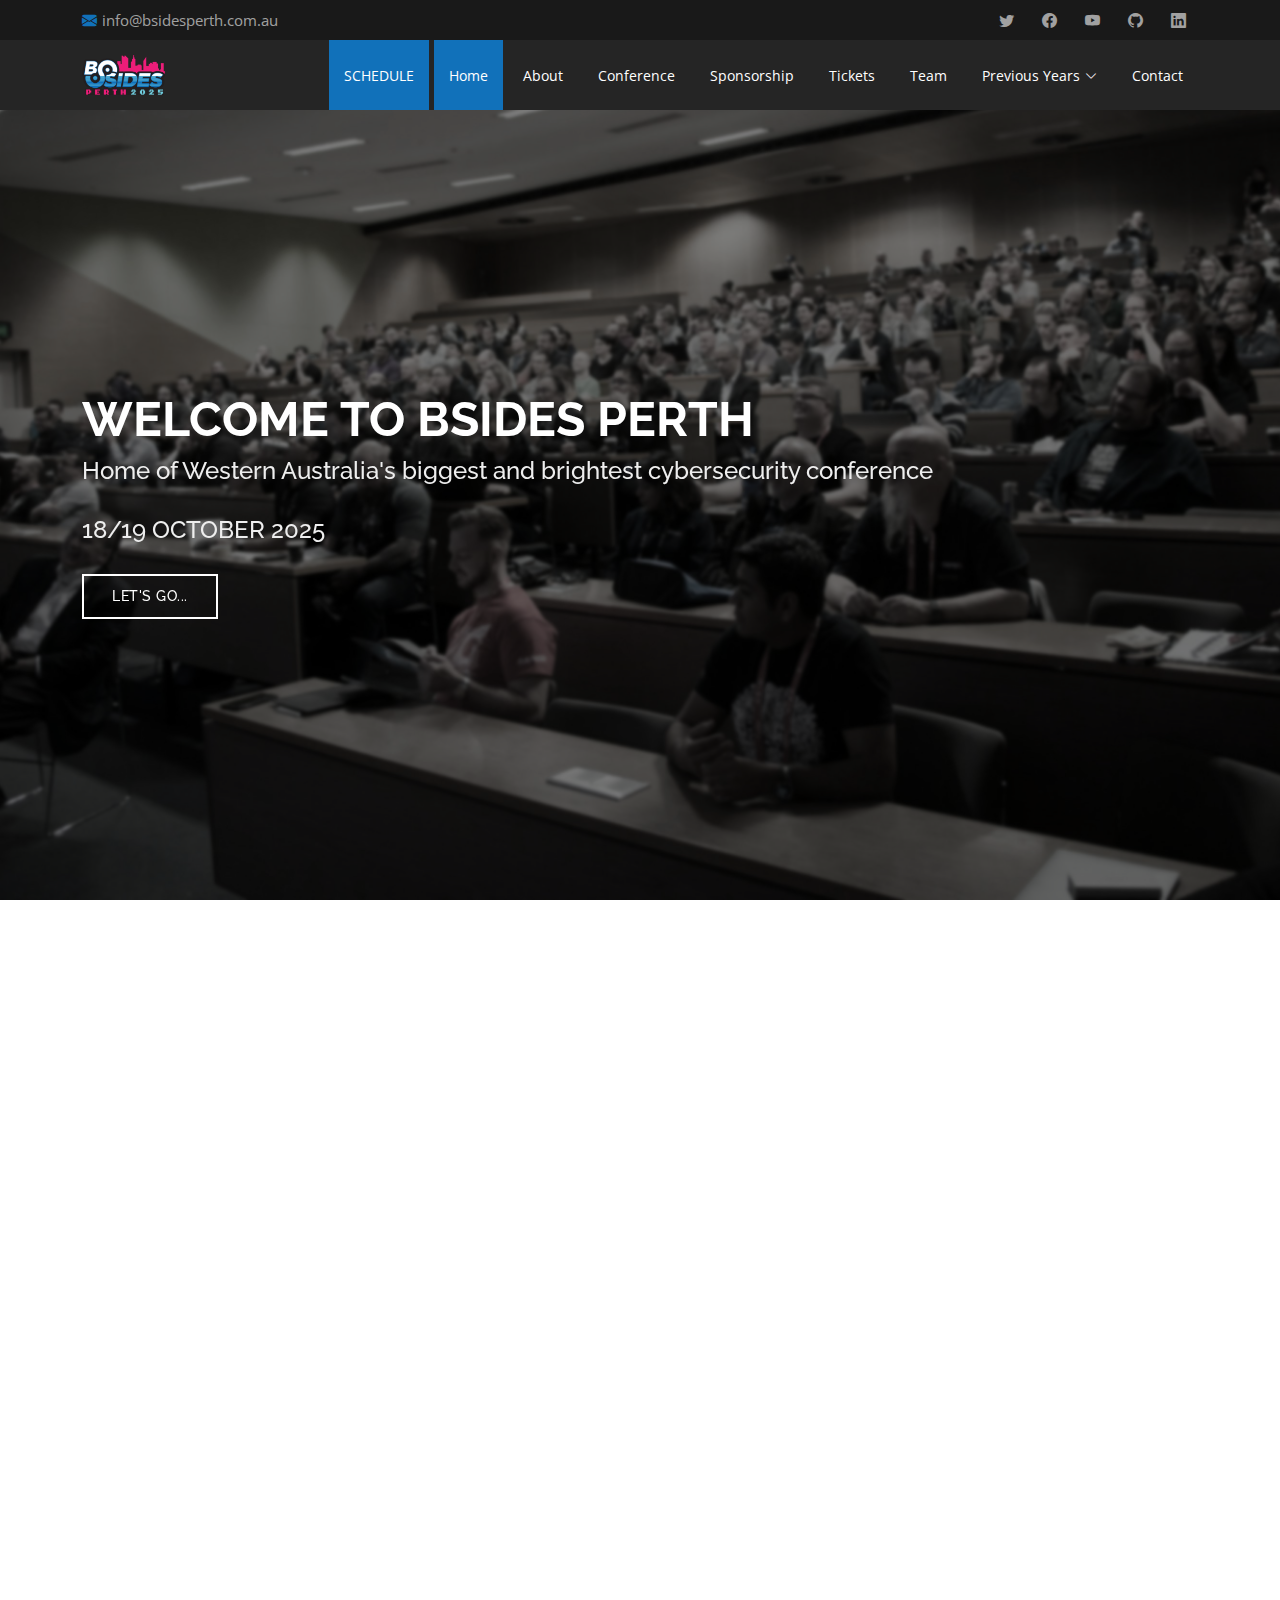
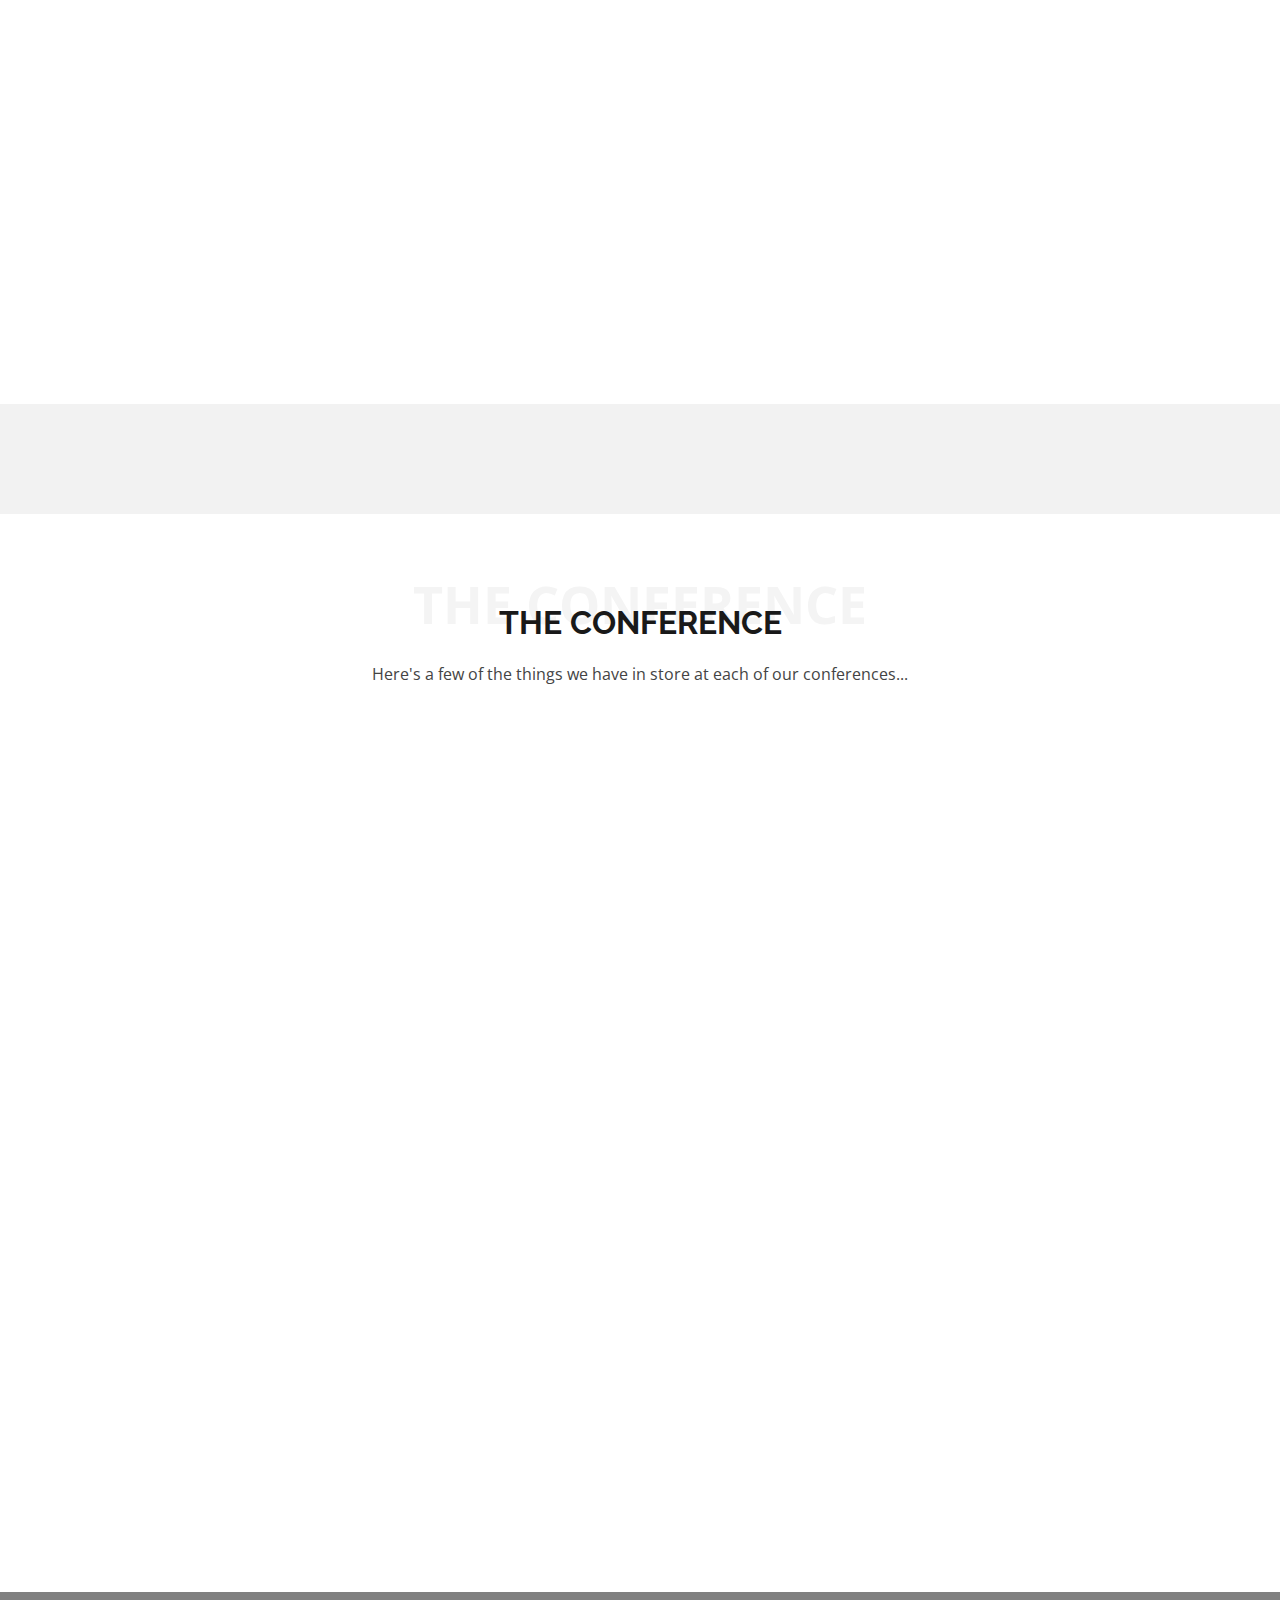
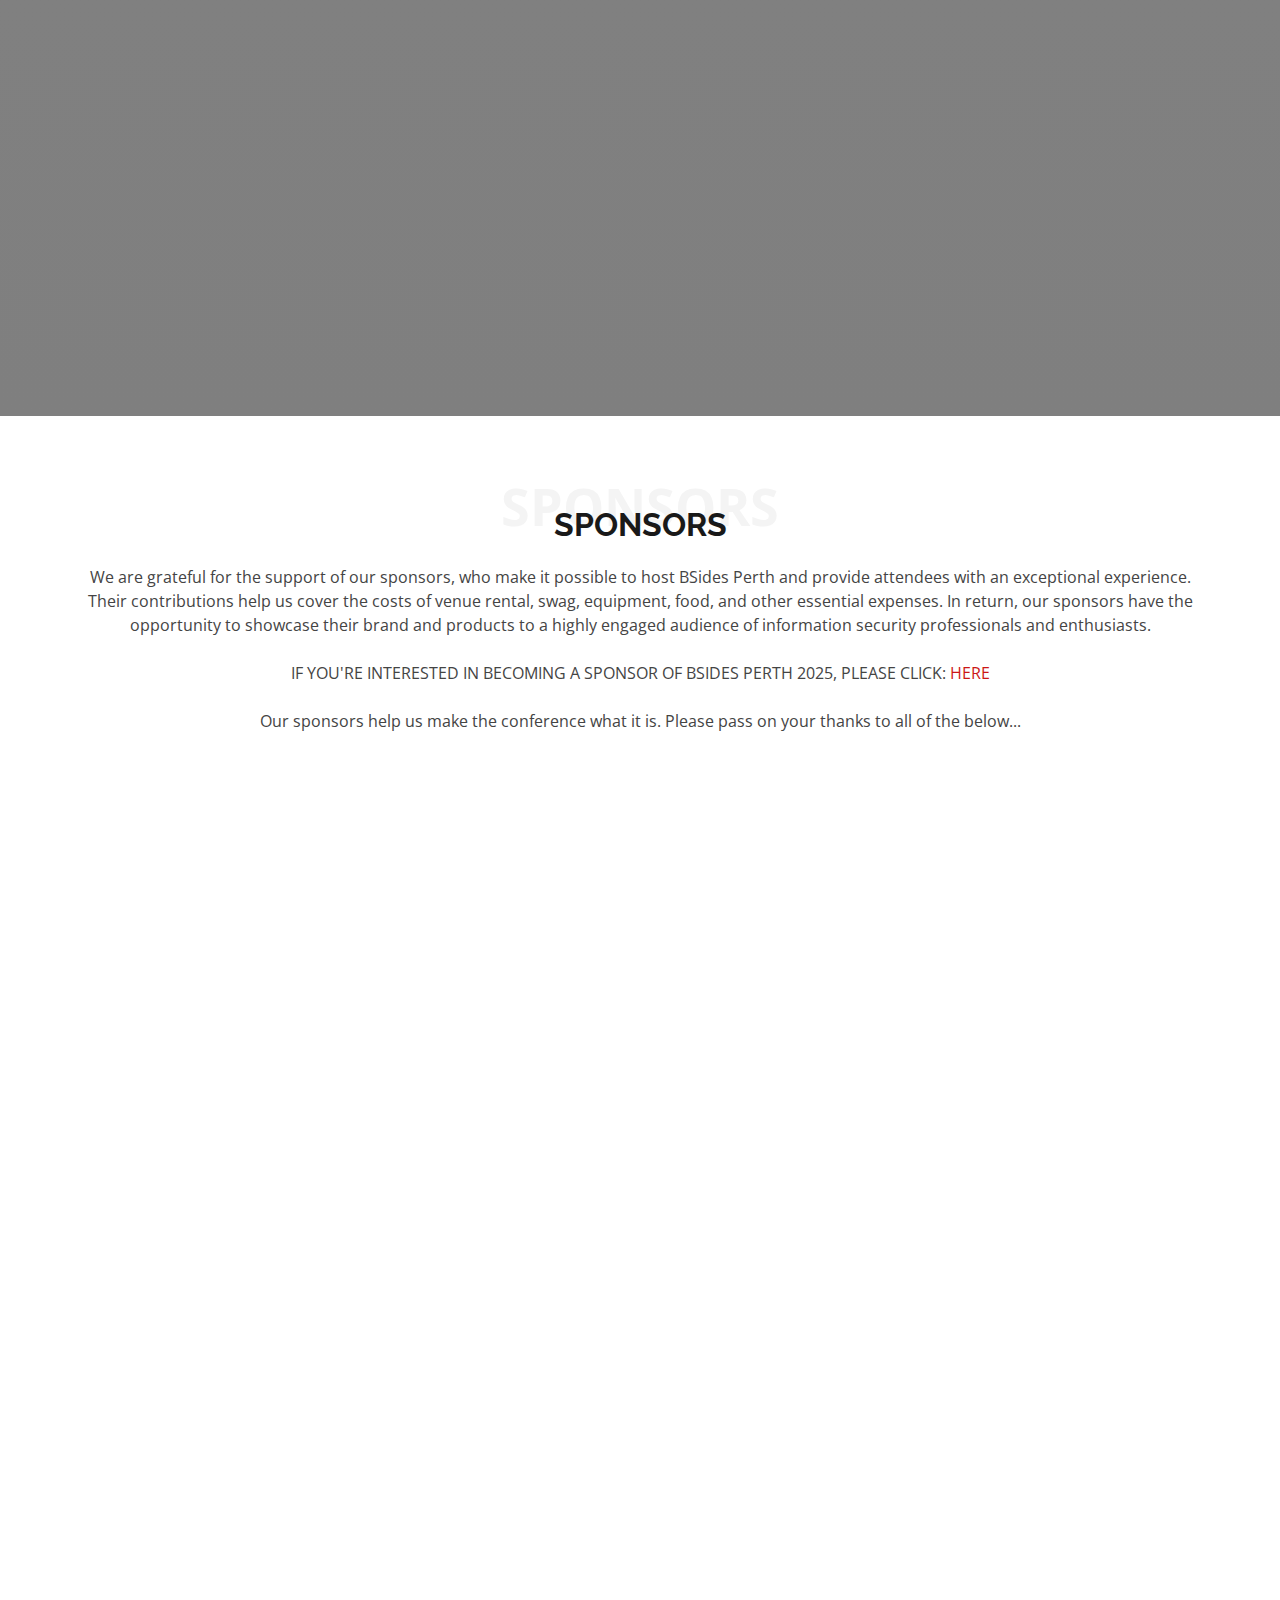
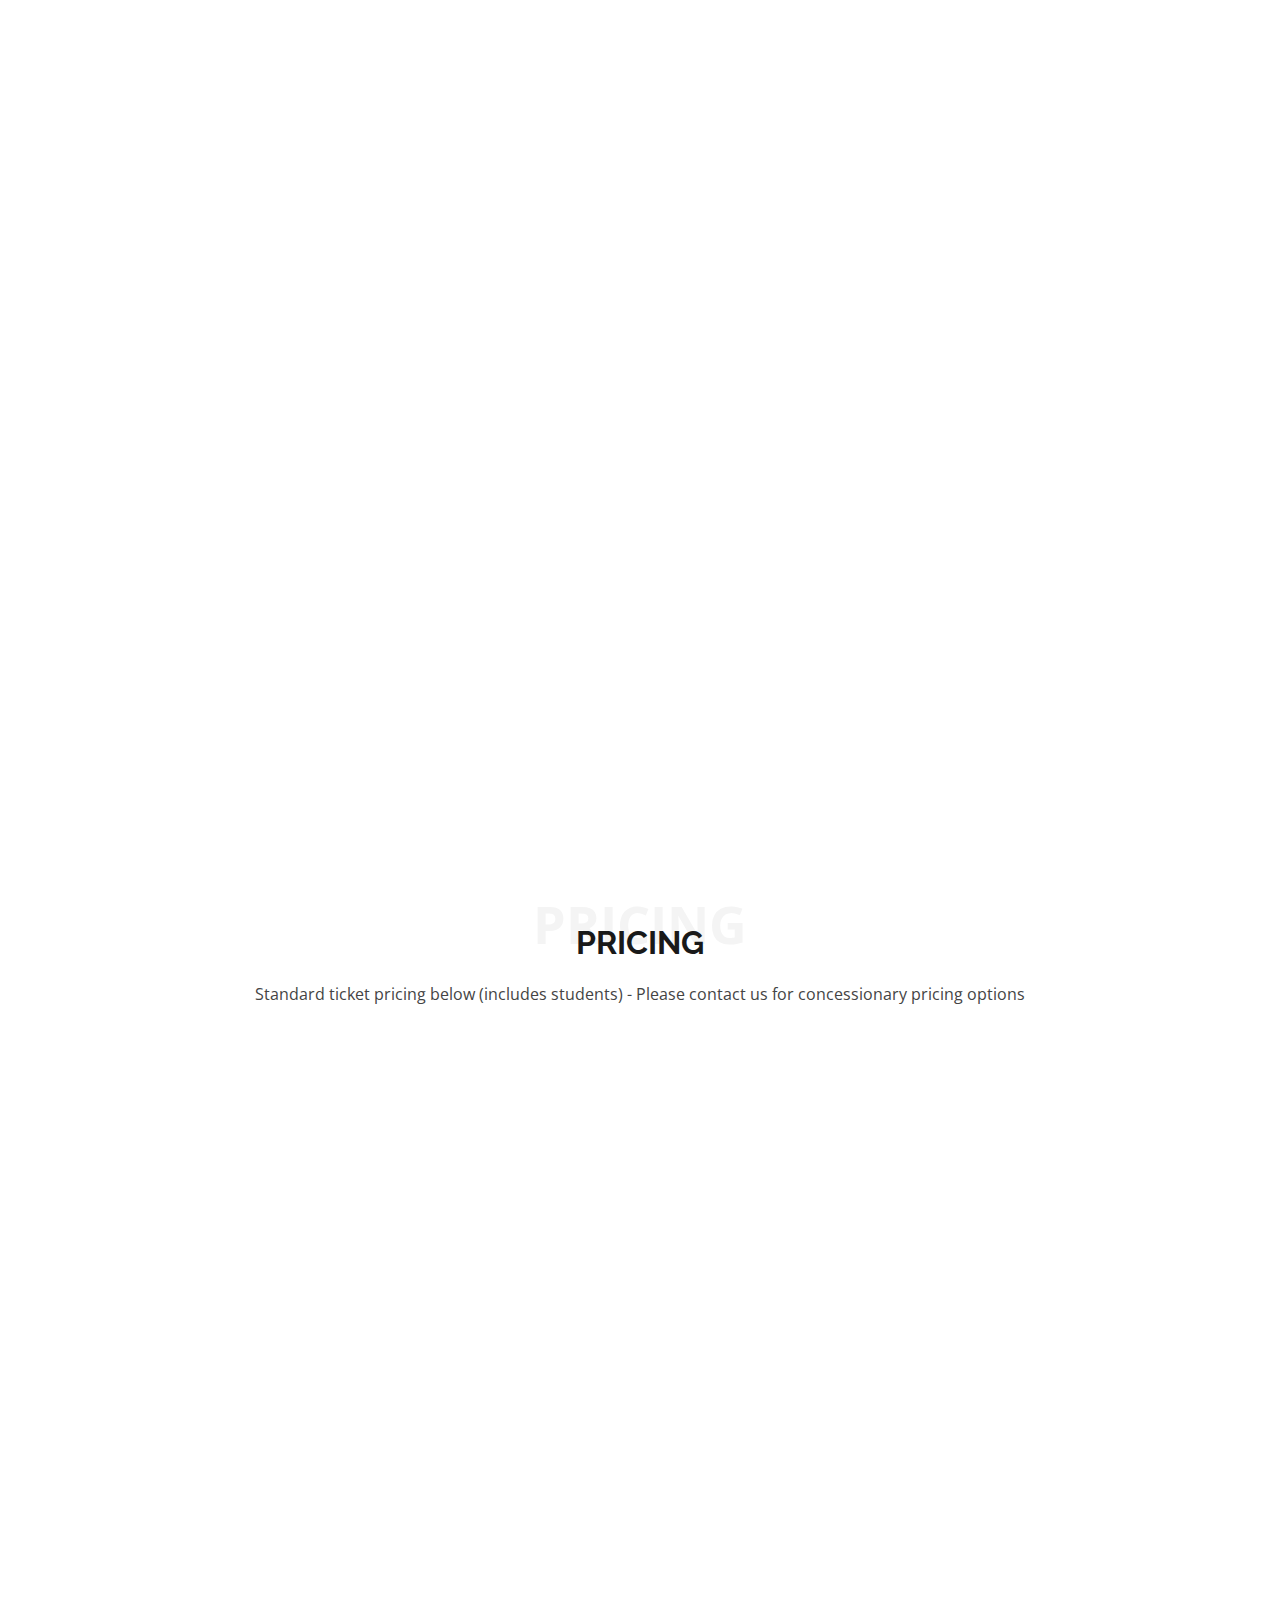
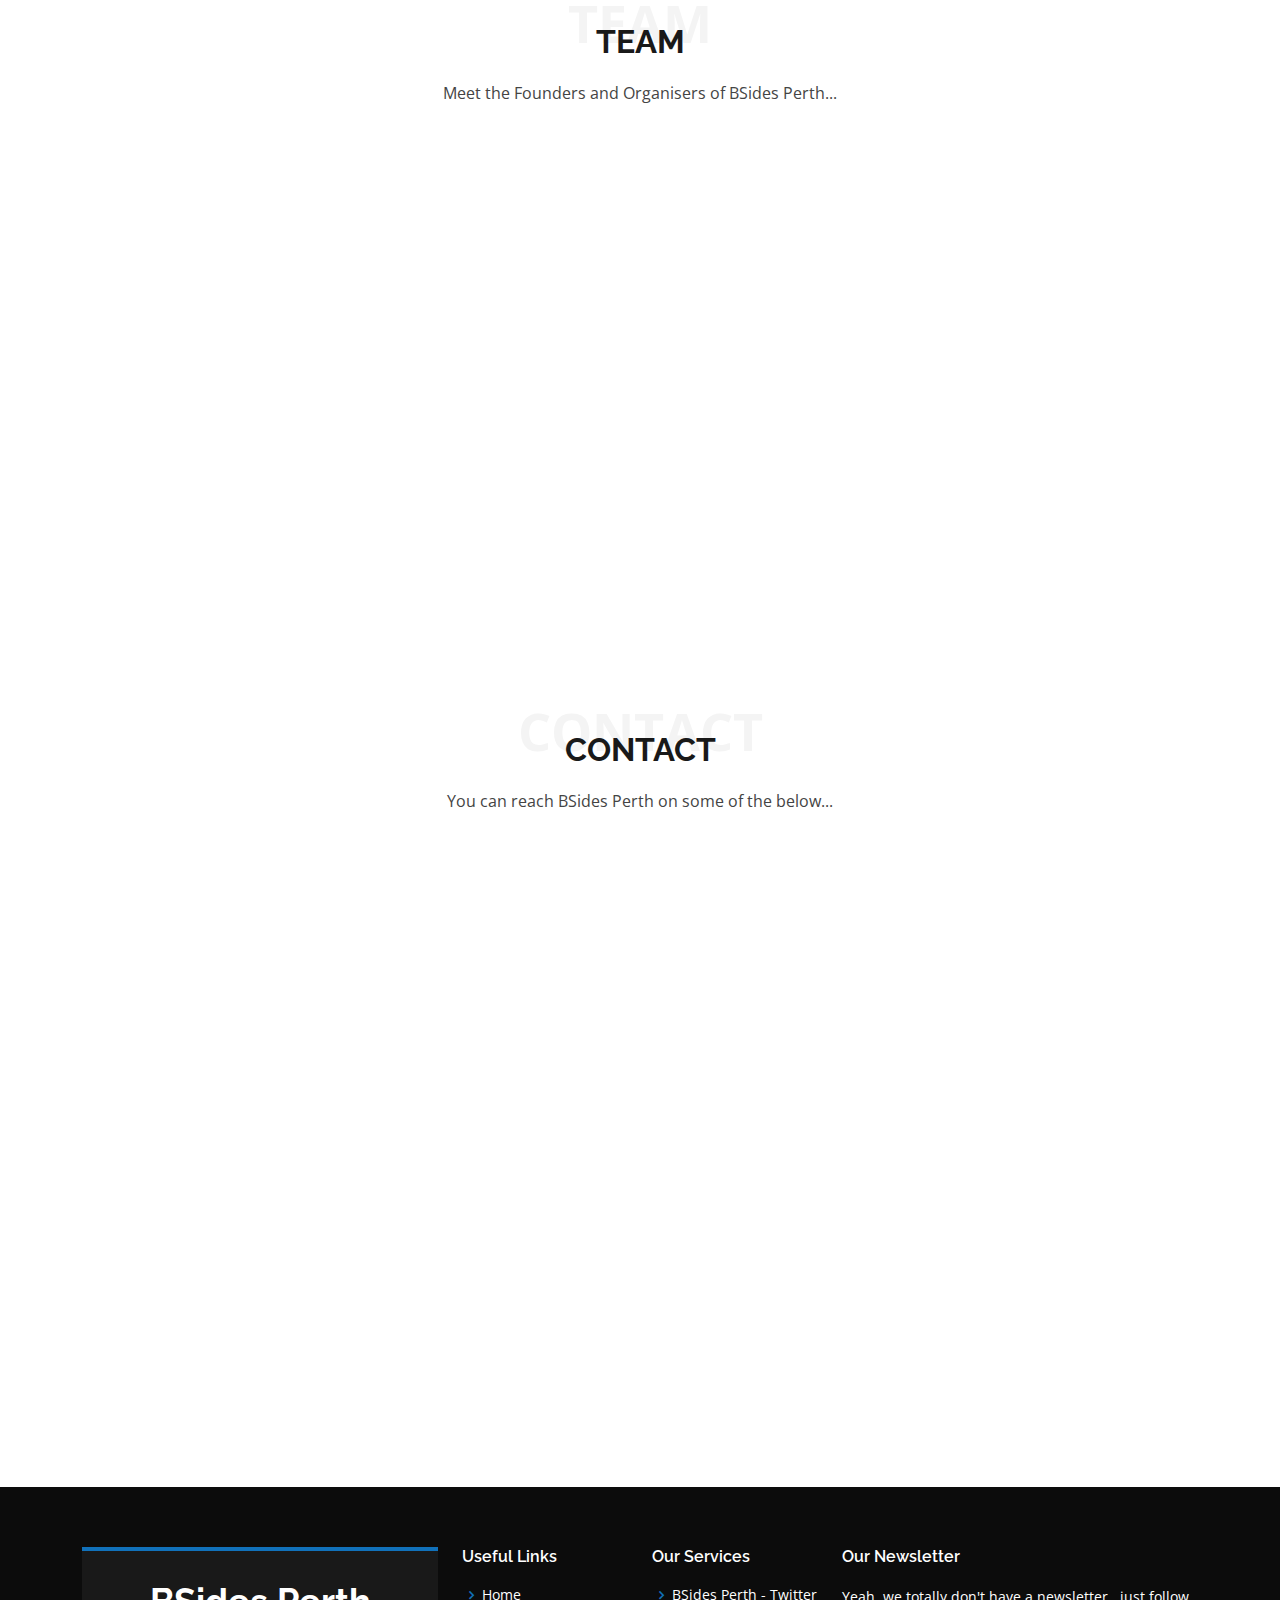
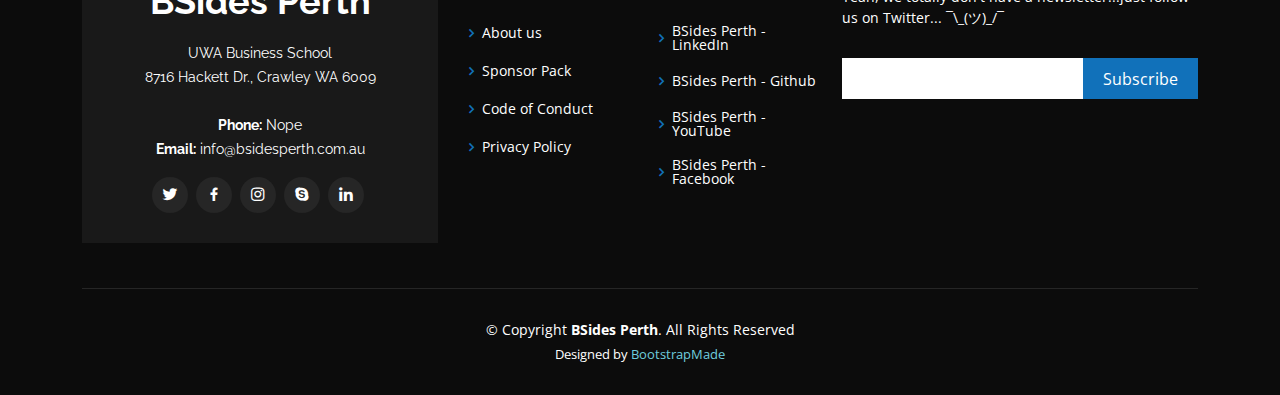
<file: index.html>
<!DOCTYPE html>
<html lang="en">

<head>
  <meta charset="utf-8">
  <meta content="width=device-width, initial-scale=1.0" name="viewport">

  <title>BSides Perth</title>
  <meta content="" name="WA's Biggest Cybersecurity Conference">
  <meta content="" name="hacking infosec conference security information technology community bsides perth doles sneaky nidogski">

  <!-- Favicons -->
  <link href="assets/img/favicon.png" rel="icon">
  <link href="assets/img/apple-touch-icon.png" rel="apple-touch-icon">

  <!-- Google Fonts -->
  <link href="https://fonts.googleapis.com/css?family=Open+Sans:300,300i,400,400i,600,600i,700,700i|Raleway:300,300i,400,400i,500,500i,600,600i,700,700i|Poppins:300,300i,400,400i,500,500i,600,600i,700,700i" rel="stylesheet">

  <!-- Vendor CSS Files -->
  <link href="assets/vendor/aos/aos.css" rel="stylesheet">
  <link href="assets/vendor/bootstrap/css/bootstrap.min.css" rel="stylesheet">
  <link href="assets/vendor/bootstrap-icons/bootstrap-icons.css" rel="stylesheet">
  <link href="assets/vendor/boxicons/css/boxicons.min.css" rel="stylesheet">
  <link href="assets/vendor/glightbox/css/glightbox.min.css" rel="stylesheet">
  <link href="assets/vendor/swiper/swiper-bundle.min.css" rel="stylesheet">

  <!-- Template Main CSS File -->
  <link href="assets/css/style.css" rel="stylesheet">

  <!-- =======================================================
  * Template Name: Day
  * Updated: Mar 10 2023 with Bootstrap v5.2.3
  * Template URL: https://bootstrapmade.com/day-multipurpose-html-template-for-free/
  * Author: BootstrapMade.com
  * License: https://bootstrapmade.com/license/
  ======================================================== -->
</head>

<body>

  <!-- ======= Top Bar ======= -->
  <section id="topbar" class="d-flex align-items-center">
    <div class="container d-flex justify-content-center justify-content-md-between">
      <div class="contact-info d-flex align-items-center">
        <i class="bi bi-envelope-fill"></i><a href="mailto:info@bsidesperth.com.au">info@bsidesperth.com.au</a>
      </div>
      <div class="social-links d-none d-md-block">
        <a href="https://twitter.com/BSidesPer" target="_blank" class="twitter"><i class="bi bi-twitter"></i></a>
        <a href="https://www.facebook.com/bsidesper/" target="_blank" class="facebook"><i class="bi bi-facebook"></i></a>
        <a href="https://www.youtube.com/BSidesPerth" target="_blank" class="youtube"><i class="bi bi-youtube"></i></a>
        <a href="https://github.com/BsidesPerth" target="_blank" class="github"><i class="bi bi-github"></i></a>
        <a href="https://www.linkedin.com/company/bsides-perth/" target="_blank" class="linkedin"><i class="bi bi-linkedin"></i></i></a>
      </div>
    </div>
  </section>

  <!-- ======= Header ======= -->
  <header id="header" class="d-flex align-items-center">
    <div class="container d-flex align-items-center justify-content-between">

      <!-- <h1 class="logo"><a href="index.html">BSides Perth</a></h1>
      <!-- Uncomment below if you prefer to use an image logo -->
      <a href="index.html" class="logo"><img src="assets/img/bsides_white_pink_trans.png" alt="" class="img-fluid"></a>

      <nav id="navbar" class="navbar">
        <ul>
          <li><a class="nav-link scrollto active" href="https://bsidesperth.com.au/schedule.html">SCHEDULE</a></li>
          <li><a class="nav-link scrollto active" href="#hero">Home</a></li>
          <li><a class="nav-link scrollto" href="#about">About</a></li>
          <li><a class="nav-link scrollto" href="#services">Conference</a></li>
          <li><a class="nav-link scrollto " href="#portfolio">Sponsorship</a></li>
          <li><a class="nav-link scrollto" href="#pricing">Tickets</a></li>
          <li><a class="nav-link scrollto" href="#team">Team</a></li>
          <li class="dropdown"><a href="#"><span>Previous Years</span> <i class="bi bi-chevron-down"></i></a>
            <ul>
              <li><a href="https://bsidesperth.com.au/2017.html">2017</a></li>
              <li><a href="https://bsidesperth.com.au/2018.html">2018</a></li>
              <li><a href="https://bsidesperth.com.au/2019.html">2019</a></li>
              <li><a href="https://bsidesperth.com.au/2021.html">2021</a></li>
            </ul>
          </li>
          <li><a class="nav-link scrollto" href="#contact">Contact</a></li>
        </ul>
        <i class="bi bi-list mobile-nav-toggle"></i>
      </nav><!-- .navbar -->

    </div>
  </header><!-- End Header -->

  <!-- ======= Hero Section ======= -->
  <section id="hero" class="d-flex align-items-center">
    <div class="container position-relative" data-aos="fade-up" data-aos-delay="500">
      <h1>Welcome to BSides Perth</h1>
      <h2>Home of Western Australia's biggest and brightest cybersecurity conference</h2>
      <h2>18/19 OCTOBER 2025</h2>
      <a href="#about" class="btn-get-started scrollto">Let's go...</a>
    </div>
  </section><!-- End Hero -->

  <main id="main">

    <!-- ======= About Section ======= -->
    <section id="about" class="about">
      <div class="container">

        <div class="row">
          <div class="col-lg-6 order-1 order-lg-2" data-aos="fade-left">
            <img src="assets/img/logo-surprise.png" class="img-fluid" alt="">
          </div>
          <div class="col-lg-6 pt-4 pt-lg-0 order-2 order-lg-1 content" data-aos="fade-right">
            <h3>About BSides...</h3>
            <p class="fst-italic">
              Security BSides (commonly referred to as BSides) is a series of loosely affiliated information security conferences. Heavily inspired by the BSides Manifesto, the BSides Perth team aims to bring that level of professionalism and excitement across the Nullarbor.
            </p>
            <ul>
              <li><i class="bi bi-check-circle"></i> We aim to put on a diverse, inclusive and safe conference catering for everyone.</li>
              <li><i class="bi bi-check-circle"></i> We aim to 'give back' every dollar of sponsor money in value to the participants.</li>
              <li><i class="bi bi-check-circle"></i> We plan to never charge more than $50 per ticket, with many concessions available to those in need.</li>
            </ul>
            <p>
              We will never sell our attendee details to a sponsor or other party - our Privacy Policy can be found: <a href="https://bsidesperth.com.au/privacy-policy.html">HERE</a>
            <p></p>
              Equally, we have high expectations of those who attend - you can find our Code of Conduct: <a href="https://bsidesperth.com.au/code-of-conduct.html">HERE</a>
            <p></p>
              You can get a copy of our sponsorship agreement <a href="https://www.bsidesperth.com.au/sponsor-pack.pdf"> HERE</a></p>
            </p>
          </div>
        </div>

      </div>
    </section><!-- End About Section -->

    <!-- ======= Why Us Section ======= -->
    <section id="why-us" class="why-us">
      <div class="container">

        <div class="row">

          <div class="col-lg-4" data-aos="fade-up">
            <div class="box">
              <span>01</span>
              <h4>Security BSides</h4>
              <p>Security BSides (commonly referred to as BSides) is a hacker convention that provides a community driven framework for information security conferences.</p>
            </div>
          </div>

          <div class="col-lg-4 mt-4 mt-lg-0" data-aos="fade-up" data-aos-delay="150">
            <div class="box">
              <span>02</span>
              <h4>BSides Original Founders</h4>
              <p>BSides was co-founded by Mike Dahn, Jack Daniel, and Chris Nickerson in 2009. Due to an overwhelming number of presentation submissions to Black Hat USA in 2009, the rejected presentations were presented to a smaller group of individuals.</p>
            </div>
          </div>

          <div class="col-lg-4 mt-4 mt-lg-0" data-aos="fade-up" data-aos-delay="300">
            <div class="box">
              <span>03</span>
              <h4> Next...the World!</h4>
              <p>The conference structure grew over time and was provided to allow anyone to organize their own BSides gatherings. There are now 100's of BSides events running globally!</p>
            </div>
          </div>

        </div>

      </div>
    </section><!-- End Why Us Section -->

    <!-- ======= Clients Section ======= -->
    <section id="clients" class="clients">
      <div class="container" data-aos="zoom-in">

        <div class="row d-flex align-items-center">

          <div class="col-lg-2 col-md-4 col-6">
            <img src="assets/img/clients/client-1.png" class="img-fluid" alt="">
          </div>

          <div class="col-lg-2 col-md-4 col-6">
            <img src="assets/img/clients/client-1.png" class="img-fluid" alt="">
          </div>

          <div class="col-lg-2 col-md-4 col-6">
            <img src="assets/img/clients/client-1.png" class="img-fluid" alt="">
          </div>

          <div class="col-lg-2 col-md-4 col-6">
            <img src="assets/img/clients/client-1.png" class="img-fluid" alt="">
          </div>

          <div class="col-lg-2 col-md-4 col-6">
            <img src="assets/img/clients/client-1.png" class="img-fluid" alt="">
          </div>

          <div class="col-lg-2 col-md-4 col-6">
            <img src="assets/img/clients/client-1.png" class="img-fluid" alt="">
          </div>

        </div>

      </div>
    </section><!-- End Clients Section -->

    <!-- ======= Services Section ======= -->
    <section id="services" class="services">
      <div class="container">

        <div class="section-title">
          <span>The Conference</span>
          <h2>The Conference</h2>
          <p>Here's a few of the things we have in store at each of our conferences...</p>
        </div>

        <div class="row">
          <div class="col-lg-4 col-md-6 d-flex align-items-stretch" data-aos="fade-up">
            <div class="icon-box">
              <div class="icon"><i class="bi bi-chat-heart-fill"></i></div>
              <h4><a href="">Amazing Speakers</a></h4>
              <p>Without our amazing speakers there would be no conference...be sure to thank them for sharing their knowledge, wisdom, and experience</p>
            </div>
          </div>

          <div class="col-lg-4 col-md-6 d-flex align-items-stretch mt-4 mt-md-0" data-aos="fade-up" data-aos-delay="150">
            <div class="icon-box">
              <div class="icon"><i class="bi bi-gift"></i></div>
              <h4><a href="">Swag</a></h4>
              <p>Usually a mix of whatever we design (t-shirts, badges, stickers etc.) plus sponsor swag...no product brochures!!</p>
            </div>
          </div>

          <div class="col-lg-4 col-md-6 d-flex align-items-stretch mt-4 mt-lg-0" data-aos="fade-up" data-aos-delay="300">
            <div class="icon-box">
              <div class="icon"><i class="bi bi-puzzle"></i></div>
              <h4><a href="">CTF</a></h4>
              <p>CTFs are hard...if you ever complain about a CTF, try making one! We have some pretty awesome sponsors and volunteers who help us out MASSIVELY with this!</p>
            </div>
          </div>

          <div class="col-lg-4 col-md-6 d-flex align-items-stretch mt-4" data-aos="fade-up" data-aos-delay="450">
            <div class="icon-box">
              <div class="icon"><i class="bx bx-world"></i></div>
              <h4><a href="">Venue</a></h4>
              <p>Huge HUGE thank you to UWA who have partnered with us from the beginning to make our conference dream a reality...much love!</p>
            </div>
          </div>

          <div class="col-lg-4 col-md-6 d-flex align-items-stretch mt-4" data-aos="fade-up" data-aos-delay="600">
            <div class="icon-box">
              <div class="icon"><i class="bi bi-people-fill"></i></div>
              <h4><a href="">Volunteers</a></h4>
              <p>Without our volunteers, your time with us would be way more miserable...from registration to clean up, the vollies are here to make your experience a positive one...say thank you!</p>
            </div>
          </div>

          <div class="col-lg-4 col-md-6 d-flex align-items-stretch mt-4" data-aos="fade-up" data-aos-delay="750">
            <div class="icon-box">
              <div class="icon"><i class="bi bi-currency-dollar"></i></div>
              <h4><a href="">Sponsors</a></h4>
              <p>Could we run without sponsors..probably, yes. Would it offer the attendees as much...definitely not! Every sponsor $ goes back in to value provided to the attendees, and we thank them deeply for everything.</p>
            </div>
          </div>

        </div>

      </div>
    </section><!-- End Services Section -->

    <!-- ======= Cta Section ======= -->
    <section id="cta" class="cta">
      <div class="container" data-aos="zoom-in">

        <div class="text-center">
          <h3>Call To Action</h3>
          <p> Each BSides is a peer to peer framework for creating events for and by members of the information security field. The idea is to broaden the scope of discussion beyond the usual boundaries of space and time, and to provide an opportunity for people to both present and engage in a small group setting that stimulates cooperation.</p>
          <a class="cta-btn" href="https://events.humanitix.com/bsides-perth-2025/tickets#" target="_blank">Buy Tickets</a>
        </div>

      </div>
    </section><!-- End Cta Section -->

    <!-- ======= Portfolio Section ======= -->
    <section id="portfolio" class="portfolio">
      <div class="container">

        <div class="section-title">
          <span>Sponsors</span>
          <h2>Sponsors</h2>
          <p>We are grateful for the support of our sponsors, who make it possible to host BSides Perth and provide attendees with an exceptional experience. Their contributions help us cover the costs of venue rental, swag, equipment, food, and other essential expenses. In return, our sponsors have the opportunity to showcase their brand and products to a highly engaged audience of information security professionals and enthusiasts.</p>
          <br>
          <p>IF YOU'RE INTERESTED IN BECOMING A SPONSOR OF BSIDES PERTH 2025, PLEASE CLICK: <a href="https://www.bsidesperth.com.au/sponsorship.html" target="_blank">HERE</a></p>
          <br>
          <p>Our sponsors help us make the conference what it is. Please pass on your thanks to all of the below... </p>
        </div>

        <div class="row" data-aos="fade-up">
          <div class="col-lg-12 d-flex justify-content-center">
            <ul id="portfolio-flters">
              <li data-filter="*" class="filter-active">All</li>
              <li data-filter=".filter-app">Gold</li>
              <li data-filter=".filter-card">Silver</li>
              <li data-filter=".filter-web">Bronze</li>
            </ul>
          </div>
        </div>

        <div class="row portfolio-container" data-aos="fade-up" data-aos-delay="150">

          <div class="col-lg-4 col-md-6 portfolio-item filter-app">
            <img src="assets/img/portfolio/placeholder.png" class="img-fluid" alt="">
            <div class="portfolio-info">
              <h4>P1</h4>
              <p>Gold</p>
              <a href="assets/img/portfolio/placeholder.png" data-gallery="portfolioGallery" class="portfolio-lightbox preview-link" title="App 1"><i class="bx bx-plus"></i></a>
              <a href="portfolio-details.html" class="details-link" title="More Details"><i class="bx bx-link"></i></a>
            </div>
          </div>

          <div class="col-lg-4 col-md-6 portfolio-item filter-web">
            <img src="assets/img/portfolio/placeholder.png" class="img-fluid" alt="">
            <div class="portfolio-info">
              <h4>P2</h4>
              <p>Bronze</p>
              <a href="assets/img/portfolio/placeholder.png" data-gallery="portfolioGallery" class="portfolio-lightbox preview-link" title="Web 3"><i class="bx bx-plus"></i></a>
              <a href="portfolio-details.html" class="details-link" title="More Details"><i class="bx bx-link"></i></a>
            </div>
          </div>

          <div class="col-lg-4 col-md-6 portfolio-item filter-card">
            <img src="assets/img/portfolio/placeholder.png" class="img-fluid" alt="">
            <div class="portfolio-info">
              <h4>P3</h4>
              <p>Silver</p>
              <a href="assets/img/portfolio/placeholder.png" data-gallery="portfolioGallery" class="portfolio-lightbox preview-link" title="Card 2"><i class="bx bx-plus"></i></a>
              <a href="portfolio-details.html" class="details-link" title="More Details"><i class="bx bx-link"></i></a>
            </div>
          </div>

          <div class="col-lg-4 col-md-6 portfolio-item filter-web">
            <img src="assets/img/portfolio/placeholder.png" class="img-fluid" alt="">
            <div class="portfolio-info">
              <h4>P4</h4>
              <p>Bronze</p>
              <a href="assets/img/portfolio/placeholder.png" data-gallery="portfolioGallery" class="portfolio-lightbox preview-link" title="Web 2"><i class="bx bx-plus"></i></a>
              <a href="portfolio-details.html" class="details-link" title="More Details"><i class="bx bx-link"></i></a>
            </div>
          </div>

          <div class="col-lg-4 col-md-6 portfolio-item filter-web">
            <img src="assets/img/portfolio/placeholder.png" class="img-fluid" alt="">
            <div class="portfolio-info">
              <h4>P5</h4>
              <p>Bronze</p>
              <a href="assets/img/portfolio/placeholder.png" data-gallery="portfolioGallery" class="portfolio-lightbox preview-link" title="Web 2"><i class="bx bx-plus"></i></a>
              <a href="portfolio-details.html" class="details-link" title="More Details"><i class="bx bx-link"></i></a>
            </div>
          </div>

          <div class="col-lg-4 col-md-6 portfolio-item filter-app">
            <img src="assets/img/portfolio/placeholder.png" class="img-fluid" alt="">
            <div class="portfolio-info">
              <h4>P6</h4>
              <p>Gold</p>
              <a href="assets/img/portfolio/placeholder.png" data-gallery="portfolioGallery" class="portfolio-lightbox preview-link" title="App 3"><i class="bx bx-plus"></i></a>
              <a href="portfolio-details.html" class="details-link" title="More Details"><i class="bx bx-link"></i></a>
            </div>
          </div>

          <div class="col-lg-4 col-md-6 portfolio-item filter-card">
            <img src="assets/img/portfolio/placeholder.png" class="img-fluid" alt="">
            <div class="portfolio-info">
              <h4>P7</h4>
              <p>Silver</p>
              <a href="assets/img/portfolio/placeholder.png" data-gallery="portfolioGallery" class="portfolio-lightbox preview-link" title="Card 1"><i class="bx bx-plus"></i></a>
              <a href="portfolio-details.html" class="details-link" title="More Details"><i class="bx bx-link"></i></a>
            </div>
          </div>

          <div class="col-lg-4 col-md-6 portfolio-item filter-card">
            <img src="assets/img/portfolio/placeholder.png" class="img-fluid" alt="">
            <div class="portfolio-info">
              <h4>P8</h4>
              <p>Silver</p>
              <a href="assets/img/portfolio/placeholder.png" data-gallery="portfolioGallery" class="portfolio-lightbox preview-link" title="Card 3"><i class="bx bx-plus"></i></a>
              <a href="portfolio-details.html" class="details-link" title="More Details"><i class="bx bx-link"></i></a>
            </div>
          </div>

          <div class="col-lg-4 col-md-6 portfolio-item filter-card">
            <img src="assets/img/portfolio/placeholder.png" class="img-fluid" alt="">
            <div class="portfolio-info">
              <h4>P9</h4>
              <p>Silver</p>
              <a href="assets/img/portfolio/placeholder.png" data-gallery="portfolioGallery" class="portfolio-lightbox preview-link" title="Card 3"><i class="bx bx-plus"></i></a>
              <a href="portfolio-details.html" class="details-link" title="More Details"><i class="bx bx-link"></i></a>
            </div>
          </div>

          <div class="col-lg-4 col-md-6 portfolio-item filter-card">
            <img src="assets/img/portfolio/placeholder.png" class="img-fluid" alt="">
            <div class="portfolio-info">
              <h4>P10</h4>
              <p>Silver</p>
              <a href="assets/img/portfolio/placeholder.png" data-gallery="portfolioGallery" class="portfolio-lightbox preview-link" title="Card 3"><i class="bx bx-plus"></i></a>
              <a href="portfolio-details.html" class="details-link" title="More Details"><i class="bx bx-link"></i></a>
            </div>
          </div>

          <div class="col-lg-4 col-md-6 portfolio-item filter-card">
            <img src="assets/img/portfolio/placeholder.png" class="img-fluid" alt="">
            <div class="portfolio-info">
              <h4>P11</h4>
              <p>Silver</p>
              <a href="assets/img/portfolio/placeholder.png" data-gallery="portfolioGallery" class="portfolio-lightbox preview-link" title="Card 3"><i class="bx bx-plus"></i></a>
              <a href="portfolio-details.html" class="details-link" title="More Details"><i class="bx bx-link"></i></a>
            </div>
          </div>

          <div class="col-lg-4 col-md-6 portfolio-item filter-web">
            <img src="assets/img/portfolio/placeholder.png" class="img-fluid" alt="">
            <div class="portfolio-info">
              <h4>P12</h4>
              <p>Bronze</p>
              <a href="assets/img/portfolio/placeholder.png" data-gallery="portfolioGallery" class="portfolio-lightbox preview-link" title="Web 2"><i class="bx bx-plus"></i></a>
              <a href="portfolio-details.html" class="details-link" title="More Details"><i class="bx bx-link"></i></a>
            </div>
          </div>

        </div>

      </div>
    </section><!-- End Portfolio Section -->

    <!-- ======= Pricing Section ======= -->
    <section id="pricing" class="pricing">
      <div class="container">

        <div class="section-title">
          <span>Pricing</span>
          <h2>Pricing</h2>
          <p>Standard ticket pricing below (includes students) - Please contact us for concessionary pricing options</p>
        </div>

        <div class="row justify-content-md-center">

          <div class="col-lg-4 col-md-6 mt-4 mt-md-0" data-aos="zoom-in">
            <div class="box featured">
              <h3>BSides Perth Participant</h3>
              <h4><sup>$</sup>50<span> / weekend</span></h4>
              <ul>
                <li>Full Conference Attendance</li>
                <li>Conference Swag</li>
                <li>Food/Drinks TBC</li>
                <li>CTF TBC</li>
                <li class="na">Product Sales 'Talks'</li>
              </ul>
              <div class="btn-wrap">
                <a href="https://events.humanitix.com/bsides-perth-2025/tickets#" target="_blank" class="btn-buy">Buy Now</a>
              </div>
            </div>
          </div>

        </div>

      </div>
    </section><!-- End Pricing Section -->

    <!-- ======= Team Section ======= -->
    <section id="team" class="team">
      <div class="container">

        <div class="section-title">
          <span>Team</span>
          <h2>Team</h2>
          <p>Meet the Founders and Organisers of BSides Perth...</p>
        </div>

        <div class="row">
          <div class="col-lg-4 col-md-6 d-flex align-items-stretch" data-aos="zoom-in">
            <div class="member">
              <img src="assets/img/team/team-1.jpg" alt="">
              <h4>doles</h4>
              <span>Founder</span>
              <p>
                Sense of humour recognised as driest compound ever identified
              </p>
              <div class="social">
                <a href=""><i class="bi bi-twitter"></i></a>
                <a href=""><i class="bi bi-linkedin"></i></a>
              </div>
            </div>
          </div>

          <div class="col-lg-4 col-md-6 d-flex align-items-stretch" data-aos="zoom-in">
            <div class="member">
              <img src="assets/img/team/team-2.jpg" alt="">
              <h4>nidogski</h4>
              <span>Founder</span>
              <p>
                Typically hides his true form...3 parts meat popsicle
              </p>
              <div class="social">
                <a href=""><i class="bi bi-twitter"></i></a>
                <a href=""><i class="bi bi-linkedin"></i></a>
              </div>
            </div>
          </div>

          <div class="col-lg-4 col-md-6 d-flex align-items-stretch" data-aos="zoom-in">
            <div class="member">
              <img src="assets/img/team/team-3.jpg" alt="">
              <h4>sneaky</h4>
              <span>Founder</span>
              <p>
                Disproportionate head...master of the dad joke
              </p>
              <div class="social">
                <a href=""><i class="bi bi-twitter"></i></a>
                <a href=""><i class="bi bi-linkedin"></i></a>
              </div>
            </div>
          </div>

        </div>

      </div>
    </section><!-- End Team Section -->

    <!-- ======= Contact Section ======= -->
    <section id="contact" class="contact">
      <div class="container">

        <div class="section-title">
          <span>Contact</span>
          <h2>Contact</h2>
          <p>You can reach BSides Perth on some of the below...</p>
        </div>

        <div class="row" data-aos="fade-up">
          <div class="col-lg-6">
            <div class="info-box mb-4">
              <i class="bx bx-map"></i>
              <h3>Our Address</h3>
              <p>UWA Business School, 8716 Hackett Dr., Crawley WA 6009</p>
            </div>
          </div>

          <div class="col-lg-3 col-md-6">
            <div class="info-box  mb-4">
              <i class="bx bx-envelope"></i>
              <h3>Email Us</h3>
              <p>info@bsidesperth.com.au</p>
            </div>
          </div>

          <div class="col-lg-3 col-md-6">
            <div class="info-box  mb-4">
              <i class="bx bx-phone-call"></i>
              <h3>Call Us</h3>
              <p>Nope</p>
            </div>
          </div>

        </div>

        <div class="row" data-aos="fade-up">

          <div class="col-lg-6 ">
            <iframe class="mb-4 mb-lg-0" src="https://www.google.com/maps/embed?pb=!1m18!1m12!1m3!1d3384.0832393788237!2d115.82055930000001!3d-31.985758899999997!2m3!1f0!2f0!3f0!3m2!1i1024!2i768!4f13.1!3m3!1m2!1s0x2a32a4933b57500b%3A0x7c2eaebc451bc529!2sUWA%20Business%20School!5e0!3m2!1sen!2sau!4v1679716208144!5m2!1sen!2sau" frameborder="0" style="border:0; width: 100%; height: 384px;" allowfullscreen></iframe>
          </div>

          <div class="col-lg-6">
            <form action="forms/contact.php" method="post" role="form" class="php-email-form">
              <div class="row">
                <div class="col-md-6 form-group">
                  <input type="text" name="name" class="form-control" id="name" placeholder="Your Name" required>
                </div>
                <div class="col-md-6 form-group mt-3 mt-md-0">
                  <input type="email" class="form-control" name="email" id="email" placeholder="Your Email" required>
                </div>
              </div>
              <div class="form-group mt-3">
                <input type="text" class="form-control" name="subject" id="subject" placeholder="Subject" required>
              </div>
              <div class="form-group mt-3">
                <textarea class="form-control" name="message" rows="5" placeholder="Message" required></textarea>
              </div>
              <div class="my-3">
                <div class="loading">Loading</div>
                <div class="error-message"></div>
                <div class="sent-message">Your message has been sent. Thank you!</div>
              </div>
              <div class="text-center"><button type="submit">Send Message</button></div>
            </form>
          </div>

        </div>

      </div>
    </section><!-- End Contact Section -->

  </main><!-- End #main -->

  <!-- ======= Footer ======= -->
  <footer id="footer">
    <div class="footer-top">
      <div class="container">
        <div class="row">

          <div class="col-lg-4 col-md-6">
            <div class="footer-info">
              <h3>BSides Perth</h3>
              <p>
                UWA Business School <br>
                8716 Hackett Dr., Crawley WA 6009<br><br>
                <strong>Phone:</strong> Nope<br>
                <strong>Email:</strong> info@bsidesperth.com.au<br>
              </p>
              <div class="social-links mt-3">
                <a href="#" class="twitter"><i class="bx bxl-twitter"></i></a>
                <a href="#" class="facebook"><i class="bx bxl-facebook"></i></a>
                <a href="#" class="instagram"><i class="bx bxl-instagram"></i></a>
                <a href="#" class="google-plus"><i class="bx bxl-skype"></i></a>
                <a href="#" class="linkedin"><i class="bx bxl-linkedin"></i></a>
              </div>
            </div>
          </div>

          <div class="col-lg-2 col-md-6 footer-links">
            <h4>Useful Links</h4>
            <ul>
              <li><i class="bx bx-chevron-right"></i> <a href="#">Home</a></li>
              <li><i class="bx bx-chevron-right"></i> <a href="#about">About us</a></li>
              <li><i class="bx bx-chevron-right"></i> <a href="https://www.bsidesperth.com.au/sponsor-pack.pdf">Sponsor Pack</a></li>
              <li><i class="bx bx-chevron-right"></i> <a href="https://bsidesperth.com.au/code-of-conduct.html">Code of Conduct</a></li>
              <li><i class="bx bx-chevron-right"></i> <a href="https://bsidesperth.com.au/privacy-policy.html">Privacy Policy</a></li>
            </ul>
          </div>

          <div class="col-lg-2 col-md-6 footer-links">
            <h4>Our Services</h4>
            <ul>
              <li><i class="bx bx-chevron-right"></i> <a href="https://twitter.com/BSidesPer" target="_blank">BSides Perth - Twitter</a></li>
              <li><i class="bx bx-chevron-right"></i> <a href="https://www.linkedin.com/company/bsides-perth/" target="_blank">BSides Perth - LinkedIn</a></li>
              <li><i class="bx bx-chevron-right"></i> <a href="https://github.com/BsidesPerth" target="_blank">BSides Perth - Github</a></li>
              <li><i class="bx bx-chevron-right"></i> <a href="https://www.youtube.com/BSidesPerth" target="_blank">BSides Perth - YouTube</a></li>
              <li><i class="bx bx-chevron-right"></i> <a href="https://www.facebook.com/bsidesper/" target="_blank">BSides Perth - Facebook</a></li>
            </ul>
          </div>

          <div class="col-lg-4 col-md-6 footer-newsletter">
            <h4>Our Newsletter</h4>
            <p>Yeah, we totally don't have a newsletter...just follow us on Twitter... ¯\_(ツ)_/¯</p>
            <form action="" method="post">
              <input type="email" name="email"><input type="submit" value="Subscribe">
            </form>

          </div>

        </div>
      </div>
    </div>

    <div class="container">
      <div class="copyright">
        &copy; Copyright <strong><span>BSides Perth</span></strong>. All Rights Reserved
      </div>
      <div class="credits">
        <!-- All the links in the footer should remain intact. -->
        <!-- You can delete the links only if you purchased the pro version. -->
        <!-- Licensing information: https://bootstrapmade.com/license/ -->
        <!-- Purchase the pro version with working PHP/AJAX contact form: https://bootstrapmade.com/day-multipurpose-html-template-for-free/ -->
        Designed by <a href="https://bootstrapmade.com/">BootstrapMade</a>
      </div>
    </div>
  </footer><!-- End Footer -->

  <a href="#" class="back-to-top d-flex align-items-center justify-content-center"><i class="bi bi-arrow-up-short"></i></a>
  <div id="preloader"></div>

  <!-- Vendor JS Files -->
  <script src="assets/vendor/aos/aos.js"></script>
  <script src="assets/vendor/bootstrap/js/bootstrap.bundle.min.js"></script>
  <script src="assets/vendor/glightbox/js/glightbox.min.js"></script>
  <script src="assets/vendor/isotope-layout/isotope.pkgd.min.js"></script>
  <script src="assets/vendor/swiper/swiper-bundle.min.js"></script>
  <script src="assets/vendor/php-email-form/validate.js"></script>

  <!-- Template Main JS File -->
  <script src="assets/js/main.js"></script>

</body>

</html>
</file>
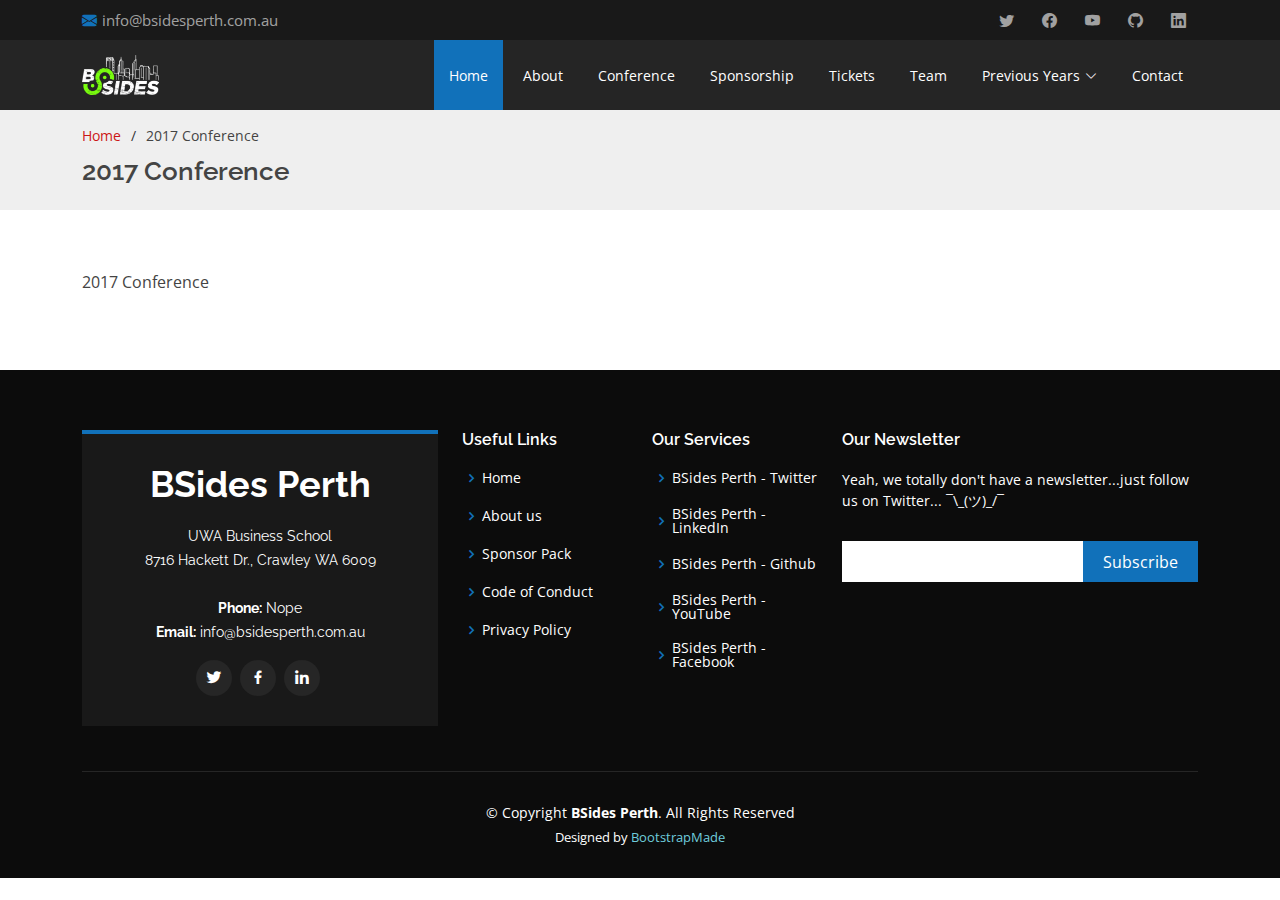
<file: 2017.html>
<!DOCTYPE html>
<html lang="en">

<head>
  <meta charset="utf-8">
  <meta content="width=device-width, initial-scale=1.0" name="viewport">

  <title>Inner Page - 2017 Conference</title>
  <meta content="" name="BSides Perth - 2017 Conference">
  <meta content="" name="2017 Conference">

  <!-- Favicons -->
  <link href="assets/img/favicon.png" rel="icon">
  <link href="assets/img/apple-touch-icon.png" rel="apple-touch-icon">

  <!-- Google Fonts -->
  <link href="https://fonts.googleapis.com/css?family=Open+Sans:300,300i,400,400i,600,600i,700,700i|Raleway:300,300i,400,400i,500,500i,600,600i,700,700i|Poppins:300,300i,400,400i,500,500i,600,600i,700,700i" rel="stylesheet">

  <!-- Vendor CSS Files -->
  <link href="assets/vendor/aos/aos.css" rel="stylesheet">
  <link href="assets/vendor/bootstrap/css/bootstrap.min.css" rel="stylesheet">
  <link href="assets/vendor/bootstrap-icons/bootstrap-icons.css" rel="stylesheet">
  <link href="assets/vendor/boxicons/css/boxicons.min.css" rel="stylesheet">
  <link href="assets/vendor/glightbox/css/glightbox.min.css" rel="stylesheet">
  <link href="assets/vendor/swiper/swiper-bundle.min.css" rel="stylesheet">

  <!-- Template Main CSS File -->
  <link href="assets/css/style.css" rel="stylesheet">

  <!-- =======================================================
  * Template Name: Day
  * Updated: Mar 10 2023 with Bootstrap v5.2.3
  * Template URL: https://bootstrapmade.com/day-multipurpose-html-template-for-free/
  * Author: BootstrapMade.com
  * License: https://bootstrapmade.com/license/
  ======================================================== -->
</head>

<body>

  <!-- ======= Top Bar ======= -->
  <section id="topbar" class="d-flex align-items-center">
    <div class="container d-flex justify-content-center justify-content-md-between">
      <div class="contact-info d-flex align-items-center">
        <i class="bi bi-envelope-fill"></i><a href="mailto:info@bsidesperth.com.au">info@bsidesperth.com.au</a>
      </div>
      <div class="social-links d-none d-md-block">
        <a href="https://twitter.com/BSidesPer" target="_blank" class="twitter"><i class="bi bi-twitter"></i></a>
        <a href="https://www.facebook.com/bsidesper/" target="_blank" class="facebook"><i class="bi bi-facebook"></i></a>
        <a href="https://www.youtube.com/BSidesPerth" target="_blank" class="youtube"><i class="bi bi-youtube"></i></a>
        <a href="https://github.com/BsidesPerth" target="_blank" class="github"><i class="bi bi-github"></i></a>
        <a href="https://www.linkedin.com/company/bsides-perth/" target="_blank" class="linkedin"><i class="bi bi-linkedin"></i></i></a>
      </div>
    </div>
  </section>

  <!-- ======= Header ======= -->
  <header id="header" class="d-flex align-items-center">
    <div class="container d-flex align-items-center justify-content-between">

      <!-- <h1 class="logo"><a href="index.html">BSides Perth</a></h1>
      <!-- Uncomment below if you prefer to use an image logo -->
      <a href="index.html" class="logo"><img src="assets/img/bsides_white_green_trans.png" alt="" class="img-fluid"></a>

      <nav id="navbar" class="navbar">
        <ul>
          <li><a class="nav-link scrollto active" href="https://bsidesperth.com.au/index.html#hero">Home</a></li>
          <li><a class="nav-link scrollto" href="https://bsidesperth.com.au/index.html#about">About</a></li>
          <li><a class="nav-link scrollto" href="https://bsidesperth.com.au/index.html#services">Conference</a></li>
          <li><a class="nav-link scrollto " href="https://bsidesperth.com.au/index.html#portfolio">Sponsorship</a></li>
          <li><a class="nav-link scrollto" href="https://bsidesperth.com.au/index.html#pricing">Tickets</a></li>
          <li><a class="nav-link scrollto" href="https://bsidesperth.com.au/index.html#team">Team</a></li>
          <li class="dropdown"><a href="#"><span>Previous Years</span> <i class="bi bi-chevron-down"></i></a>
            <ul>
              <li><a href="https://bsidesperth.com.au/2017.html">2017</a></li>
              <li><a href="https://bsidesperth.com.au/2018.html">2018</a></li>
              <li><a href="https://bsidesperth.com.au/2019.html">2019</a></li>
              <li><a href="https://bsidesperth.com.au/2021.html">2021</a></li>
            </ul>
          </li>
          <li><a class="nav-link scrollto" href="https://bsidesperth.com.au/index.html#contact">Contact</a></li>
        </ul>
        <i class="bi bi-list mobile-nav-toggle"></i>
      </nav><!-- .navbar -->

    </div>
  </header><!-- End Header -->

  <main id="main">

    <!-- ======= Breadcrumbs ======= -->
    <section id="breadcrumbs" class="breadcrumbs">
      <div class="container">

        <ol>
          <li><a href="index.html">Home</a></li>
          <li>2017 Conference</li>
        </ol>
        <h2>2017 Conference</h2>

      </div>
    </section><!-- End Breadcrumbs -->

    <section class="inner-page">
      <div class="container">
        <p>
          2017 Conference</p>
          </div>
        </p>
      </div>
    </section>

  </main><!-- End #main -->

  <!-- ======= Footer ======= -->
  <footer id="footer">
    <div class="footer-top">
      <div class="container">
        <div class="row">

          <div class="col-lg-4 col-md-6">
            <div class="footer-info">
              <h3>BSides Perth</h3>
              <p>
                UWA Business School <br>
                8716 Hackett Dr., Crawley WA 6009<br><br>
                <strong>Phone:</strong> Nope<br>
                <strong>Email:</strong> info@bsidesperth.com.au<br>
              </p>
              <div class="social-links mt-3">
                <a href="https://twitter.com/BSidesPer" target="_blank"  class="twitter"><i class="bx bxl-twitter"></i></a>
                <a href="https://www.facebook.com/bsidesper/" target="_blank" class="facebook"><i class="bx bxl-facebook"></i></a>
                <a href="https://www.linkedin.com/company/bsides-perth/" target="_blank" class="linkedin"><i class="bx bxl-linkedin"></i></a>
              </div>
            </div>
          </div>

          <div class="col-lg-2 col-md-6 footer-links">
            <h4>Useful Links</h4>
            <ul>
              <li><i class="bx bx-chevron-right"></i> <a href="https://bsidesperth.com.au/index.html#">Home</a></li>
              <li><i class="bx bx-chevron-right"></i> <a href="https://bsidesperth.com.au/index.html#about">About us</a></li>
              <li><i class="bx bx-chevron-right"></i> <a href="https://bsidesperth.com.au/sponsorship.html">Sponsor Pack</a></li>
              <li><i class="bx bx-chevron-right"></i> <a href="https://bsidesperth.com.au/code-of-conduct.html">Code of Conduct</a></li>
              <li><i class="bx bx-chevron-right"></i> <a href="https://bsidesperth.com.au/privacy-policy.html">Privacy Policy</a></li>
            </ul>
          </div>

          <div class="col-lg-2 col-md-6 footer-links">
            <h4>Our Services</h4>
            <ul>
              <li><i class="bx bx-chevron-right"></i> <a href="https://twitter.com/BSidesPer" target="_blank">BSides Perth - Twitter</a></li>
              <li><i class="bx bx-chevron-right"></i> <a href="https://www.linkedin.com/company/bsides-perth/" target="_blank">BSides Perth - LinkedIn</a></li>
              <li><i class="bx bx-chevron-right"></i> <a href="https://github.com/BsidesPerth" target="_blank">BSides Perth - Github</a></li>
              <li><i class="bx bx-chevron-right"></i> <a href="https://www.youtube.com/BSidesPerth" target="_blank">BSides Perth - YouTube</a></li>
              <li><i class="bx bx-chevron-right"></i> <a href="https://www.facebook.com/bsidesper/" target="_blank">BSides Perth - Facebook</a></li>
            </ul>
          </div>

          <div class="col-lg-4 col-md-6 footer-newsletter">
            <h4>Our Newsletter</h4>
            <p>Yeah, we totally don't have a newsletter...just follow us on Twitter... ¯\_(ツ)_/¯</p>
            <form action="" method="post">
              <input type="email" name="email"><input type="submit" value="Subscribe">
            </form>

          </div>

        </div>
      </div>
    </div>

    <div class="container">
      <div class="copyright">
        &copy; Copyright <strong><span>BSides Perth</span></strong>. All Rights Reserved
      </div>
      <div class="credits">
        <!-- All the links in the footer should remain intact. -->
        <!-- You can delete the links only if you purchased the pro version. -->
        <!-- Licensing information: https://bootstrapmade.com/license/ -->
        <!-- Purchase the pro version with working PHP/AJAX contact form: https://bootstrapmade.com/day-multipurpose-html-template-for-free/ -->
        Designed by <a href="https://bootstrapmade.com/">BootstrapMade</a>
      </div>
    </div>
  </footer><!-- End Footer -->

  <a href="#" class="back-to-top d-flex align-items-center justify-content-center"><i class="bi bi-arrow-up-short"></i></a>
  <div id="preloader"></div>

  <!-- Vendor JS Files -->
  <script src="assets/vendor/aos/aos.js"></script>
  <script src="assets/vendor/bootstrap/js/bootstrap.bundle.min.js"></script>
  <script src="assets/vendor/glightbox/js/glightbox.min.js"></script>
  <script src="assets/vendor/isotope-layout/isotope.pkgd.min.js"></script>
  <script src="assets/vendor/swiper/swiper-bundle.min.js"></script>
  <script src="assets/vendor/php-email-form/validate.js"></script>

  <!-- Template Main JS File -->
  <script src="assets/js/main.js"></script>

</body>

</html>
</file>
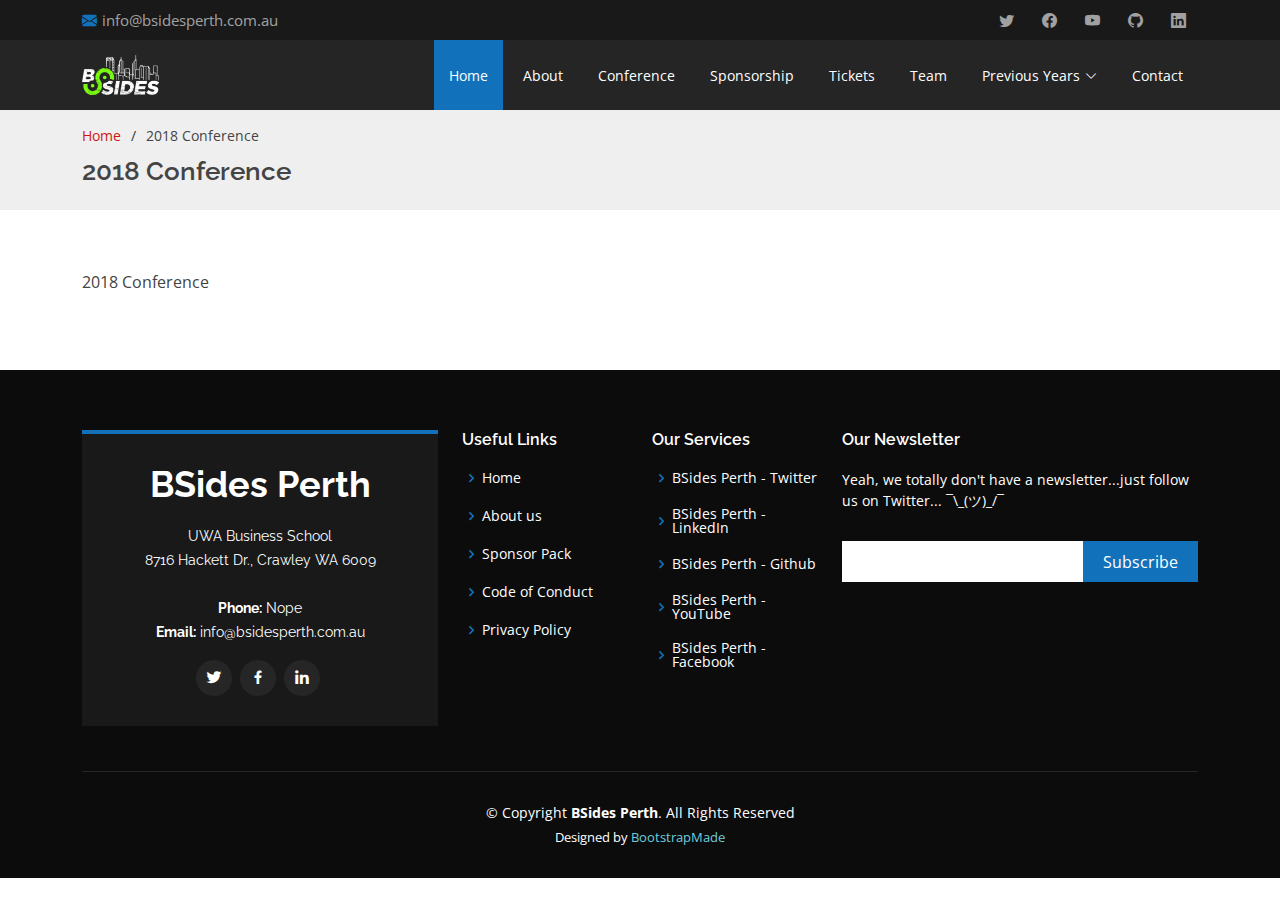
<file: 2018.html>
<!DOCTYPE html>
<html lang="en">

<head>
  <meta charset="utf-8">
  <meta content="width=device-width, initial-scale=1.0" name="viewport">

  <title>Inner Page - 2018 Conference</title>
  <meta content="" name="BSides Perth - 2018 Conference">
  <meta content="" name="2018 Conference">

  <!-- Favicons -->
  <link href="assets/img/favicon.png" rel="icon">
  <link href="assets/img/apple-touch-icon.png" rel="apple-touch-icon">

  <!-- Google Fonts -->
  <link href="https://fonts.googleapis.com/css?family=Open+Sans:300,300i,400,400i,600,600i,700,700i|Raleway:300,300i,400,400i,500,500i,600,600i,700,700i|Poppins:300,300i,400,400i,500,500i,600,600i,700,700i" rel="stylesheet">

  <!-- Vendor CSS Files -->
  <link href="assets/vendor/aos/aos.css" rel="stylesheet">
  <link href="assets/vendor/bootstrap/css/bootstrap.min.css" rel="stylesheet">
  <link href="assets/vendor/bootstrap-icons/bootstrap-icons.css" rel="stylesheet">
  <link href="assets/vendor/boxicons/css/boxicons.min.css" rel="stylesheet">
  <link href="assets/vendor/glightbox/css/glightbox.min.css" rel="stylesheet">
  <link href="assets/vendor/swiper/swiper-bundle.min.css" rel="stylesheet">

  <!-- Template Main CSS File -->
  <link href="assets/css/style.css" rel="stylesheet">

  <!-- =======================================================
  * Template Name: Day
  * Updated: Mar 10 2023 with Bootstrap v5.2.3
  * Template URL: https://bootstrapmade.com/day-multipurpose-html-template-for-free/
  * Author: BootstrapMade.com
  * License: https://bootstrapmade.com/license/
  ======================================================== -->
</head>

<body>

  <!-- ======= Top Bar ======= -->
  <section id="topbar" class="d-flex align-items-center">
    <div class="container d-flex justify-content-center justify-content-md-between">
      <div class="contact-info d-flex align-items-center">
        <i class="bi bi-envelope-fill"></i><a href="mailto:info@bsidesperth.com.au">info@bsidesperth.com.au</a>
      </div>
      <div class="social-links d-none d-md-block">
        <a href="https://twitter.com/BSidesPer" target="_blank" class="twitter"><i class="bi bi-twitter"></i></a>
        <a href="https://www.facebook.com/bsidesper/" target="_blank" class="facebook"><i class="bi bi-facebook"></i></a>
        <a href="https://www.youtube.com/BSidesPerth" target="_blank" class="youtube"><i class="bi bi-youtube"></i></a>
        <a href="https://github.com/BsidesPerth" target="_blank" class="github"><i class="bi bi-github"></i></a>
        <a href="https://www.linkedin.com/company/bsides-perth/" target="_blank" class="linkedin"><i class="bi bi-linkedin"></i></i></a>
      </div>
    </div>
  </section>

  <!-- ======= Header ======= -->
  <header id="header" class="d-flex align-items-center">
    <div class="container d-flex align-items-center justify-content-between">

      <!-- <h1 class="logo"><a href="index.html">BSides Perth</a></h1>
      <!-- Uncomment below if you prefer to use an image logo -->
      <a href="index.html" class="logo"><img src="assets/img/bsides_white_green_trans.png" alt="" class="img-fluid"></a>

      <nav id="navbar" class="navbar">
        <ul>
          <li><a class="nav-link scrollto active" href="https://bsidesperth.com.au/index.html#hero">Home</a></li>
          <li><a class="nav-link scrollto" href="https://bsidesperth.com.au/index.html#about">About</a></li>
          <li><a class="nav-link scrollto" href="https://bsidesperth.com.au/index.html#services">Conference</a></li>
          <li><a class="nav-link scrollto " href="https://bsidesperth.com.au/index.html#portfolio">Sponsorship</a></li>
          <li><a class="nav-link scrollto" href="https://bsidesperth.com.au/index.html#pricing">Tickets</a></li>
          <li><a class="nav-link scrollto" href="https://bsidesperth.com.au/index.html#team">Team</a></li>
          <li class="dropdown"><a href="#"><span>Previous Years</span> <i class="bi bi-chevron-down"></i></a>
            <ul>
              <li><a href="https://bsidesperth.com.au/2017.html">2017</a></li>
              <li><a href="https://bsidesperth.com.au/2018.html">2018</a></li>
              <li><a href="https://bsidesperth.com.au/2019.html">2019</a></li>
              <li><a href="https://bsidesperth.com.au/2021.html">2021</a></li>
            </ul>
          </li>
          <li><a class="nav-link scrollto" href="https://bsidesperth.com.au/index.html#contact">Contact</a></li>
        </ul>
        <i class="bi bi-list mobile-nav-toggle"></i>
      </nav><!-- .navbar -->

    </div>
  </header><!-- End Header -->

  <main id="main">

    <!-- ======= Breadcrumbs ======= -->
    <section id="breadcrumbs" class="breadcrumbs">
      <div class="container">

        <ol>
          <li><a href="index.html">Home</a></li>
          <li>2018 Conference</li>
        </ol>
        <h2>2018 Conference</h2>

      </div>
    </section><!-- End Breadcrumbs -->

    <section class="inner-page">
      <div class="container">
        <p>
          2018 Conference</p>
          </div>
        </p>
      </div>
    </section>

  </main><!-- End #main -->

  <!-- ======= Footer ======= -->
  <footer id="footer">
    <div class="footer-top">
      <div class="container">
        <div class="row">

          <div class="col-lg-4 col-md-6">
            <div class="footer-info">
              <h3>BSides Perth</h3>
              <p>
                UWA Business School <br>
                8716 Hackett Dr., Crawley WA 6009<br><br>
                <strong>Phone:</strong> Nope<br>
                <strong>Email:</strong> info@bsidesperth.com.au<br>
              </p>
              <div class="social-links mt-3">
                <a href="https://twitter.com/BSidesPer" target="_blank"  class="twitter"><i class="bx bxl-twitter"></i></a>
                <a href="https://www.facebook.com/bsidesper/" target="_blank" class="facebook"><i class="bx bxl-facebook"></i></a>
                <a href="https://www.linkedin.com/company/bsides-perth/" target="_blank" class="linkedin"><i class="bx bxl-linkedin"></i></a>
              </div>
            </div>
          </div>

          <div class="col-lg-2 col-md-6 footer-links">
            <h4>Useful Links</h4>
            <ul>
              <li><i class="bx bx-chevron-right"></i> <a href="https://bsidesperth.com.au/index.html#">Home</a></li>
              <li><i class="bx bx-chevron-right"></i> <a href="https://bsidesperth.com.au/index.html#about">About us</a></li>
              <li><i class="bx bx-chevron-right"></i> <a href="https://bsidesperth.com.au/sponsorship.html">Sponsor Pack</a></li>
              <li><i class="bx bx-chevron-right"></i> <a href="https://bsidesperth.com.au/code-of-conduct.html">Code of Conduct</a></li>
              <li><i class="bx bx-chevron-right"></i> <a href="https://bsidesperth.com.au/privacy-policy.html">Privacy Policy</a></li>
            </ul>
          </div>

          <div class="col-lg-2 col-md-6 footer-links">
            <h4>Our Services</h4>
            <ul>
              <li><i class="bx bx-chevron-right"></i> <a href="https://twitter.com/BSidesPer" target="_blank">BSides Perth - Twitter</a></li>
              <li><i class="bx bx-chevron-right"></i> <a href="https://www.linkedin.com/company/bsides-perth/" target="_blank">BSides Perth - LinkedIn</a></li>
              <li><i class="bx bx-chevron-right"></i> <a href="https://github.com/BsidesPerth" target="_blank">BSides Perth - Github</a></li>
              <li><i class="bx bx-chevron-right"></i> <a href="https://www.youtube.com/BSidesPerth" target="_blank">BSides Perth - YouTube</a></li>
              <li><i class="bx bx-chevron-right"></i> <a href="https://www.facebook.com/bsidesper/" target="_blank">BSides Perth - Facebook</a></li>
            </ul>
          </div>

          <div class="col-lg-4 col-md-6 footer-newsletter">
            <h4>Our Newsletter</h4>
            <p>Yeah, we totally don't have a newsletter...just follow us on Twitter... ¯\_(ツ)_/¯</p>
            <form action="" method="post">
              <input type="email" name="email"><input type="submit" value="Subscribe">
            </form>

          </div>

        </div>
      </div>
    </div>

    <div class="container">
      <div class="copyright">
        &copy; Copyright <strong><span>BSides Perth</span></strong>. All Rights Reserved
      </div>
      <div class="credits">
        <!-- All the links in the footer should remain intact. -->
        <!-- You can delete the links only if you purchased the pro version. -->
        <!-- Licensing information: https://bootstrapmade.com/license/ -->
        <!-- Purchase the pro version with working PHP/AJAX contact form: https://bootstrapmade.com/day-multipurpose-html-template-for-free/ -->
        Designed by <a href="https://bootstrapmade.com/">BootstrapMade</a>
      </div>
    </div>
  </footer><!-- End Footer -->

  <a href="#" class="back-to-top d-flex align-items-center justify-content-center"><i class="bi bi-arrow-up-short"></i></a>
  <div id="preloader"></div>

  <!-- Vendor JS Files -->
  <script src="assets/vendor/aos/aos.js"></script>
  <script src="assets/vendor/bootstrap/js/bootstrap.bundle.min.js"></script>
  <script src="assets/vendor/glightbox/js/glightbox.min.js"></script>
  <script src="assets/vendor/isotope-layout/isotope.pkgd.min.js"></script>
  <script src="assets/vendor/swiper/swiper-bundle.min.js"></script>
  <script src="assets/vendor/php-email-form/validate.js"></script>

  <!-- Template Main JS File -->
  <script src="assets/js/main.js"></script>

</body>

</html>
</file>
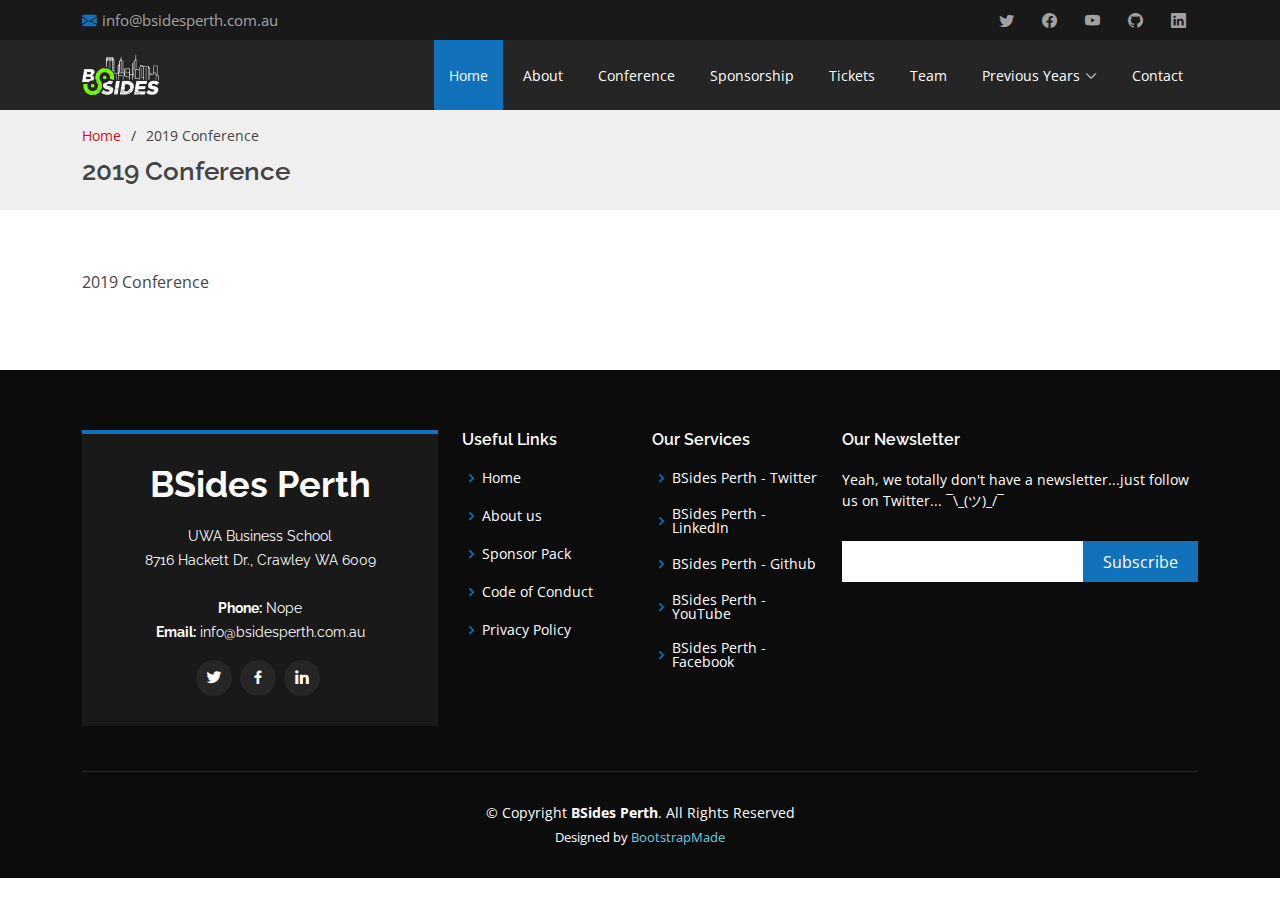
<file: 2019.html>
<!DOCTYPE html>
<html lang="en">

<head>
  <meta charset="utf-8">
  <meta content="width=device-width, initial-scale=1.0" name="viewport">

  <title>Inner Page - 2019 Conference</title>
  <meta content="" name="BSides Perth - 2019 Conference">
  <meta content="" name="2019 Conference">

  <!-- Favicons -->
  <link href="assets/img/favicon.png" rel="icon">
  <link href="assets/img/apple-touch-icon.png" rel="apple-touch-icon">

  <!-- Google Fonts -->
  <link href="https://fonts.googleapis.com/css?family=Open+Sans:300,300i,400,400i,600,600i,700,700i|Raleway:300,300i,400,400i,500,500i,600,600i,700,700i|Poppins:300,300i,400,400i,500,500i,600,600i,700,700i" rel="stylesheet">

  <!-- Vendor CSS Files -->
  <link href="assets/vendor/aos/aos.css" rel="stylesheet">
  <link href="assets/vendor/bootstrap/css/bootstrap.min.css" rel="stylesheet">
  <link href="assets/vendor/bootstrap-icons/bootstrap-icons.css" rel="stylesheet">
  <link href="assets/vendor/boxicons/css/boxicons.min.css" rel="stylesheet">
  <link href="assets/vendor/glightbox/css/glightbox.min.css" rel="stylesheet">
  <link href="assets/vendor/swiper/swiper-bundle.min.css" rel="stylesheet">

  <!-- Template Main CSS File -->
  <link href="assets/css/style.css" rel="stylesheet">

  <!-- =======================================================
  * Template Name: Day
  * Updated: Mar 10 2023 with Bootstrap v5.2.3
  * Template URL: https://bootstrapmade.com/day-multipurpose-html-template-for-free/
  * Author: BootstrapMade.com
  * License: https://bootstrapmade.com/license/
  ======================================================== -->
</head>

<body>

  <!-- ======= Top Bar ======= -->
  <section id="topbar" class="d-flex align-items-center">
    <div class="container d-flex justify-content-center justify-content-md-between">
      <div class="contact-info d-flex align-items-center">
        <i class="bi bi-envelope-fill"></i><a href="mailto:info@bsidesperth.com.au">info@bsidesperth.com.au</a>
      </div>
      <div class="social-links d-none d-md-block">
        <a href="https://twitter.com/BSidesPer" target="_blank" class="twitter"><i class="bi bi-twitter"></i></a>
        <a href="https://www.facebook.com/bsidesper/" target="_blank" class="facebook"><i class="bi bi-facebook"></i></a>
        <a href="https://www.youtube.com/BSidesPerth" target="_blank" class="youtube"><i class="bi bi-youtube"></i></a>
        <a href="https://github.com/BsidesPerth" target="_blank" class="github"><i class="bi bi-github"></i></a>
        <a href="https://www.linkedin.com/company/bsides-perth/" target="_blank" class="linkedin"><i class="bi bi-linkedin"></i></i></a>
      </div>
    </div>
  </section>

  <!-- ======= Header ======= -->
  <header id="header" class="d-flex align-items-center">
    <div class="container d-flex align-items-center justify-content-between">

      <!-- <h1 class="logo"><a href="index.html">BSides Perth</a></h1>
      <!-- Uncomment below if you prefer to use an image logo -->
      <a href="index.html" class="logo"><img src="assets/img/bsides_white_green_trans.png" alt="" class="img-fluid"></a>

      <nav id="navbar" class="navbar">
        <ul>
          <li><a class="nav-link scrollto active" href="https://bsidesperth.com.au/index.html#hero">Home</a></li>
          <li><a class="nav-link scrollto" href="https://bsidesperth.com.au/index.html#about">About</a></li>
          <li><a class="nav-link scrollto" href="https://bsidesperth.com.au/index.html#services">Conference</a></li>
          <li><a class="nav-link scrollto " href="https://bsidesperth.com.au/index.html#portfolio">Sponsorship</a></li>
          <li><a class="nav-link scrollto" href="https://bsidesperth.com.au/index.html#pricing">Tickets</a></li>
          <li><a class="nav-link scrollto" href="https://bsidesperth.com.au/index.html#team">Team</a></li>
          <li class="dropdown"><a href="#"><span>Previous Years</span> <i class="bi bi-chevron-down"></i></a>
            <ul>
              <li><a href="https://bsidesperth.com.au/2017.html">2017</a></li>
              <li><a href="https://bsidesperth.com.au/2018.html">2018</a></li>
              <li><a href="https://bsidesperth.com.au/2019.html">2019</a></li>
              <li><a href="https://bsidesperth.com.au/2021.html">2021</a></li>
            </ul>
          </li>
          <li><a class="nav-link scrollto" href="https://bsidesperth.com.au/index.html#contact">Contact</a></li>
        </ul>
        <i class="bi bi-list mobile-nav-toggle"></i>
      </nav><!-- .navbar -->

    </div>
  </header><!-- End Header -->

  <main id="main">

    <!-- ======= Breadcrumbs ======= -->
    <section id="breadcrumbs" class="breadcrumbs">
      <div class="container">

        <ol>
          <li><a href="index.html">Home</a></li>
          <li>2019 Conference</li>
        </ol>
        <h2>2019 Conference</h2>

      </div>
    </section><!-- End Breadcrumbs -->

    <section class="inner-page">
      <div class="container">
        <p>
          2019 Conference</p>
          </div>
        </p>
      </div>
    </section>

  </main><!-- End #main -->

  <!-- ======= Footer ======= -->
  <footer id="footer">
    <div class="footer-top">
      <div class="container">
        <div class="row">

          <div class="col-lg-4 col-md-6">
            <div class="footer-info">
              <h3>BSides Perth</h3>
              <p>
                UWA Business School <br>
                8716 Hackett Dr., Crawley WA 6009<br><br>
                <strong>Phone:</strong> Nope<br>
                <strong>Email:</strong> info@bsidesperth.com.au<br>
              </p>
              <div class="social-links mt-3">
                <a href="https://twitter.com/BSidesPer" target="_blank"  class="twitter"><i class="bx bxl-twitter"></i></a>
                <a href="https://www.facebook.com/bsidesper/" target="_blank" class="facebook"><i class="bx bxl-facebook"></i></a>
                <a href="https://www.linkedin.com/company/bsides-perth/" target="_blank" class="linkedin"><i class="bx bxl-linkedin"></i></a>
              </div>
            </div>
          </div>

          <div class="col-lg-2 col-md-6 footer-links">
            <h4>Useful Links</h4>
            <ul>
              <li><i class="bx bx-chevron-right"></i> <a href="https://bsidesperth.com.au/index.html#">Home</a></li>
              <li><i class="bx bx-chevron-right"></i> <a href="https://bsidesperth.com.au/index.html#about">About us</a></li>
              <li><i class="bx bx-chevron-right"></i> <a href="https://bsidesperth.com.au/sponsorship.html">Sponsor Pack</a></li>
              <li><i class="bx bx-chevron-right"></i> <a href="https://bsidesperth.com.au/code-of-conduct.html">Code of Conduct</a></li>
              <li><i class="bx bx-chevron-right"></i> <a href="https://bsidesperth.com.au/privacy-policy.html">Privacy Policy</a></li>
            </ul>
          </div>

          <div class="col-lg-2 col-md-6 footer-links">
            <h4>Our Services</h4>
            <ul>
              <li><i class="bx bx-chevron-right"></i> <a href="https://twitter.com/BSidesPer" target="_blank">BSides Perth - Twitter</a></li>
              <li><i class="bx bx-chevron-right"></i> <a href="https://www.linkedin.com/company/bsides-perth/" target="_blank">BSides Perth - LinkedIn</a></li>
              <li><i class="bx bx-chevron-right"></i> <a href="https://github.com/BsidesPerth" target="_blank">BSides Perth - Github</a></li>
              <li><i class="bx bx-chevron-right"></i> <a href="https://www.youtube.com/BSidesPerth" target="_blank">BSides Perth - YouTube</a></li>
              <li><i class="bx bx-chevron-right"></i> <a href="https://www.facebook.com/bsidesper/" target="_blank">BSides Perth - Facebook</a></li>
            </ul>
          </div>

          <div class="col-lg-4 col-md-6 footer-newsletter">
            <h4>Our Newsletter</h4>
            <p>Yeah, we totally don't have a newsletter...just follow us on Twitter... ¯\_(ツ)_/¯</p>
            <form action="" method="post">
              <input type="email" name="email"><input type="submit" value="Subscribe">
            </form>

          </div>

        </div>
      </div>
    </div>

    <div class="container">
      <div class="copyright">
        &copy; Copyright <strong><span>BSides Perth</span></strong>. All Rights Reserved
      </div>
      <div class="credits">
        <!-- All the links in the footer should remain intact. -->
        <!-- You can delete the links only if you purchased the pro version. -->
        <!-- Licensing information: https://bootstrapmade.com/license/ -->
        <!-- Purchase the pro version with working PHP/AJAX contact form: https://bootstrapmade.com/day-multipurpose-html-template-for-free/ -->
        Designed by <a href="https://bootstrapmade.com/">BootstrapMade</a>
      </div>
    </div>
  </footer><!-- End Footer -->

  <a href="#" class="back-to-top d-flex align-items-center justify-content-center"><i class="bi bi-arrow-up-short"></i></a>
  <div id="preloader"></div>

  <!-- Vendor JS Files -->
  <script src="assets/vendor/aos/aos.js"></script>
  <script src="assets/vendor/bootstrap/js/bootstrap.bundle.min.js"></script>
  <script src="assets/vendor/glightbox/js/glightbox.min.js"></script>
  <script src="assets/vendor/isotope-layout/isotope.pkgd.min.js"></script>
  <script src="assets/vendor/swiper/swiper-bundle.min.js"></script>
  <script src="assets/vendor/php-email-form/validate.js"></script>

  <!-- Template Main JS File -->
  <script src="assets/js/main.js"></script>

</body>

</html>
</file>
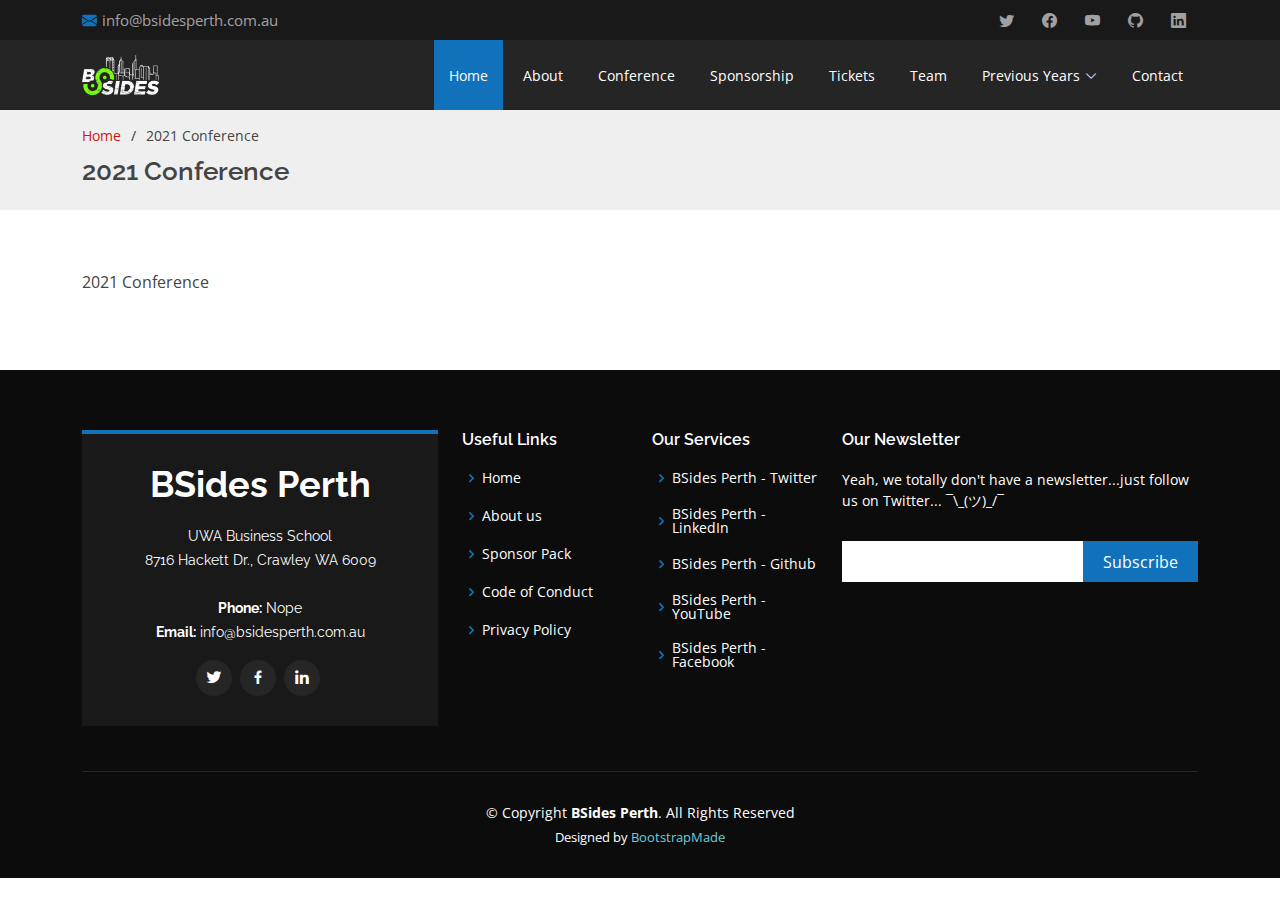
<file: 2021.html>
<!DOCTYPE html>
<html lang="en">

<head>
  <meta charset="utf-8">
  <meta content="width=device-width, initial-scale=1.0" name="viewport">

  <title>Inner Page - 2021 Conference</title>
  <meta content="" name="BSides Perth - 2021 Conference">
  <meta content="" name="2021 Conference">

  <!-- Favicons -->
  <link href="assets/img/favicon.png" rel="icon">
  <link href="assets/img/apple-touch-icon.png" rel="apple-touch-icon">

  <!-- Google Fonts -->
  <link href="https://fonts.googleapis.com/css?family=Open+Sans:300,300i,400,400i,600,600i,700,700i|Raleway:300,300i,400,400i,500,500i,600,600i,700,700i|Poppins:300,300i,400,400i,500,500i,600,600i,700,700i" rel="stylesheet">

  <!-- Vendor CSS Files -->
  <link href="assets/vendor/aos/aos.css" rel="stylesheet">
  <link href="assets/vendor/bootstrap/css/bootstrap.min.css" rel="stylesheet">
  <link href="assets/vendor/bootstrap-icons/bootstrap-icons.css" rel="stylesheet">
  <link href="assets/vendor/boxicons/css/boxicons.min.css" rel="stylesheet">
  <link href="assets/vendor/glightbox/css/glightbox.min.css" rel="stylesheet">
  <link href="assets/vendor/swiper/swiper-bundle.min.css" rel="stylesheet">

  <!-- Template Main CSS File -->
  <link href="assets/css/style.css" rel="stylesheet">

  <!-- =======================================================
  * Template Name: Day
  * Updated: Mar 10 2023 with Bootstrap v5.2.3
  * Template URL: https://bootstrapmade.com/day-multipurpose-html-template-for-free/
  * Author: BootstrapMade.com
  * License: https://bootstrapmade.com/license/
  ======================================================== -->
</head>

<body>

  <!-- ======= Top Bar ======= -->
  <section id="topbar" class="d-flex align-items-center">
    <div class="container d-flex justify-content-center justify-content-md-between">
      <div class="contact-info d-flex align-items-center">
        <i class="bi bi-envelope-fill"></i><a href="mailto:info@bsidesperth.com.au">info@bsidesperth.com.au</a>
      </div>
      <div class="social-links d-none d-md-block">
        <a href="https://twitter.com/BSidesPer" target="_blank" class="twitter"><i class="bi bi-twitter"></i></a>
        <a href="https://www.facebook.com/bsidesper/" target="_blank" class="facebook"><i class="bi bi-facebook"></i></a>
        <a href="https://www.youtube.com/BSidesPerth" target="_blank" class="youtube"><i class="bi bi-youtube"></i></a>
        <a href="https://github.com/BsidesPerth" target="_blank" class="github"><i class="bi bi-github"></i></a>
        <a href="https://www.linkedin.com/company/bsides-perth/" target="_blank" class="linkedin"><i class="bi bi-linkedin"></i></i></a>
      </div>
    </div>
  </section>

  <!-- ======= Header ======= -->
  <header id="header" class="d-flex align-items-center">
    <div class="container d-flex align-items-center justify-content-between">

      <!-- <h1 class="logo"><a href="index.html">BSides Perth</a></h1>
      <!-- Uncomment below if you prefer to use an image logo -->
      <a href="index.html" class="logo"><img src="assets/img/bsides_white_green_trans.png" alt="" class="img-fluid"></a>

      <nav id="navbar" class="navbar">
        <ul>
          <li><a class="nav-link scrollto active" href="https://bsidesperth.com.au/index.html#hero">Home</a></li>
          <li><a class="nav-link scrollto" href="https://bsidesperth.com.au/index.html#about">About</a></li>
          <li><a class="nav-link scrollto" href="https://bsidesperth.com.au/index.html#services">Conference</a></li>
          <li><a class="nav-link scrollto " href="https://bsidesperth.com.au/index.html#portfolio">Sponsorship</a></li>
          <li><a class="nav-link scrollto" href="https://bsidesperth.com.au/index.html#pricing">Tickets</a></li>
          <li><a class="nav-link scrollto" href="https://bsidesperth.com.au/index.html#team">Team</a></li>
          <li class="dropdown"><a href="#"><span>Previous Years</span> <i class="bi bi-chevron-down"></i></a>
            <ul>
              <li><a href="https://bsidesperth.com.au/2017.html">2017</a></li>
              <li><a href="https://bsidesperth.com.au/2018.html">2018</a></li>
              <li><a href="https://bsidesperth.com.au/2019.html">2019</a></li>
              <li><a href="https://bsidesperth.com.au/2021.html">2021</a></li>
            </ul>
          </li>
          <li><a class="nav-link scrollto" href="https://bsidesperth.com.au/index.html#contact">Contact</a></li>
        </ul>
        <i class="bi bi-list mobile-nav-toggle"></i>
      </nav><!-- .navbar -->

    </div>
  </header><!-- End Header -->

  <main id="main">

    <!-- ======= Breadcrumbs ======= -->
    <section id="breadcrumbs" class="breadcrumbs">
      <div class="container">

        <ol>
          <li><a href="index.html">Home</a></li>
          <li>2021 Conference</li>
        </ol>
        <h2>2021 Conference</h2>

      </div>
    </section><!-- End Breadcrumbs -->

    <section class="inner-page">
      <div class="container">
        <p>
          2021 Conference</p>
          </div>
        </p>
      </div>
    </section>

  </main><!-- End #main -->

  <!-- ======= Footer ======= -->
  <footer id="footer">
    <div class="footer-top">
      <div class="container">
        <div class="row">

          <div class="col-lg-4 col-md-6">
            <div class="footer-info">
              <h3>BSides Perth</h3>
              <p>
                UWA Business School <br>
                8716 Hackett Dr., Crawley WA 6009<br><br>
                <strong>Phone:</strong> Nope<br>
                <strong>Email:</strong> info@bsidesperth.com.au<br>
              </p>
              <div class="social-links mt-3">
                <a href="https://twitter.com/BSidesPer" target="_blank"  class="twitter"><i class="bx bxl-twitter"></i></a>
                <a href="https://www.facebook.com/bsidesper/" target="_blank" class="facebook"><i class="bx bxl-facebook"></i></a>
                <a href="https://www.linkedin.com/company/bsides-perth/" target="_blank" class="linkedin"><i class="bx bxl-linkedin"></i></a>
              </div>
            </div>
          </div>

          <div class="col-lg-2 col-md-6 footer-links">
            <h4>Useful Links</h4>
            <ul>
              <li><i class="bx bx-chevron-right"></i> <a href="https://bsidesperth.com.au/index.html#">Home</a></li>
              <li><i class="bx bx-chevron-right"></i> <a href="https://bsidesperth.com.au/index.html#about">About us</a></li>
              <li><i class="bx bx-chevron-right"></i> <a href="https://bsidesperth.com.au/sponsorship.html">Sponsor Pack</a></li>
              <li><i class="bx bx-chevron-right"></i> <a href="https://bsidesperth.com.au/code-of-conduct.html">Code of Conduct</a></li>
              <li><i class="bx bx-chevron-right"></i> <a href="https://bsidesperth.com.au/privacy-policy.html">Privacy Policy</a></li>
            </ul>
          </div>

          <div class="col-lg-2 col-md-6 footer-links">
            <h4>Our Services</h4>
            <ul>
              <li><i class="bx bx-chevron-right"></i> <a href="https://twitter.com/BSidesPer" target="_blank">BSides Perth - Twitter</a></li>
              <li><i class="bx bx-chevron-right"></i> <a href="https://www.linkedin.com/company/bsides-perth/" target="_blank">BSides Perth - LinkedIn</a></li>
              <li><i class="bx bx-chevron-right"></i> <a href="https://github.com/BsidesPerth" target="_blank">BSides Perth - Github</a></li>
              <li><i class="bx bx-chevron-right"></i> <a href="https://www.youtube.com/BSidesPerth" target="_blank">BSides Perth - YouTube</a></li>
              <li><i class="bx bx-chevron-right"></i> <a href="https://www.facebook.com/bsidesper/" target="_blank">BSides Perth - Facebook</a></li>
            </ul>
          </div>

          <div class="col-lg-4 col-md-6 footer-newsletter">
            <h4>Our Newsletter</h4>
            <p>Yeah, we totally don't have a newsletter...just follow us on Twitter... ¯\_(ツ)_/¯</p>
            <form action="" method="post">
              <input type="email" name="email"><input type="submit" value="Subscribe">
            </form>

          </div>

        </div>
      </div>
    </div>

    <div class="container">
      <div class="copyright">
        &copy; Copyright <strong><span>BSides Perth</span></strong>. All Rights Reserved
      </div>
      <div class="credits">
        <!-- All the links in the footer should remain intact. -->
        <!-- You can delete the links only if you purchased the pro version. -->
        <!-- Licensing information: https://bootstrapmade.com/license/ -->
        <!-- Purchase the pro version with working PHP/AJAX contact form: https://bootstrapmade.com/day-multipurpose-html-template-for-free/ -->
        Designed by <a href="https://bootstrapmade.com/">BootstrapMade</a>
      </div>
    </div>
  </footer><!-- End Footer -->

  <a href="#" class="back-to-top d-flex align-items-center justify-content-center"><i class="bi bi-arrow-up-short"></i></a>
  <div id="preloader"></div>

  <!-- Vendor JS Files -->
  <script src="assets/vendor/aos/aos.js"></script>
  <script src="assets/vendor/bootstrap/js/bootstrap.bundle.min.js"></script>
  <script src="assets/vendor/glightbox/js/glightbox.min.js"></script>
  <script src="assets/vendor/isotope-layout/isotope.pkgd.min.js"></script>
  <script src="assets/vendor/swiper/swiper-bundle.min.js"></script>
  <script src="assets/vendor/php-email-form/validate.js"></script>

  <!-- Template Main JS File -->
  <script src="assets/js/main.js"></script>

</body>

</html>
</file>
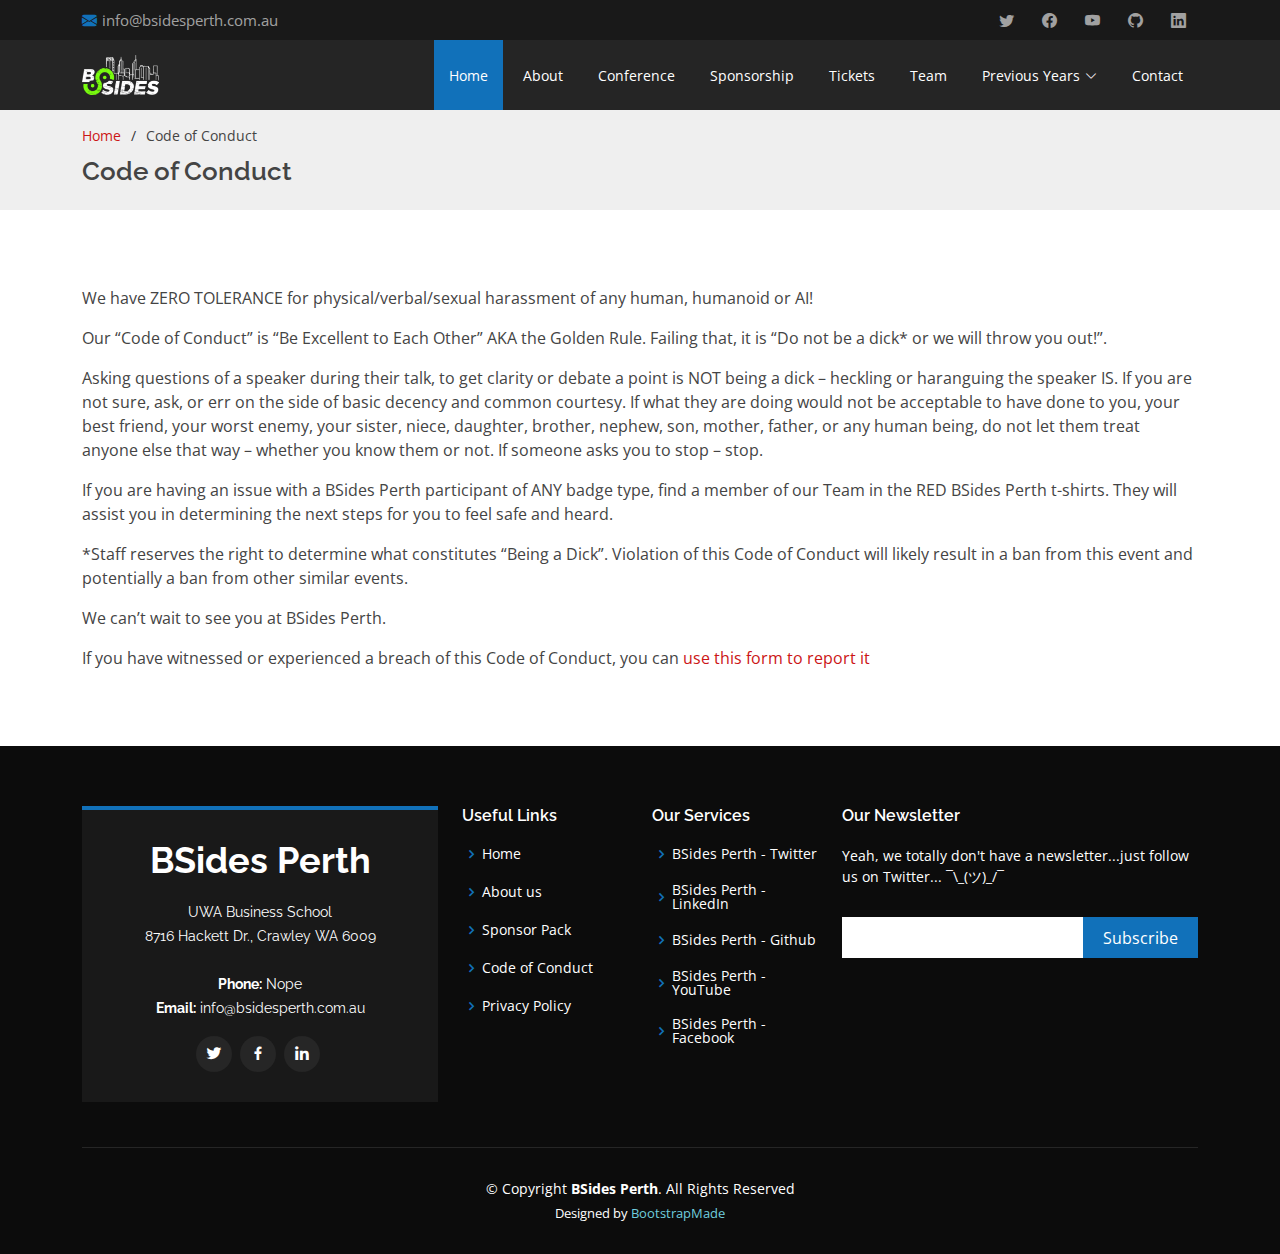
<file: code-of-conduct.html>
<!DOCTYPE html>
<html lang="en">

<head>
  <meta charset="utf-8">
  <meta content="width=device-width, initial-scale=1.0" name="viewport">

  <title>Inner Page - Code of Conduct</title>
  <meta content="" name="BSides Perth - Code of Conduct">
  <meta content="" name="code of conduct">

  <!-- Favicons -->
  <link href="assets/img/favicon.png" rel="icon">
  <link href="assets/img/apple-touch-icon.png" rel="apple-touch-icon">

  <!-- Google Fonts -->
  <link href="https://fonts.googleapis.com/css?family=Open+Sans:300,300i,400,400i,600,600i,700,700i|Raleway:300,300i,400,400i,500,500i,600,600i,700,700i|Poppins:300,300i,400,400i,500,500i,600,600i,700,700i" rel="stylesheet">

  <!-- Vendor CSS Files -->
  <link href="assets/vendor/aos/aos.css" rel="stylesheet">
  <link href="assets/vendor/bootstrap/css/bootstrap.min.css" rel="stylesheet">
  <link href="assets/vendor/bootstrap-icons/bootstrap-icons.css" rel="stylesheet">
  <link href="assets/vendor/boxicons/css/boxicons.min.css" rel="stylesheet">
  <link href="assets/vendor/glightbox/css/glightbox.min.css" rel="stylesheet">
  <link href="assets/vendor/swiper/swiper-bundle.min.css" rel="stylesheet">

  <!-- Template Main CSS File -->
  <link href="assets/css/style.css" rel="stylesheet">

  <!-- =======================================================
  * Template Name: Day
  * Updated: Mar 10 2023 with Bootstrap v5.2.3
  * Template URL: https://bootstrapmade.com/day-multipurpose-html-template-for-free/
  * Author: BootstrapMade.com
  * License: https://bootstrapmade.com/license/
  ======================================================== -->
</head>

<body>

  <!-- ======= Top Bar ======= -->
  <section id="topbar" class="d-flex align-items-center">
    <div class="container d-flex justify-content-center justify-content-md-between">
      <div class="contact-info d-flex align-items-center">
        <i class="bi bi-envelope-fill"></i><a href="mailto:info@bsidesperth.com.au">info@bsidesperth.com.au</a>
      </div>
      <div class="social-links d-none d-md-block">
        <a href="https://twitter.com/BSidesPer" target="_blank" class="twitter"><i class="bi bi-twitter"></i></a>
        <a href="https://www.facebook.com/bsidesper/" target="_blank" class="facebook"><i class="bi bi-facebook"></i></a>
        <a href="https://www.youtube.com/BSidesPerth" target="_blank" class="youtube"><i class="bi bi-youtube"></i></a>
        <a href="https://github.com/BsidesPerth" target="_blank" class="github"><i class="bi bi-github"></i></a>
        <a href="https://www.linkedin.com/company/bsides-perth/" target="_blank" class="linkedin"><i class="bi bi-linkedin"></i></i></a>
      </div>
    </div>
  </section>

  <!-- ======= Header ======= -->
  <header id="header" class="d-flex align-items-center">
    <div class="container d-flex align-items-center justify-content-between">

      <!-- <h1 class="logo"><a href="index.html">BSides Perth</a></h1>
      <!-- Uncomment below if you prefer to use an image logo -->
      <a href="index.html" class="logo"><img src="assets/img/bsides_white_green_trans.png" alt="" class="img-fluid"></a>

      <nav id="navbar" class="navbar">
        <ul>
          <li><a class="nav-link scrollto active" href="https://bsidesperth.com.au/index.html#hero">Home</a></li>
          <li><a class="nav-link scrollto" href="https://bsidesperth.com.au/index.html#about">About</a></li>
          <li><a class="nav-link scrollto" href="https://bsidesperth.com.au/index.html#services">Conference</a></li>
          <li><a class="nav-link scrollto " href="https://bsidesperth.com.au/index.html#portfolio">Sponsorship</a></li>
          <li><a class="nav-link scrollto" href="https://bsidesperth.com.au/index.html#pricing">Tickets</a></li>
          <li><a class="nav-link scrollto" href="https://bsidesperth.com.au/index.html#team">Team</a></li>
          <li class="dropdown"><a href="#"><span>Previous Years</span> <i class="bi bi-chevron-down"></i></a>
            <ul>
              <li><a href="https://bsidesperth.com.au/2017.html">2017</a></li>
              <li><a href="https://bsidesperth.com.au/2018.html">2018</a></li>
              <li><a href="https://bsidesperth.com.au/2019.html">2019</a></li>
              <li><a href="https://bsidesperth.com.au/2021.html">2021</a></li>
            </ul>
          </li>
          <li><a class="nav-link scrollto" href="https://bsidesperth.com.au/index.html#contact">Contact</a></li>
        </ul>
        <i class="bi bi-list mobile-nav-toggle"></i>
      </nav><!-- .navbar -->

    </div>
  </header><!-- End Header -->

  <main id="main">

    <!-- ======= Breadcrumbs ======= -->
    <section id="breadcrumbs" class="breadcrumbs">
      <div class="container">

        <ol>
          <li><a href="index.html">Home</a></li>
          <li>Code of Conduct</li>
        </ol>
        <h2>Code of Conduct</h2>

      </div>
    </section><!-- End Breadcrumbs -->

    <section class="inner-page">
      <div class="container">
        <p>
          <p>We have ZERO TOLERANCE for physical/verbal/sexual harassment of any human, humanoid or AI!</p>
          Our “Code of Conduct” is “Be Excellent to Each Other” AKA the Golden Rule. Failing that, it is “Do not be a dick* or we will throw you out!”.</p>
          <p>Asking questions of a speaker during their talk, to get clarity or debate a point is NOT being a dick – heckling or haranguing the speaker IS. If you are not sure, ask, or err on the side of basic decency and common courtesy. If what they are doing would not be acceptable to have done to you, your best friend, your worst enemy, your sister, niece, daughter, brother, nephew, son, mother, father, or any human being, do not let them treat anyone else that way – whether you know them or not. If someone asks you to stop – stop.</p>
          <p>If you are having an issue with a BSides Perth participant of ANY badge type, find a member of our Team in the RED BSides Perth t-shirts. They will assist you in determining the next steps for you to feel safe and heard.</p>
          <p>*Staff reserves the right to determine what constitutes “Being a Dick”. Violation of this Code of Conduct will likely result in a ban from this event and potentially a ban from other similar events.</p>
          <p>We can’t wait to see you at BSides Perth.</p>
          <p>If you have witnessed or experienced a breach of this Code of Conduct, you can <a href="https://docs.google.com/forms/d/e/1FAIpQLSdsix7cxBoDjBURoJtwXT_-sbigG2IJHxTCdaL2F9vJduGRcA/viewform?usp=sf_link"> use this form to report it</a></p>
          </div>
        </p>
      </div>
    </section>

  </main><!-- End #main -->

  <!-- ======= Footer ======= -->
  <footer id="footer">
    <div class="footer-top">
      <div class="container">
        <div class="row">

          <div class="col-lg-4 col-md-6">
            <div class="footer-info">
              <h3>BSides Perth</h3>
              <p>
                UWA Business School <br>
                8716 Hackett Dr., Crawley WA 6009<br><br>
                <strong>Phone:</strong> Nope<br>
                <strong>Email:</strong> info@bsidesperth.com.au<br>
              </p>
              <div class="social-links mt-3">
                <a href="https://twitter.com/BSidesPer" target="_blank"  class="twitter"><i class="bx bxl-twitter"></i></a>
                <a href="https://www.facebook.com/bsidesper/" target="_blank" class="facebook"><i class="bx bxl-facebook"></i></a>
                <a href="https://www.linkedin.com/company/bsides-perth/" target="_blank" class="linkedin"><i class="bx bxl-linkedin"></i></a>
              </div>
            </div>
          </div>

          <div class="col-lg-2 col-md-6 footer-links">
            <h4>Useful Links</h4>
            <ul>
              <li><i class="bx bx-chevron-right"></i> <a href="https://bsidesperth.com.au/index.html#">Home</a></li>
              <li><i class="bx bx-chevron-right"></i> <a href="https://bsidesperth.com.au/index.html#about">About us</a></li>
              <li><i class="bx bx-chevron-right"></i> <a href="https://bsidesperth.com.au/sponsorship.html">Sponsor Pack</a></li>
              <li><i class="bx bx-chevron-right"></i> <a href="https://bsidesperth.com.au/code-of-conduct.html">Code of Conduct</a></li>
              <li><i class="bx bx-chevron-right"></i> <a href="https://bsidesperth.com.au/privacy-policy.html">Privacy Policy</a></li>
            </ul>
          </div>

          <div class="col-lg-2 col-md-6 footer-links">
            <h4>Our Services</h4>
            <ul>
              <li><i class="bx bx-chevron-right"></i> <a href="https://twitter.com/BSidesPer" target="_blank">BSides Perth - Twitter</a></li>
              <li><i class="bx bx-chevron-right"></i> <a href="https://www.linkedin.com/company/bsides-perth/" target="_blank">BSides Perth - LinkedIn</a></li>
              <li><i class="bx bx-chevron-right"></i> <a href="https://github.com/BsidesPerth" target="_blank">BSides Perth - Github</a></li>
              <li><i class="bx bx-chevron-right"></i> <a href="https://www.youtube.com/BSidesPerth" target="_blank">BSides Perth - YouTube</a></li>
              <li><i class="bx bx-chevron-right"></i> <a href="https://www.facebook.com/bsidesper/" target="_blank">BSides Perth - Facebook</a></li>
            </ul>
          </div>

          <div class="col-lg-4 col-md-6 footer-newsletter">
            <h4>Our Newsletter</h4>
            <p>Yeah, we totally don't have a newsletter...just follow us on Twitter... ¯\_(ツ)_/¯</p>
            <form action="" method="post">
              <input type="email" name="email"><input type="submit" value="Subscribe">
            </form>

          </div>

        </div>
      </div>
    </div>

    <div class="container">
      <div class="copyright">
        &copy; Copyright <strong><span>BSides Perth</span></strong>. All Rights Reserved
      </div>
      <div class="credits">
        <!-- All the links in the footer should remain intact. -->
        <!-- You can delete the links only if you purchased the pro version. -->
        <!-- Licensing information: https://bootstrapmade.com/license/ -->
        <!-- Purchase the pro version with working PHP/AJAX contact form: https://bootstrapmade.com/day-multipurpose-html-template-for-free/ -->
        Designed by <a href="https://bootstrapmade.com/">BootstrapMade</a>
      </div>
    </div>
  </footer><!-- End Footer -->

  <a href="#" class="back-to-top d-flex align-items-center justify-content-center"><i class="bi bi-arrow-up-short"></i></a>
  <div id="preloader"></div>

  <!-- Vendor JS Files -->
  <script src="assets/vendor/aos/aos.js"></script>
  <script src="assets/vendor/bootstrap/js/bootstrap.bundle.min.js"></script>
  <script src="assets/vendor/glightbox/js/glightbox.min.js"></script>
  <script src="assets/vendor/isotope-layout/isotope.pkgd.min.js"></script>
  <script src="assets/vendor/swiper/swiper-bundle.min.js"></script>
  <script src="assets/vendor/php-email-form/validate.js"></script>

  <!-- Template Main JS File -->
  <script src="assets/js/main.js"></script>

</body>

</html>
</file>
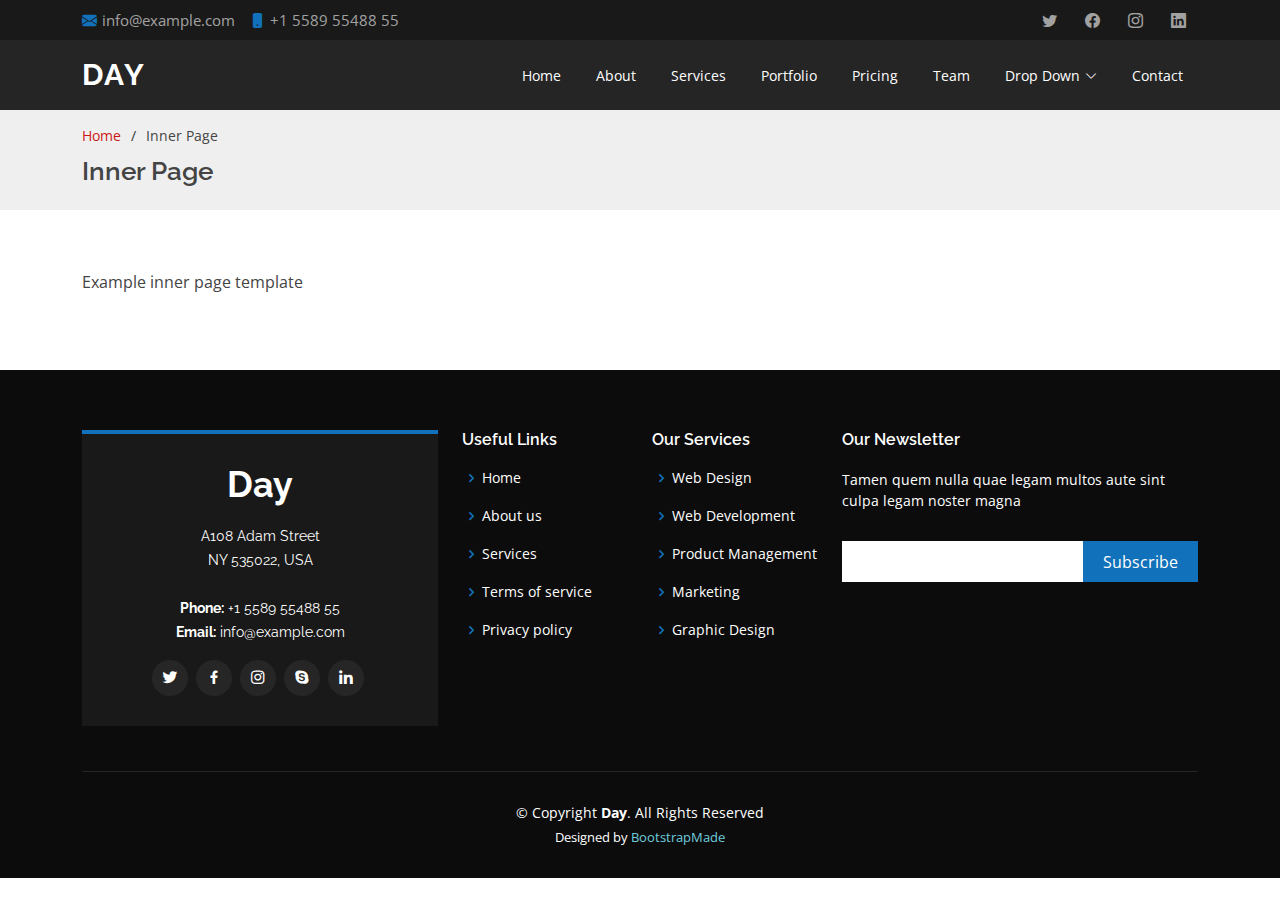
<file: inner-page.html>
<!DOCTYPE html>
<html lang="en">

<head>
  <meta charset="utf-8">
  <meta content="width=device-width, initial-scale=1.0" name="viewport">

  <title>Inner Page - Day Bootstrap Template</title>
  <meta content="" name="description">
  <meta content="" name="keywords">

  <!-- Favicons -->
  <link href="assets/img/favicon.png" rel="icon">
  <link href="assets/img/apple-touch-icon.png" rel="apple-touch-icon">

  <!-- Google Fonts -->
  <link href="https://fonts.googleapis.com/css?family=Open+Sans:300,300i,400,400i,600,600i,700,700i|Raleway:300,300i,400,400i,500,500i,600,600i,700,700i|Poppins:300,300i,400,400i,500,500i,600,600i,700,700i" rel="stylesheet">

  <!-- Vendor CSS Files -->
  <link href="assets/vendor/aos/aos.css" rel="stylesheet">
  <link href="assets/vendor/bootstrap/css/bootstrap.min.css" rel="stylesheet">
  <link href="assets/vendor/bootstrap-icons/bootstrap-icons.css" rel="stylesheet">
  <link href="assets/vendor/boxicons/css/boxicons.min.css" rel="stylesheet">
  <link href="assets/vendor/glightbox/css/glightbox.min.css" rel="stylesheet">
  <link href="assets/vendor/swiper/swiper-bundle.min.css" rel="stylesheet">

  <!-- Template Main CSS File -->
  <link href="assets/css/style.css" rel="stylesheet">

  <!-- =======================================================
  * Template Name: Day
  * Updated: Mar 10 2023 with Bootstrap v5.2.3
  * Template URL: https://bootstrapmade.com/day-multipurpose-html-template-for-free/
  * Author: BootstrapMade.com
  * License: https://bootstrapmade.com/license/
  ======================================================== -->
</head>

<body>

  <!-- ======= Top Bar ======= -->
  <section id="topbar" class="d-flex align-items-center">
    <div class="container d-flex justify-content-center justify-content-md-between">
      <div class="contact-info d-flex align-items-center">
        <i class="bi bi-envelope-fill"></i><a href="mailto:contact@example.com">info@example.com</a>
        <i class="bi bi-phone-fill phone-icon"></i> +1 5589 55488 55
      </div>
      <div class="social-links d-none d-md-block">
        <a href="#" class="twitter"><i class="bi bi-twitter"></i></a>
        <a href="#" class="facebook"><i class="bi bi-facebook"></i></a>
        <a href="#" class="instagram"><i class="bi bi-instagram"></i></a>
        <a href="#" class="linkedin"><i class="bi bi-linkedin"></i></i></a>
      </div>
    </div>
  </section>

  <!-- ======= Header ======= -->
  <header id="header" class="d-flex align-items-center">
    <div class="container d-flex align-items-center justify-content-between">

      <h1 class="logo"><a href="index.html">Day</a></h1>
      <!-- Uncomment below if you prefer to use an image logo -->
      <!-- <a href="index.html" class="logo"><img src="assets/img/logo.png" alt="" class="img-fluid"></a>-->

      <nav id="navbar" class="navbar">
        <ul>
          <li><a class="nav-link scrollto " href="#hero">Home</a></li>
          <li><a class="nav-link scrollto" href="#about">About</a></li>
          <li><a class="nav-link scrollto" href="#services">Services</a></li>
          <li><a class="nav-link scrollto " href="#portfolio">Portfolio</a></li>
          <li><a class="nav-link scrollto" href="#pricing">Pricing</a></li>
          <li><a class="nav-link scrollto" href="#team">Team</a></li>
          <li class="dropdown"><a href="#"><span>Drop Down</span> <i class="bi bi-chevron-down"></i></a>
            <ul>
              <li><a href="#">Drop Down 1</a></li>
              <li class="dropdown"><a href="#"><span>Deep Drop Down</span> <i class="bi bi-chevron-right"></i></a>
                <ul>
                  <li><a href="#">Deep Drop Down 1</a></li>
                  <li><a href="#">Deep Drop Down 2</a></li>
                  <li><a href="#">Deep Drop Down 3</a></li>
                  <li><a href="#">Deep Drop Down 4</a></li>
                  <li><a href="#">Deep Drop Down 5</a></li>
                </ul>
              </li>
              <li><a href="#">Drop Down 2</a></li>
              <li><a href="#">Drop Down 3</a></li>
              <li><a href="#">Drop Down 4</a></li>
            </ul>
          </li>
          <li><a class="nav-link scrollto" href="#contact">Contact</a></li>
        </ul>
        <i class="bi bi-list mobile-nav-toggle"></i>
      </nav><!-- .navbar -->

    </div>
  </header><!-- End Header -->

  <main id="main">

    <!-- ======= Breadcrumbs ======= -->
    <section id="breadcrumbs" class="breadcrumbs">
      <div class="container">

        <ol>
          <li><a href="index.html">Home</a></li>
          <li>Inner Page</li>
        </ol>
        <h2>Inner Page</h2>

      </div>
    </section><!-- End Breadcrumbs -->

    <section class="inner-page">
      <div class="container">
        <p>
          Example inner page template
        </p>
      </div>
    </section>

  </main><!-- End #main -->

  <!-- ======= Footer ======= -->
  <footer id="footer">
    <div class="footer-top">
      <div class="container">
        <div class="row">

          <div class="col-lg-4 col-md-6">
            <div class="footer-info">
              <h3>Day</h3>
              <p>
                A108 Adam Street <br>
                NY 535022, USA<br><br>
                <strong>Phone:</strong> +1 5589 55488 55<br>
                <strong>Email:</strong> info@example.com<br>
              </p>
              <div class="social-links mt-3">
                <a href="#" class="twitter"><i class="bx bxl-twitter"></i></a>
                <a href="#" class="facebook"><i class="bx bxl-facebook"></i></a>
                <a href="#" class="instagram"><i class="bx bxl-instagram"></i></a>
                <a href="#" class="google-plus"><i class="bx bxl-skype"></i></a>
                <a href="#" class="linkedin"><i class="bx bxl-linkedin"></i></a>
              </div>
            </div>
          </div>

          <div class="col-lg-2 col-md-6 footer-links">
            <h4>Useful Links</h4>
            <ul>
              <li><i class="bx bx-chevron-right"></i> <a href="#">Home</a></li>
              <li><i class="bx bx-chevron-right"></i> <a href="#">About us</a></li>
              <li><i class="bx bx-chevron-right"></i> <a href="#">Services</a></li>
              <li><i class="bx bx-chevron-right"></i> <a href="#">Terms of service</a></li>
              <li><i class="bx bx-chevron-right"></i> <a href="#">Privacy policy</a></li>
            </ul>
          </div>

          <div class="col-lg-2 col-md-6 footer-links">
            <h4>Our Services</h4>
            <ul>
              <li><i class="bx bx-chevron-right"></i> <a href="#">Web Design</a></li>
              <li><i class="bx bx-chevron-right"></i> <a href="#">Web Development</a></li>
              <li><i class="bx bx-chevron-right"></i> <a href="#">Product Management</a></li>
              <li><i class="bx bx-chevron-right"></i> <a href="#">Marketing</a></li>
              <li><i class="bx bx-chevron-right"></i> <a href="#">Graphic Design</a></li>
            </ul>
          </div>

          <div class="col-lg-4 col-md-6 footer-newsletter">
            <h4>Our Newsletter</h4>
            <p>Tamen quem nulla quae legam multos aute sint culpa legam noster magna</p>
            <form action="" method="post">
              <input type="email" name="email"><input type="submit" value="Subscribe">
            </form>

          </div>

        </div>
      </div>
    </div>

    <div class="container">
      <div class="copyright">
        &copy; Copyright <strong><span>Day</span></strong>. All Rights Reserved
      </div>
      <div class="credits">
        <!-- All the links in the footer should remain intact. -->
        <!-- You can delete the links only if you purchased the pro version. -->
        <!-- Licensing information: https://bootstrapmade.com/license/ -->
        <!-- Purchase the pro version with working PHP/AJAX contact form: https://bootstrapmade.com/day-multipurpose-html-template-for-free/ -->
        Designed by <a href="https://bootstrapmade.com/">BootstrapMade</a>
      </div>
    </div>
  </footer><!-- End Footer -->

  <a href="#" class="back-to-top d-flex align-items-center justify-content-center"><i class="bi bi-arrow-up-short"></i></a>
  <div id="preloader"></div>

  <!-- Vendor JS Files -->
  <script src="assets/vendor/aos/aos.js"></script>
  <script src="assets/vendor/bootstrap/js/bootstrap.bundle.min.js"></script>
  <script src="assets/vendor/glightbox/js/glightbox.min.js"></script>
  <script src="assets/vendor/isotope-layout/isotope.pkgd.min.js"></script>
  <script src="assets/vendor/swiper/swiper-bundle.min.js"></script>
  <script src="assets/vendor/php-email-form/validate.js"></script>

  <!-- Template Main JS File -->
  <script src="assets/js/main.js"></script>

</body>

</html>
</file>
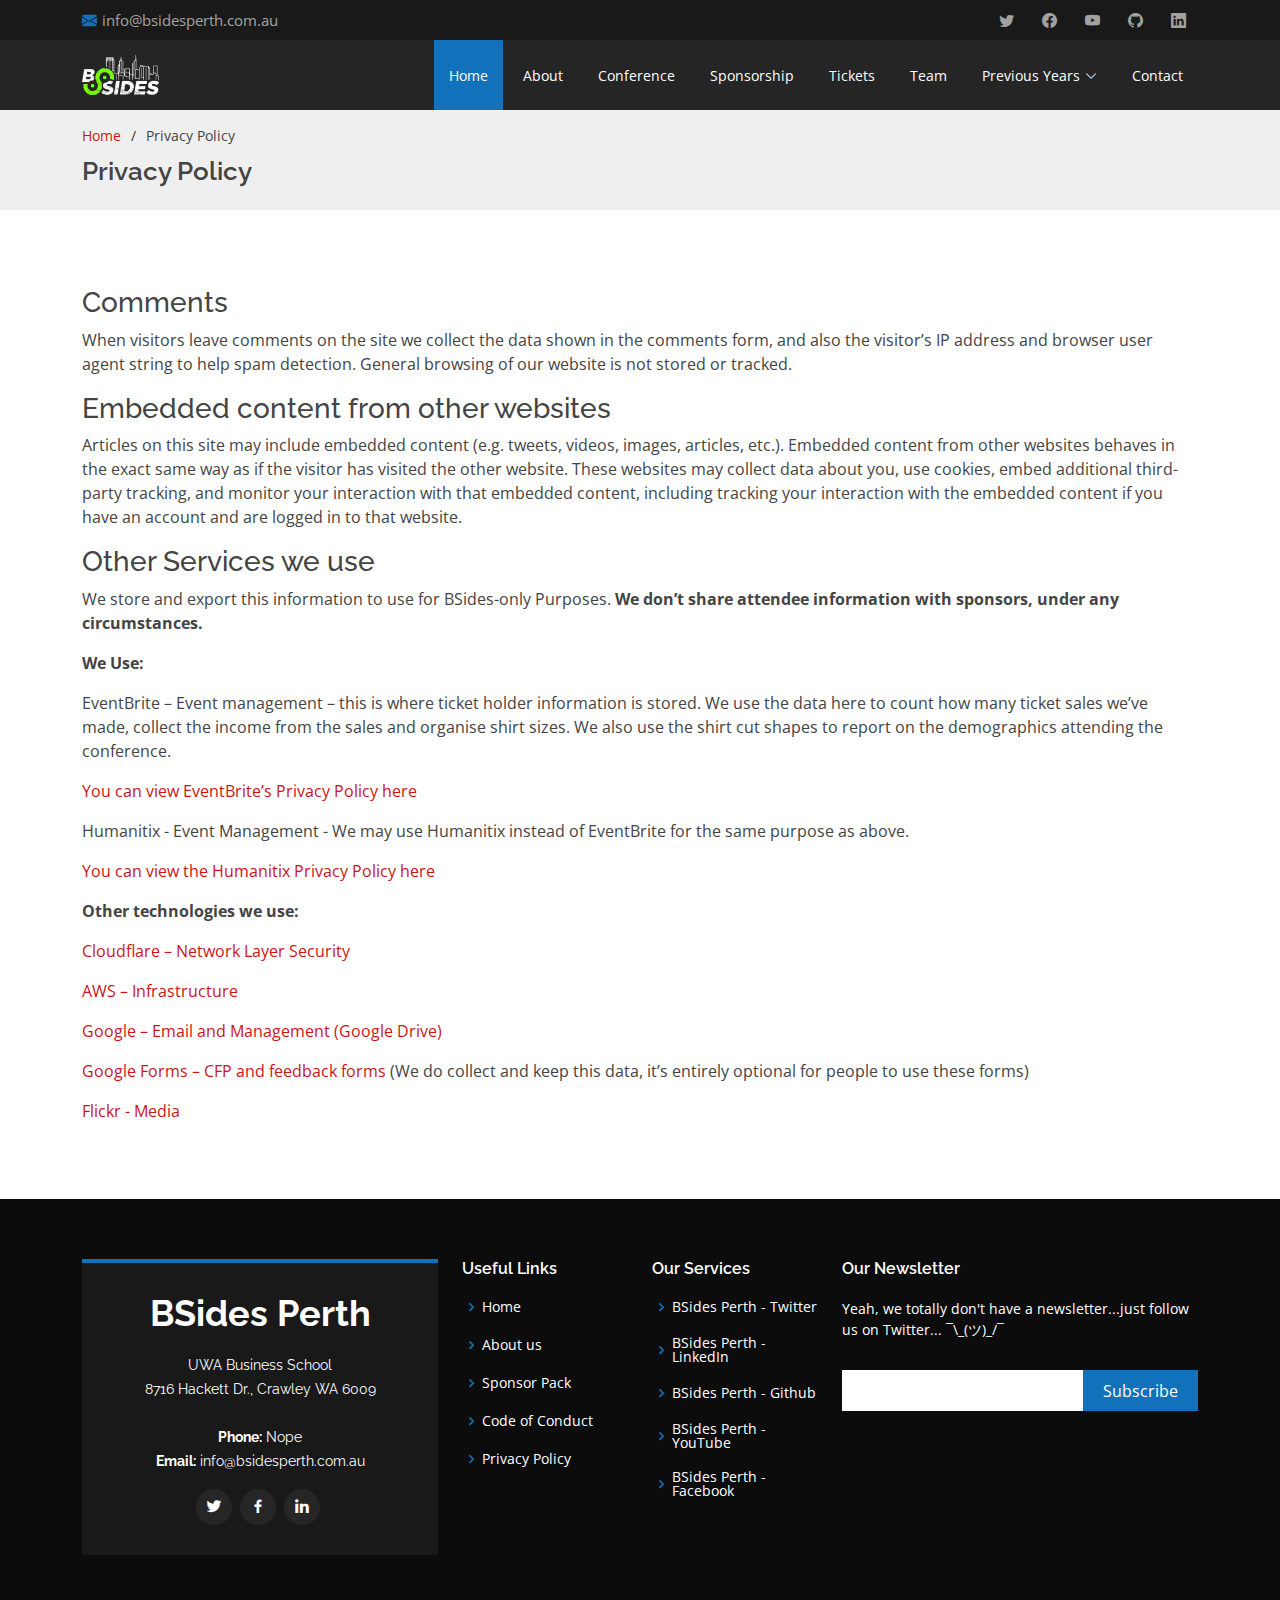
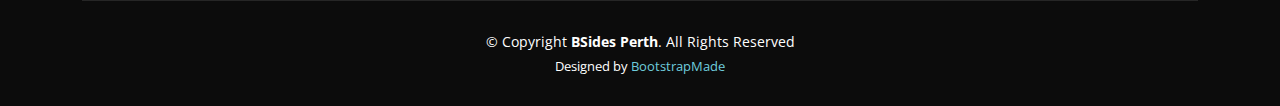
<file: privacy-policy.html>
<!DOCTYPE html>
<html lang="en">

<head>
  <meta charset="utf-8">
  <meta content="width=device-width, initial-scale=1.0" name="viewport">

  <title>Inner Page - Privacy Policy</title>
  <meta content="" name="BSides Perth - Privacy Policy">
  <meta content="" name="privacy policy">

  <!-- Favicons -->
  <link href="assets/img/favicon.png" rel="icon">
  <link href="assets/img/apple-touch-icon.png" rel="apple-touch-icon">

  <!-- Google Fonts -->
  <link href="https://fonts.googleapis.com/css?family=Open+Sans:300,300i,400,400i,600,600i,700,700i|Raleway:300,300i,400,400i,500,500i,600,600i,700,700i|Poppins:300,300i,400,400i,500,500i,600,600i,700,700i" rel="stylesheet">

  <!-- Vendor CSS Files -->
  <link href="assets/vendor/aos/aos.css" rel="stylesheet">
  <link href="assets/vendor/bootstrap/css/bootstrap.min.css" rel="stylesheet">
  <link href="assets/vendor/bootstrap-icons/bootstrap-icons.css" rel="stylesheet">
  <link href="assets/vendor/boxicons/css/boxicons.min.css" rel="stylesheet">
  <link href="assets/vendor/glightbox/css/glightbox.min.css" rel="stylesheet">
  <link href="assets/vendor/swiper/swiper-bundle.min.css" rel="stylesheet">

  <!-- Template Main CSS File -->
  <link href="assets/css/style.css" rel="stylesheet">

  <!-- =======================================================
  * Template Name: Day
  * Updated: Mar 10 2023 with Bootstrap v5.2.3
  * Template URL: https://bootstrapmade.com/day-multipurpose-html-template-for-free/
  * Author: BootstrapMade.com
  * License: https://bootstrapmade.com/license/
  ======================================================== -->
</head>

<body>

  <!-- ======= Top Bar ======= -->
  <section id="topbar" class="d-flex align-items-center">
    <div class="container d-flex justify-content-center justify-content-md-between">
      <div class="contact-info d-flex align-items-center">
        <i class="bi bi-envelope-fill"></i><a href="mailto:info@bsidesperth.com.au">info@bsidesperth.com.au</a>
      </div>
      <div class="social-links d-none d-md-block">
        <a href="https://twitter.com/BSidesPer" target="_blank" class="twitter"><i class="bi bi-twitter"></i></a>
        <a href="https://www.facebook.com/bsidesper/" target="_blank" class="facebook"><i class="bi bi-facebook"></i></a>
        <a href="https://www.youtube.com/BSidesPerth" target="_blank" class="youtube"><i class="bi bi-youtube"></i></a>
        <a href="https://github.com/BsidesPerth" target="_blank" class="github"><i class="bi bi-github"></i></a>
        <a href="https://www.linkedin.com/company/bsides-perth/" target="_blank" class="linkedin"><i class="bi bi-linkedin"></i></i></a>
      </div>
    </div>
  </section>

  <!-- ======= Header ======= -->
  <header id="header" class="d-flex align-items-center">
    <div class="container d-flex align-items-center justify-content-between">

      <!-- <h1 class="logo"><a href="index.html">BSides Perth</a></h1>
      <!-- Uncomment below if you prefer to use an image logo -->
      <a href="index.html" class="logo"><img src="assets/img/bsides_white_green_trans.png" alt="" class="img-fluid"></a>

      <nav id="navbar" class="navbar">
        <ul>
          <li><a class="nav-link scrollto active" href="https://bsidesperth.com.au/index.html#hero">Home</a></li>
          <li><a class="nav-link scrollto" href="https://bsidesperth.com.au/index.html#about">About</a></li>
          <li><a class="nav-link scrollto" href="https://bsidesperth.com.au/index.html#services">Conference</a></li>
          <li><a class="nav-link scrollto " href="https://bsidesperth.com.au/index.html#portfolio">Sponsorship</a></li>
          <li><a class="nav-link scrollto" href="https://bsidesperth.com.au/index.html#pricing">Tickets</a></li>
          <li><a class="nav-link scrollto" href="https://bsidesperth.com.au/index.html#team">Team</a></li>
          <li class="dropdown"><a href="#"><span>Previous Years</span> <i class="bi bi-chevron-down"></i></a>
            <ul>
              <li><a href="https://bsidesperth.com.au/2017.html">2017</a></li>
              <li><a href="https://bsidesperth.com.au/2018.html">2018</a></li>
              <li><a href="https://bsidesperth.com.au/2019.html">2019</a></li>
              <li><a href="https://bsidesperth.com.au/2021.html">2021</a></li>
            </ul>
          </li>
          <li><a class="nav-link scrollto" href="https://bsidesperth.com.au/index.html#contact">Contact</a></li>
        </ul>
        <i class="bi bi-list mobile-nav-toggle"></i>
      </nav><!-- .navbar -->

    </div>
  </header><!-- End Header -->

  <main id="main">

    <!-- ======= Breadcrumbs ======= -->
    <section id="breadcrumbs" class="breadcrumbs">
      <div class="container">

        <ol>
          <li><a href="index.html">Home</a></li>
          <li>Privacy Policy</li>
        </ol>
        <h2>Privacy Policy</h2>

      </div>
    </section><!-- End Breadcrumbs -->

    <section class="inner-page">
      <div class="container">
        <p>
          <h3>Comments</h3>
          <p>When visitors leave comments on the site we collect the data shown in the comments form, and also the visitor’s IP address and browser user agent string to help spam detection. General browsing of our website is not stored or tracked.
          <h3>Embedded content from other websites</h3>
          <p>Articles on this site may include embedded content (e.g. tweets, videos, images, articles, etc.). Embedded content from other websites behaves in the exact same way as if the visitor has visited the other website.
          These websites may collect data about you, use cookies, embed additional third-party tracking, and monitor your interaction with that embedded content, including tracking your interaction with the embedded content if you have an account and are logged in to that website.</p>
          <h3>Other Services we use</h3>
          <p>We store and export this information to use for BSides-only Purposes. <b>We don’t share attendee information with sponsors, under any circumstances.</b></p>
          <p><b>We Use:</b></p>
          <p>EventBrite – Event management – this is where ticket holder information is stored. We use the data here to count how many ticket sales we’ve made, collect the income from the sales and organise shirt sizes. We also use the shirt cut shapes to report on the demographics attending the conference. <p></p>
          <a href="https://www.eventbrite.com.au/support/articles/en_US/Troubleshooting/eventbrite-privacy-policy?lg=en_AU"><p></p>You can view EventBrite’s Privacy Policy here</a></p>
          <p>Humanitix - Event Management - We may use Humanitix instead of EventBrite for the same purpose as above.</p>
          <a href="https://console.humanitix.com/public/pdfs/humanitix_privacy_policy.pdf"><p></p>You can view the Humanitix Privacy Policy here</a></p>
          <p><b>Other technologies we use:</b></p>
          <p><a href="https://www.cloudflare.com/privacypolicy/">Cloudflare – Network Layer Security</a></p>
          <p><a href="https://aws.amazon.com/privacy/">AWS – Infrastructure</a></p>
          <p><a href="https://www.google.com/drive/terms-of-service/">Google – Email and Management (Google Drive)</a></p>
          <p><a href="https://policies.google.com/">Google Forms – CFP and feedback forms</a> (We do collect and keep this data, it’s entirely optional for people to use these forms)</p>
          <p><a href="https://www.flickr.com/help/privacy">Flickr - Media</a></p>
          </div>
        </p>
      </div>
    </section>

  </main><!-- End #main -->

  <!-- ======= Footer ======= -->
  <footer id="footer">
    <div class="footer-top">
      <div class="container">
        <div class="row">

          <div class="col-lg-4 col-md-6">
            <div class="footer-info">
              <h3>BSides Perth</h3>
              <p>
                UWA Business School <br>
                8716 Hackett Dr., Crawley WA 6009<br><br>
                <strong>Phone:</strong> Nope<br>
                <strong>Email:</strong> info@bsidesperth.com.au<br>
              </p>
              <div class="social-links mt-3">
                <a href="https://twitter.com/BSidesPer" target="_blank"  class="twitter"><i class="bx bxl-twitter"></i></a>
                <a href="https://www.facebook.com/bsidesper/" target="_blank" class="facebook"><i class="bx bxl-facebook"></i></a>
                <a href="https://www.linkedin.com/company/bsides-perth/" target="_blank" class="linkedin"><i class="bx bxl-linkedin"></i></a>
              </div>
            </div>
          </div>

          <div class="col-lg-2 col-md-6 footer-links">
            <h4>Useful Links</h4>
            <ul>
              <li><i class="bx bx-chevron-right"></i> <a href="https://bsidesperth.com.au/index.html#">Home</a></li>
              <li><i class="bx bx-chevron-right"></i> <a href="https://bsidesperth.com.au/index.html#about">About us</a></li>
              <li><i class="bx bx-chevron-right"></i> <a href="https://bsidesperth.com.au/sponsorship.html">Sponsor Pack</a></li>
              <li><i class="bx bx-chevron-right"></i> <a href="https://bsidesperth.com.au/code-of-conduct.html">Code of Conduct</a></li>
              <li><i class="bx bx-chevron-right"></i> <a href="https://bsidesperth.com.au/privacy-policy.html">Privacy Policy</a></li>
            </ul>
          </div>

          <div class="col-lg-2 col-md-6 footer-links">
            <h4>Our Services</h4>
            <ul>
              <li><i class="bx bx-chevron-right"></i> <a href="https://twitter.com/BSidesPer" target="_blank">BSides Perth - Twitter</a></li>
              <li><i class="bx bx-chevron-right"></i> <a href="https://www.linkedin.com/company/bsides-perth/" target="_blank">BSides Perth - LinkedIn</a></li>
              <li><i class="bx bx-chevron-right"></i> <a href="https://github.com/BsidesPerth" target="_blank">BSides Perth - Github</a></li>
              <li><i class="bx bx-chevron-right"></i> <a href="https://www.youtube.com/BSidesPerth" target="_blank">BSides Perth - YouTube</a></li>
              <li><i class="bx bx-chevron-right"></i> <a href="https://www.facebook.com/bsidesper/" target="_blank">BSides Perth - Facebook</a></li>
            </ul>
          </div>

          <div class="col-lg-4 col-md-6 footer-newsletter">
            <h4>Our Newsletter</h4>
            <p>Yeah, we totally don't have a newsletter...just follow us on Twitter... ¯\_(ツ)_/¯</p>
            <form action="" method="post">
              <input type="email" name="email"><input type="submit" value="Subscribe">
            </form>

          </div>

        </div>
      </div>
    </div>

    <div class="container">
      <div class="copyright">
        &copy; Copyright <strong><span>BSides Perth</span></strong>. All Rights Reserved
      </div>
      <div class="credits">
        <!-- All the links in the footer should remain intact. -->
        <!-- You can delete the links only if you purchased the pro version. -->
        <!-- Licensing information: https://bootstrapmade.com/license/ -->
        <!-- Purchase the pro version with working PHP/AJAX contact form: https://bootstrapmade.com/day-multipurpose-html-template-for-free/ -->
        Designed by <a href="https://bootstrapmade.com/">BootstrapMade</a>
      </div>
    </div>
  </footer><!-- End Footer -->

  <a href="#" class="back-to-top d-flex align-items-center justify-content-center"><i class="bi bi-arrow-up-short"></i></a>
  <div id="preloader"></div>

  <!-- Vendor JS Files -->
  <script src="assets/vendor/aos/aos.js"></script>
  <script src="assets/vendor/bootstrap/js/bootstrap.bundle.min.js"></script>
  <script src="assets/vendor/glightbox/js/glightbox.min.js"></script>
  <script src="assets/vendor/isotope-layout/isotope.pkgd.min.js"></script>
  <script src="assets/vendor/swiper/swiper-bundle.min.js"></script>
  <script src="assets/vendor/php-email-form/validate.js"></script>

  <!-- Template Main JS File -->
  <script src="assets/js/main.js"></script>

</body>

</html>
</file>
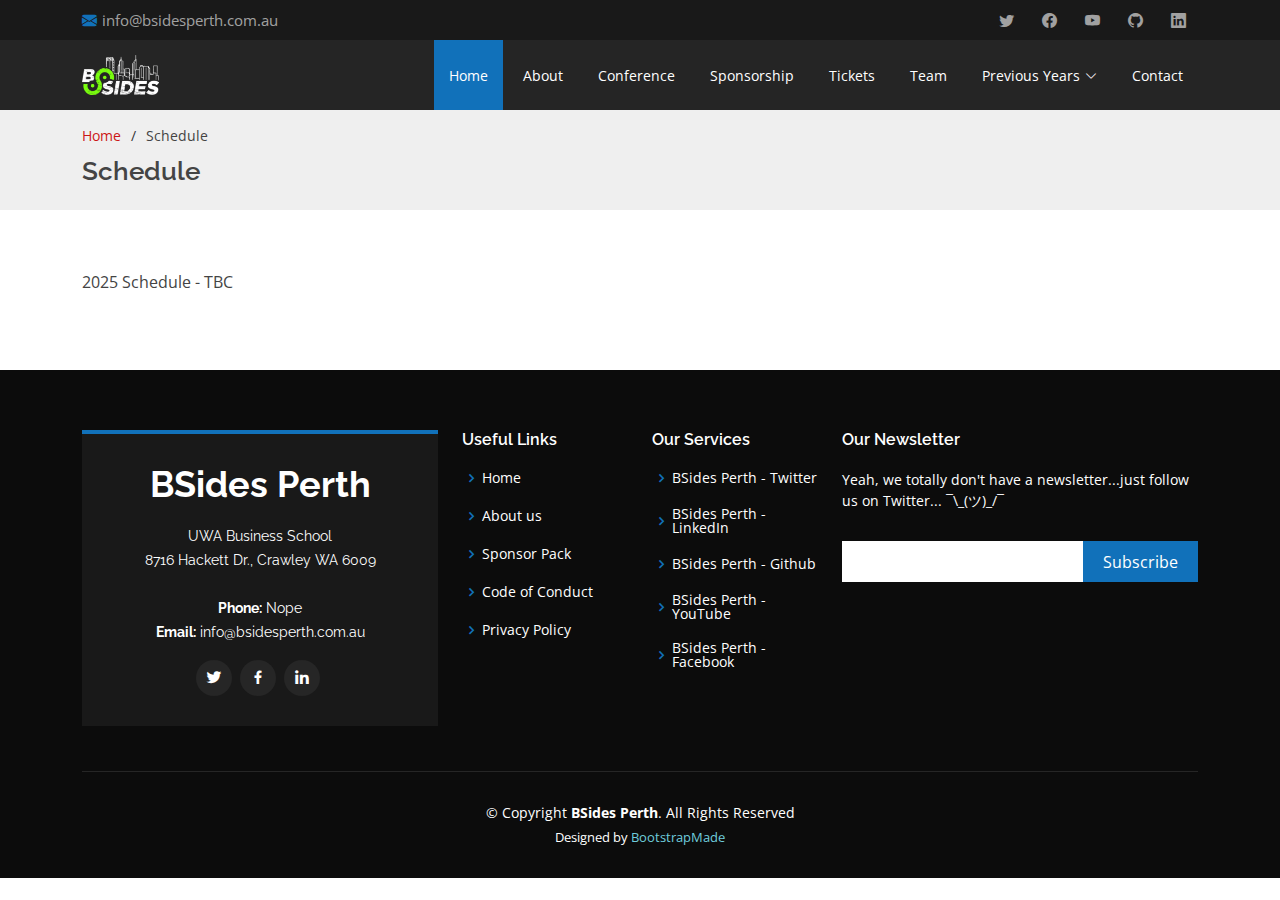
<file: schedule.html>
<!DOCTYPE html>
<html lang="en">

<head>
  <meta charset="utf-8">
  <meta content="width=device-width, initial-scale=1.0" name="viewport">

  <title>Inner Page - Schedule</title>
  <meta content="" name="BSides Perth - Schedule">
  <meta content="" name="Schedule">

  <!-- Favicons -->
  <link href="assets/img/favicon.png" rel="icon">
  <link href="assets/img/apple-touch-icon.png" rel="apple-touch-icon">

  <!-- Google Fonts -->
  <link href="https://fonts.googleapis.com/css?family=Open+Sans:300,300i,400,400i,600,600i,700,700i|Raleway:300,300i,400,400i,500,500i,600,600i,700,700i|Poppins:300,300i,400,400i,500,500i,600,600i,700,700i" rel="stylesheet">

  <!-- Vendor CSS Files -->
  <link href="assets/vendor/aos/aos.css" rel="stylesheet">
  <link href="assets/vendor/bootstrap/css/bootstrap.min.css" rel="stylesheet">
  <link href="assets/vendor/bootstrap-icons/bootstrap-icons.css" rel="stylesheet">
  <link href="assets/vendor/boxicons/css/boxicons.min.css" rel="stylesheet">
  <link href="assets/vendor/glightbox/css/glightbox.min.css" rel="stylesheet">
  <link href="assets/vendor/swiper/swiper-bundle.min.css" rel="stylesheet">

  <!-- Template Main CSS File -->
  <link href="assets/css/style.css" rel="stylesheet">

  <!-- =======================================================
  * Template Name: Day
  * Updated: Mar 10 2023 with Bootstrap v5.2.3
  * Template URL: https://bootstrapmade.com/day-multipurpose-html-template-for-free/
  * Author: BootstrapMade.com
  * License: https://bootstrapmade.com/license/
  ======================================================== -->
</head>

<body>

  <!-- ======= Top Bar ======= -->
  <section id="topbar" class="d-flex align-items-center">
    <div class="container d-flex justify-content-center justify-content-md-between">
      <div class="contact-info d-flex align-items-center">
        <i class="bi bi-envelope-fill"></i><a href="mailto:info@bsidesperth.com.au">info@bsidesperth.com.au</a>
      </div>
      <div class="social-links d-none d-md-block">
        <a href="https://twitter.com/BSidesPer" target="_blank" class="twitter"><i class="bi bi-twitter"></i></a>
        <a href="https://www.facebook.com/bsidesper/" target="_blank" class="facebook"><i class="bi bi-facebook"></i></a>
        <a href="https://www.youtube.com/BSidesPerth" target="_blank" class="youtube"><i class="bi bi-youtube"></i></a>
        <a href="https://github.com/BsidesPerth" target="_blank" class="github"><i class="bi bi-github"></i></a>
        <a href="https://www.linkedin.com/company/bsides-perth/" target="_blank" class="linkedin"><i class="bi bi-linkedin"></i></i></a>
      </div>
    </div>
  </section>

  <!-- ======= Header ======= -->
  <header id="header" class="d-flex align-items-center">
    <div class="container d-flex align-items-center justify-content-between">

      <!-- <h1 class="logo"><a href="index.html">BSides Perth</a></h1>
      <!-- Uncomment below if you prefer to use an image logo -->
      <a href="index.html" class="logo"><img src="assets/img/bsides_white_green_trans.png" alt="" class="img-fluid"></a>

      <nav id="navbar" class="navbar">
        <ul>
          <li><a class="nav-link scrollto active" href="https://bsidesperth.com.au/index.html#hero">Home</a></li>
          <li><a class="nav-link scrollto" href="https://bsidesperth.com.au/index.html#about">About</a></li>
          <li><a class="nav-link scrollto" href="https://bsidesperth.com.au/index.html#services">Conference</a></li>
          <li><a class="nav-link scrollto " href="https://bsidesperth.com.au/index.html#portfolio">Sponsorship</a></li>
          <li><a class="nav-link scrollto" href="https://bsidesperth.com.au/index.html#pricing">Tickets</a></li>
          <li><a class="nav-link scrollto" href="https://bsidesperth.com.au/index.html#team">Team</a></li>
          <li class="dropdown"><a href="#"><span>Previous Years</span> <i class="bi bi-chevron-down"></i></a>
            <ul>
              <li><a href="https://bsidesperth.com.au/2017.html">2017</a></li>
              <li><a href="https://bsidesperth.com.au/2018.html">2018</a></li>
              <li><a href="https://bsidesperth.com.au/2019.html">2019</a></li>
              <li><a href="https://bsidesperth.com.au/2021.html">2021</a></li>
            </ul>
          </li>
          <li><a class="nav-link scrollto" href="https://bsidesperth.com.au/index.html#contact">Contact</a></li>
        </ul>
        <i class="bi bi-list mobile-nav-toggle"></i>
      </nav><!-- .navbar -->

    </div>
  </header><!-- End Header -->

  <main id="main">

    <!-- ======= Breadcrumbs ======= -->
    <section id="breadcrumbs" class="breadcrumbs">
      <div class="container">

        <ol>
          <li><a href="index.html">Home</a></li>
          <li>Schedule</li>
        </ol>
        <h2>Schedule</h2>

      </div>
    </section><!-- End Breadcrumbs -->

    <section class="inner-page">
      <div class="container">
        <p>
          2025 Schedule - TBC</p>
          </div>
        </p>
      </div>
    </section>


  </main><!-- End #main -->

  <!-- ======= Footer ======= -->
  <footer id="footer">
    <div class="footer-top">
      <div class="container">
        <div class="row">

          <div class="col-lg-4 col-md-6">
            <div class="footer-info">
              <h3>BSides Perth</h3>
              <p>
                UWA Business School <br>
                8716 Hackett Dr., Crawley WA 6009<br><br>
                <strong>Phone:</strong> Nope<br>
                <strong>Email:</strong> info@bsidesperth.com.au<br>
              </p>
              <div class="social-links mt-3">
                <a href="https://twitter.com/BSidesPer" target="_blank"  class="twitter"><i class="bx bxl-twitter"></i></a>
                <a href="https://www.facebook.com/bsidesper/" target="_blank" class="facebook"><i class="bx bxl-facebook"></i></a>
                <a href="https://www.linkedin.com/company/bsides-perth/" target="_blank" class="linkedin"><i class="bx bxl-linkedin"></i></a>
              </div>
            </div>
          </div>

          <div class="col-lg-2 col-md-6 footer-links">
            <h4>Useful Links</h4>
            <ul>
              <li><i class="bx bx-chevron-right"></i> <a href="https://bsidesperth.com.au/index.html#">Home</a></li>
              <li><i class="bx bx-chevron-right"></i> <a href="https://bsidesperth.com.au/index.html#about">About us</a></li>
              <li><i class="bx bx-chevron-right"></i> <a href="https://bsidesperth.com.au/sponsorship.html">Sponsor Pack</a></li>
              <li><i class="bx bx-chevron-right"></i> <a href="https://bsidesperth.com.au/code-of-conduct.html">Code of Conduct</a></li>
              <li><i class="bx bx-chevron-right"></i> <a href="https://bsidesperth.com.au/privacy-policy.html">Privacy Policy</a></li>
            </ul>
          </div>

          <div class="col-lg-2 col-md-6 footer-links">
            <h4>Our Services</h4>
            <ul>
              <li><i class="bx bx-chevron-right"></i> <a href="https://twitter.com/BSidesPer" target="_blank">BSides Perth - Twitter</a></li>
              <li><i class="bx bx-chevron-right"></i> <a href="https://www.linkedin.com/company/bsides-perth/" target="_blank">BSides Perth - LinkedIn</a></li>
              <li><i class="bx bx-chevron-right"></i> <a href="https://github.com/BsidesPerth" target="_blank">BSides Perth - Github</a></li>
              <li><i class="bx bx-chevron-right"></i> <a href="https://www.youtube.com/BSidesPerth" target="_blank">BSides Perth - YouTube</a></li>
              <li><i class="bx bx-chevron-right"></i> <a href="https://www.facebook.com/bsidesper/" target="_blank">BSides Perth - Facebook</a></li>
            </ul>
          </div>

          <div class="col-lg-4 col-md-6 footer-newsletter">
            <h4>Our Newsletter</h4>
            <p>Yeah, we totally don't have a newsletter...just follow us on Twitter... ¯\_(ツ)_/¯</p>
            <form action="" method="post">
              <input type="email" name="email"><input type="submit" value="Subscribe">
            </form>

          </div>

        </div>
      </div>
    </div>

    <div class="container">
      <div class="copyright">
        &copy; Copyright <strong><span>BSides Perth</span></strong>. All Rights Reserved
      </div>
      <div class="credits">
        <!-- All the links in the footer should remain intact. -->
        <!-- You can delete the links only if you purchased the pro version. -->
        <!-- Licensing information: https://bootstrapmade.com/license/ -->
        <!-- Purchase the pro version with working PHP/AJAX contact form: https://bootstrapmade.com/day-multipurpose-html-template-for-free/ -->
        Designed by <a href="https://bootstrapmade.com/">BootstrapMade</a>
      </div>
    </div>
  </footer><!-- End Footer -->

  <a href="#" class="back-to-top d-flex align-items-center justify-content-center"><i class="bi bi-arrow-up-short"></i></a>
  <div id="preloader"></div>

  <!-- Vendor JS Files -->
  <script src="assets/vendor/aos/aos.js"></script>
  <script src="assets/vendor/bootstrap/js/bootstrap.bundle.min.js"></script>
  <script src="assets/vendor/glightbox/js/glightbox.min.js"></script>
  <script src="assets/vendor/isotope-layout/isotope.pkgd.min.js"></script>
  <script src="assets/vendor/swiper/swiper-bundle.min.js"></script>
  <script src="assets/vendor/php-email-form/validate.js"></script>

  <!-- Template Main JS File -->
  <script src="assets/js/main.js"></script>

</body>

</html>
</file>
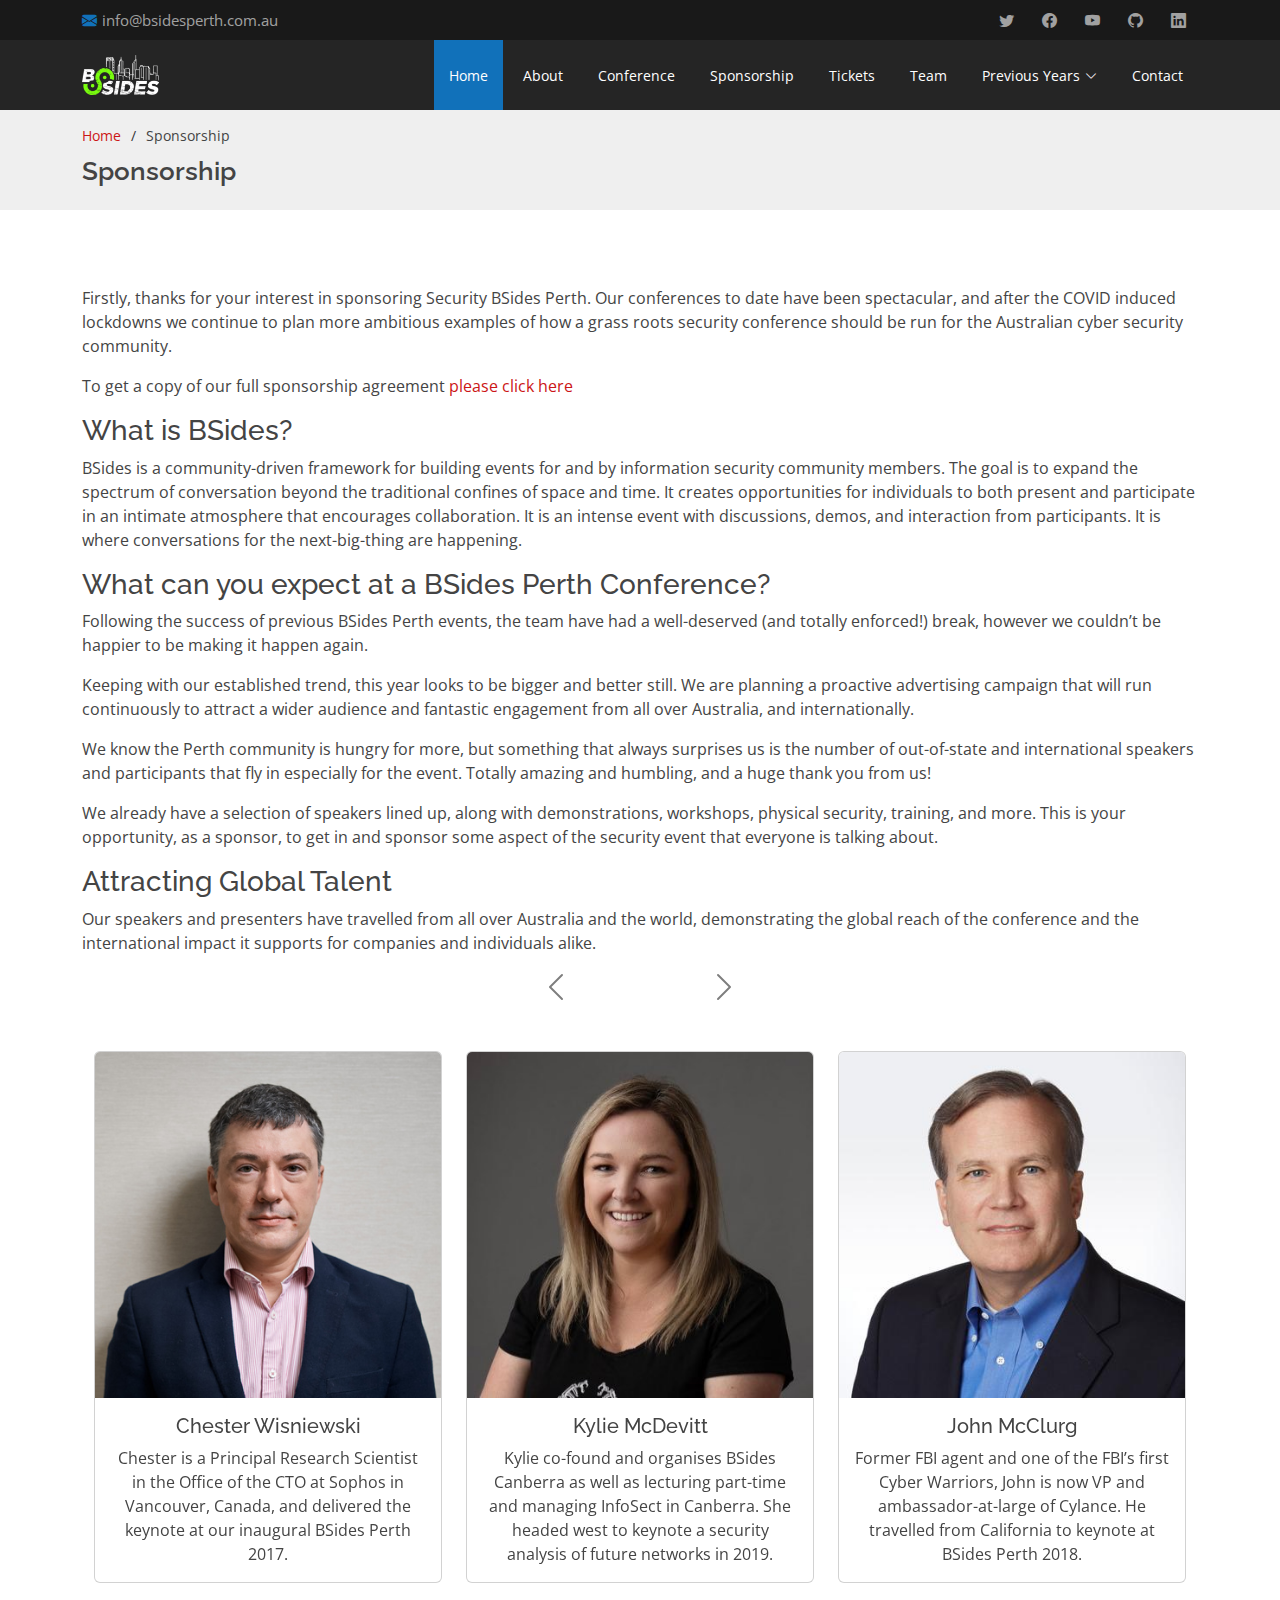
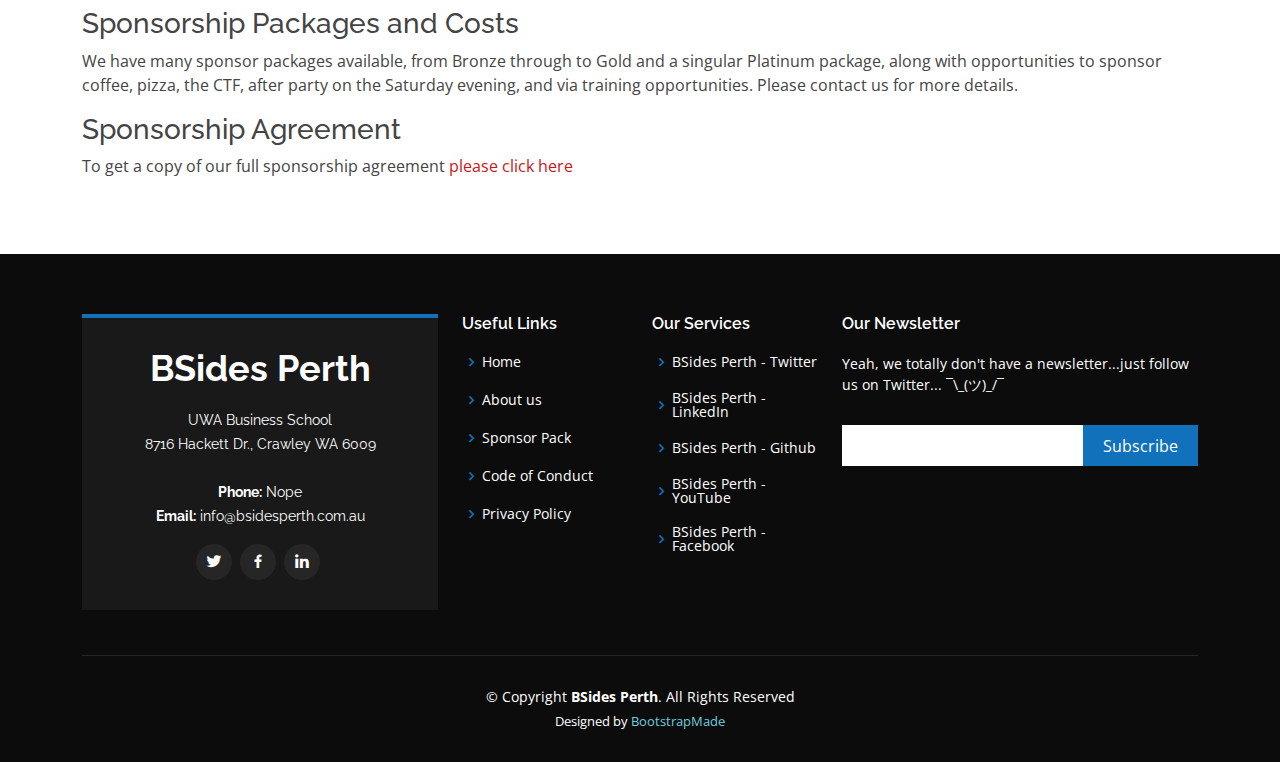
<file: sponsorship.html>
<!DOCTYPE html>
<html lang="en">

<head>
  <meta charset="utf-8">
  <meta content="width=device-width, initial-scale=1.0" name="viewport">

  <title>Inner Page - Sponsorship</title>
  <meta content="" name="BSides Perth - Sponsorship">
  <meta content="" name="sponsorship">

  <!-- Favicons -->
  <link href="assets/img/favicon.png" rel="icon">
  <link href="assets/img/apple-touch-icon.png" rel="apple-touch-icon">

  <!-- Google Fonts -->
  <link href="https://fonts.googleapis.com/css?family=Open+Sans:300,300i,400,400i,600,600i,700,700i|Raleway:300,300i,400,400i,500,500i,600,600i,700,700i|Poppins:300,300i,400,400i,500,500i,600,600i,700,700i" rel="stylesheet">

  <!-- Vendor CSS Files -->
  <link href="assets/vendor/aos/aos.css" rel="stylesheet">
  <link href="assets/vendor/bootstrap/css/bootstrap.min.css" rel="stylesheet">
  <link href="assets/vendor/bootstrap-icons/bootstrap-icons.css" rel="stylesheet">
  <link href="assets/vendor/boxicons/css/boxicons.min.css" rel="stylesheet">
  <link href="assets/vendor/glightbox/css/glightbox.min.css" rel="stylesheet">
  <link href="assets/vendor/swiper/swiper-bundle.min.css" rel="stylesheet">

  <!-- Template Main CSS File -->
  <link href="assets/css/style.css" rel="stylesheet">

  <!-- =======================================================
  * Template Name: Day
  * Updated: Mar 10 2023 with Bootstrap v5.2.3
  * Template URL: https://bootstrapmade.com/day-multipurpose-html-template-for-free/
  * Author: BootstrapMade.com
  * License: https://bootstrapmade.com/license/
  ======================================================== -->
</head>

<body>

  <!-- ======= Top Bar ======= -->
  <section id="topbar" class="d-flex align-items-center">
    <div class="container d-flex justify-content-center justify-content-md-between">
      <div class="contact-info d-flex align-items-center">
        <i class="bi bi-envelope-fill"></i><a href="mailto:info@bsidesperth.com.au">info@bsidesperth.com.au</a>
      </div>
      <div class="social-links d-none d-md-block">
        <a href="https://twitter.com/BSidesPer" target="_blank" class="twitter"><i class="bi bi-twitter"></i></a>
        <a href="https://www.facebook.com/bsidesper/" target="_blank" class="facebook"><i class="bi bi-facebook"></i></a>
        <a href="https://www.youtube.com/BSidesPerth" target="_blank" class="youtube"><i class="bi bi-youtube"></i></a>
        <a href="https://github.com/BsidesPerth" target="_blank" class="github"><i class="bi bi-github"></i></a>
        <a href="https://www.linkedin.com/company/bsides-perth/" target="_blank" class="linkedin"><i class="bi bi-linkedin"></i></i></a>
      </div>
    </div>
  </section>

  <!-- ======= Header ======= -->
  <header id="header" class="d-flex align-items-center">
    <div class="container d-flex align-items-center justify-content-between">

      <!-- <h1 class="logo"><a href="index.html">BSides Perth</a></h1>
      <!-- Uncomment below if you prefer to use an image logo -->
      <a href="index.html" class="logo"><img src="assets/img/bsides_white_green_trans.png" alt="" class="img-fluid"></a>

      <nav id="navbar" class="navbar">
        <ul>
          <li><a class="nav-link scrollto active" href="https://bsidesperth.com.au/index.html#hero">Home</a></li>
          <li><a class="nav-link scrollto" href="https://bsidesperth.com.au/index.html#about">About</a></li>
          <li><a class="nav-link scrollto" href="https://bsidesperth.com.au/index.html#services">Conference</a></li>
          <li><a class="nav-link scrollto " href="https://bsidesperth.com.au/index.html#portfolio">Sponsorship</a></li>
          <li><a class="nav-link scrollto" href="https://bsidesperth.com.au/index.html#pricing">Tickets</a></li>
          <li><a class="nav-link scrollto" href="https://bsidesperth.com.au/index.html#team">Team</a></li>
          <li class="dropdown"><a href="#"><span>Previous Years</span> <i class="bi bi-chevron-down"></i></a>
            <ul>
              <li><a href="https://bsidesperth.com.au/2017.html">2017</a></li>
              <li><a href="https://bsidesperth.com.au/2018.html">2018</a></li>
              <li><a href="https://bsidesperth.com.au/2019.html">2019</a></li>
              <li><a href="https://bsidesperth.com.au/2021.html">2021</a></li>
            </ul>
          </li>
          <li><a class="nav-link scrollto" href="https://bsidesperth.com.au/index.html#contact">Contact</a></li>
        </ul>
        <i class="bi bi-list mobile-nav-toggle"></i>
      </nav><!-- .navbar -->

    </div>
  </header><!-- End Header -->

  <main id="main">

    <!-- ======= Breadcrumbs ======= -->
    <section id="breadcrumbs" class="breadcrumbs">
      <div class="container">

        <ol>
          <li><a href="index.html">Home</a></li>
          <li>Sponsorship</li>
        </ol>
        <h2>Sponsorship</h2>

      </div>
    </section><!-- End Breadcrumbs -->

    <section class="inner-page">
      <div class="container">
        <p>
          <p>Firstly, thanks for your interest in sponsoring Security BSides Perth. Our conferences to date have been spectacular, and after the COVID induced lockdowns we continue to plan more ambitious examples of how a grass roots security conference should be run for the Australian cyber security community.</p>
          <p>To get a copy of our full sponsorship agreement <a href="https://www.bsidesperth.com.au/sponsor-pack.pdf"> please click here</a></p>
          <h3>What is BSides?</h3>
            BSides is a community-driven framework for building events for and by information security community members. The goal is to expand the spectrum of conversation beyond the traditional confines of space and time. It creates opportunities for individuals to both present and participate in an intimate atmosphere that encourages collaboration. It is an intense event with discussions, demos, and interaction from participants. It is where conversations for the next-big-thing are happening.
            </p>
            <h3>What can you expect at a BSides Perth Conference?</h3>
              Following the success of previous BSides Perth events, the team have had a well-deserved (and totally enforced!) break, however we couldn’t be happier to be making it happen again.</p>
              Keeping with our established trend, this year looks to be bigger and better still. We are planning a proactive advertising campaign that will run continuously to attract a wider audience and fantastic engagement from all over Australia, and internationally.<p></p>
              We know the Perth community is hungry for more, but something that always surprises us is the number of out-of-state and international speakers and participants that fly in especially for the event. Totally amazing and humbling, and a huge thank you from us!<p></p>
              We already have a selection of speakers lined up, along with demonstrations, workshops, physical security, training, and more. This is your opportunity, as a sponsor, to get in and sponsor some aspect of the security event that everyone is talking about.
              </p>
              <h3>Attracting Global Talent</h3>
              Our speakers and presenters have travelled from all over Australia and the world, demonstrating the global reach of the conference and the international impact it supports for companies and individuals alike.<p></p>

              <!-- Carousel wrapper -->
              <div
              id="carouselMultiItemExample"
              class="carousel slide carousel-dark text-center"
              data-mdb-ride="carousel"
              data-mdb-items="3"
              >
              <!-- Controls -->
              <div class="d-flex justify-content-center mb-4">
              <button
                class="carousel-control-prev position-relative"
                type="button"
                data-mdb-target="#carouselMultiItemExample"
                data-mdb-slide="prev"
              >
                <span class="carousel-control-prev-icon" aria-hidden="true"></span>
                <span class="visually-hidden">Previous</span>
              </button>
              <button
                class="carousel-control-next position-relative"
                type="button"
                data-mdb-target="#carouselMultiItemExample"
                data-mdb-slide="next"
              >
                <span class="carousel-control-next-icon" aria-hidden="true"></span>
                <span class="visually-hidden">Next</span>
              </button>
            </div>
              <!-- Inner -->
              <div class="carousel-inner py-4">
                <!-- Single item -->
                <div class="carousel-item active">
                  <div class="container">
                    <div class="row">
                      <div class="col-lg-4">
                        <div class="card">
                          <img
                            src="assets/img/chester.jpeg"
                            class="card-img-top"
                            alt="Chester Wisniewski"
                          />
                          <div class="card-body">
                            <h5 class="card-title">Chester Wisniewski</h5>
                            <p class="card-text">
                              Chester is a Principal Research Scientist in the Office of the CTO at Sophos in Vancouver, Canada, and delivered the keynote at our inaugural BSides Perth 2017.
                            </p>
                          </div>
                        </div>
                      </div>

                      <div class="col-lg-4 d-none d-lg-block">
                        <div class="card">
                          <img
                            src="assets/img/kylie.jpg"
                            class="card-img-top"
                            alt="Kylie McDevitt"
                          />
                          <div class="card-body">
                            <h5 class="card-title">Kylie McDevitt</h5>
                            <p class="card-text">
                              Kylie co-found and organises BSides Canberra as well as lecturing part-time and managing InfoSect in Canberra.  She headed west to keynote a security analysis of future networks in 2019.
                            </p>
                          </div>
                        </div>
                      </div>

                      <div class="col-lg-4 d-none d-lg-block">
                        <div class="card">
                          <img
                            src="assets/img/mcclurg.jpeg"
                            class="card-img-top"
                            alt="John McClurg"
                          />
                          <div class="card-body">
                            <h5 class="card-title">John McClurg</h5>
                            <p class="card-text">
                              Former FBI agent and one of the FBI’s first Cyber Warriors, John is now VP and ambassador-at-large of Cylance. He travelled from California to keynote at BSides Perth 2018.
                            </p>
                          </div>
                        </div>
                      </div>
                    </div>
                  </div>
                </div>
              </div>
              <!-- Inner -->
              </div>
              <!-- Carousel wrapper -->

                <h3>Sponsorship Packages and Costs</h3>
                <p>We have many sponsor packages available, from Bronze through to Gold and a singular Platinum package, along with opportunities to sponsor coffee, pizza, the CTF, after party on the Saturday evening, and via training opportunities. Please contact us for more details.</p>
                <h3>Sponsorship Agreement</h3>
          <p>To get a copy of our full sponsorship agreement <a href="https://www.bsidesperth.com.au/sponsor-pack.pdf"> please click here</a></p>
          </div>
        </p>
      </div>
    </section>

  </main><!-- End #main -->

  <!-- ======= Footer ======= -->
  <footer id="footer">
    <div class="footer-top">
      <div class="container">
        <div class="row">

          <div class="col-lg-4 col-md-6">
            <div class="footer-info">
              <h3>BSides Perth</h3>
              <p>
                UWA Business School <br>
                8716 Hackett Dr., Crawley WA 6009<br><br>
                <strong>Phone:</strong> Nope<br>
                <strong>Email:</strong> info@bsidesperth.com.au<br>
              </p>
              <div class="social-links mt-3">
                <a href="https://twitter.com/BSidesPer" target="_blank"  class="twitter"><i class="bx bxl-twitter"></i></a>
                <a href="https://www.facebook.com/bsidesper/" target="_blank" class="facebook"><i class="bx bxl-facebook"></i></a>
                <a href="https://www.linkedin.com/company/bsides-perth/" target="_blank" class="linkedin"><i class="bx bxl-linkedin"></i></a>
              </div>
            </div>
          </div>

          <div class="col-lg-2 col-md-6 footer-links">
            <h4>Useful Links</h4>
            <ul>
              <li><i class="bx bx-chevron-right"></i> <a href="https://bsidesperth.com.au/index.html#">Home</a></li>
              <li><i class="bx bx-chevron-right"></i> <a href="https://bsidesperth.com.au/index.html#about">About us</a></li>
              <li><i class="bx bx-chevron-right"></i> <a href="https://bsidesperth.com.au/sponsorship.html">Sponsor Pack</a></li>
              <li><i class="bx bx-chevron-right"></i> <a href="https://bsidesperth.com.au/code-of-conduct.html">Code of Conduct</a></li>
              <li><i class="bx bx-chevron-right"></i> <a href="https://bsidesperth.com.au/privacy-policy.html">Privacy Policy</a></li>
            </ul>
          </div>

          <div class="col-lg-2 col-md-6 footer-links">
            <h4>Our Services</h4>
            <ul>
              <li><i class="bx bx-chevron-right"></i> <a href="https://twitter.com/BSidesPer" target="_blank">BSides Perth - Twitter</a></li>
              <li><i class="bx bx-chevron-right"></i> <a href="https://www.linkedin.com/company/bsides-perth/" target="_blank">BSides Perth - LinkedIn</a></li>
              <li><i class="bx bx-chevron-right"></i> <a href="https://github.com/BsidesPerth" target="_blank">BSides Perth - Github</a></li>
              <li><i class="bx bx-chevron-right"></i> <a href="https://www.youtube.com/BSidesPerth" target="_blank">BSides Perth - YouTube</a></li>
              <li><i class="bx bx-chevron-right"></i> <a href="https://www.facebook.com/bsidesper/" target="_blank">BSides Perth - Facebook</a></li>
            </ul>
          </div>

          <div class="col-lg-4 col-md-6 footer-newsletter">
            <h4>Our Newsletter</h4>
            <p>Yeah, we totally don't have a newsletter...just follow us on Twitter... ¯\_(ツ)_/¯</p>
            <form action="" method="post">
              <input type="email" name="email"><input type="submit" value="Subscribe">
            </form>

          </div>

        </div>
      </div>
    </div>

    <div class="container">
      <div class="copyright">
        &copy; Copyright <strong><span>BSides Perth</span></strong>. All Rights Reserved
      </div>
      <div class="credits">
        <!-- All the links in the footer should remain intact. -->
        <!-- You can delete the links only if you purchased the pro version. -->
        <!-- Licensing information: https://bootstrapmade.com/license/ -->
        <!-- Purchase the pro version with working PHP/AJAX contact form: https://bootstrapmade.com/day-multipurpose-html-template-for-free/ -->
        Designed by <a href="https://bootstrapmade.com/">BootstrapMade</a>
      </div>
    </div>
  </footer><!-- End Footer -->

  <a href="#" class="back-to-top d-flex align-items-center justify-content-center"><i class="bi bi-arrow-up-short"></i></a>
  <div id="preloader"></div>

  <!-- Vendor JS Files -->
  <script src="assets/vendor/aos/aos.js"></script>
  <script src="assets/vendor/bootstrap/js/bootstrap.bundle.min.js"></script>
  <script src="assets/vendor/glightbox/js/glightbox.min.js"></script>
  <script src="assets/vendor/isotope-layout/isotope.pkgd.min.js"></script>
  <script src="assets/vendor/swiper/swiper-bundle.min.js"></script>
  <script src="assets/vendor/php-email-form/validate.js"></script>

  <!-- Template Main JS File -->
  <script src="assets/js/main.js"></script>

</body>

</html>
</file>
<file: assets/css/style.css>
/**
* Template Name: Day
* Updated: Mar 10 2023 with Bootstrap v5.2.3
* Template URL: https://bootstrapmade.com/day-multipurpose-html-template-for-free/
* Author: BootstrapMade.com
* License: https://bootstrapmade.com/license/
*/

/*--------------------------------------------------------------
# General
--------------------------------------------------------------*/
body {
  font-family: "Open Sans", sans-serif;
  color: #444444;
}

a {
  color: #cc1616;
  text-decoration: none;
}

a:hover {
  color: #6fccdd;
  text-decoration: none;
}

h1,
h2,
h3,
h4,
h5,
h6 {
  font-family: "Raleway", sans-serif;
}

/*--------------------------------------------------------------
# Back to top button
--------------------------------------------------------------*/
.back-to-top {
  position: fixed;
  visibility: hidden;
  opacity: 0;
  right: 15px;
  bottom: 15px;
  z-index: 996;
  background: #ed1d79;
  width: 40px;
  height: 40px;
  transition: all 0.4s;
}

.back-to-top i {
  font-size: 28px;
  color: #fff;
  line-height: 0;
}

.back-to-top:hover {
  background: #1171ba;
  color: #fff;
}

.back-to-top.active {
  visibility: visible;
  opacity: 1;
}

/*--------------------------------------------------------------
# Preloader
--------------------------------------------------------------*/
#preloader {
  position: fixed;
  top: 0;
  left: 0;
  right: 0;
  bottom: 0;
  z-index: 9999;
  overflow: hidden;
  background: #fff;
}

#preloader:before {
  content: "";
  position: fixed;
  top: calc(50% - 30px);
  left: calc(50% - 30px);
  border: 6px solid #ed1d79;
  border-top-color: #efefef;
  border-radius: 50%;
  width: 60px;
  height: 60px;
  animation: animate-preloader 1s linear infinite;
}

@keyframes animate-preloader {
  0% {
    transform: rotate(0deg);
  }

  100% {
    transform: rotate(360deg);
  }
}

/*--------------------------------------------------------------
# Disable aos animation delay on mobile devices
--------------------------------------------------------------*/
@media screen and (max-width: 768px) {
  [data-aos-delay] {
    transition-delay: 0 !important;
  }
}

/*--------------------------------------------------------------
# Top Bar
--------------------------------------------------------------*/
#topbar {
  background: #191919;
  font-size: 15px;
  height: 40px;
  padding: 0;
  color: rgba(255, 255, 255, 0.6);
}

#topbar .contact-info a {
  line-height: 0;
  color: rgba(255, 255, 255, 0.6);
  transition: 0.3s;
}

#topbar .contact-info a:hover {
  color: #fff;
}

#topbar .contact-info i {
  color: #1171ba;
  line-height: 0;
  margin-right: 5px;
}

#topbar .contact-info .phone-icon {
  margin-left: 15px;
}

#topbar .social-links a {
  color: rgba(255, 255, 255, 0.6);
  padding: 4px 12px;
  display: inline-block;
  line-height: 1px;
  transition: 0.3s;
}

#topbar .social-links a:hover {
  color: #1171ba;
}

/*--------------------------------------------------------------
# Header
--------------------------------------------------------------*/
#header {
  background: rgba(25, 25, 25, 0.95);
  transition: all 0.5s;
  z-index: 997;
  height: 70px;
}

#header.fixed-top {
  background: #191919;
}

#header .logo {
  font-size: 30px;
  margin: 0;
  padding: 0;
  line-height: 1;
  font-weight: 700;
  letter-spacing: 2px;
  text-transform: uppercase;
}

#header .logo a {
  color: #fff;
}

#header .logo img {
  max-height: 40px;
}

.scrolled-offset {
  margin-top: 70px;
}

/*--------------------------------------------------------------
# Navigation Menu
--------------------------------------------------------------*/
/**
* Desktop Navigation 
*/
.navbar {
  padding: 0;
}

.navbar ul {
  margin: 0;
  padding: 0;
  display: flex;
  list-style: none;
  align-items: center;
}

.navbar li {
  position: relative;
}

.navbar>ul>li {
  margin-left: 5px;
}

.navbar a,
.navbar a:focus {
  display: flex;
  align-items: center;
  justify-content: space-between;
  padding: 25px 15px 24px 15px;
  font-size: 14px;
  color: #fff;
  white-space: nowrap;
  transition: 0.3s;
}

.navbar a i,
.navbar a:focus i {
  font-size: 12px;
  line-height: 0;
  margin-left: 5px;
}

.navbar a:hover,
.navbar .active,
.navbar .active:focus,
.navbar li:hover>a {
  background: #1171ba;
}

.navbar .dropdown ul {
  display: block;
  position: absolute;
  left: 0;
  top: calc(100% + 30px);
  margin: 0;
  padding: 10px 0;
  z-index: 99;
  opacity: 0;
  visibility: hidden;
  background: #fff;
  box-shadow: 0px 0px 30px rgba(127, 137, 161, 0.25);
  transition: 0.3s;
}

.navbar .dropdown ul li {
  min-width: 200px;
}

.navbar .dropdown ul a {
  padding: 10px 20px;
  color: #191919;
}

.navbar .dropdown ul a i {
  font-size: 12px;
}

.navbar .dropdown ul a:hover,
.navbar .dropdown ul .active:hover,
.navbar .dropdown ul li:hover>a {
  color: #fff;
}

.navbar .dropdown:hover>ul {
  opacity: 1;
  top: 100%;
  visibility: visible;
}

.navbar .dropdown .dropdown ul {
  top: 0;
  left: calc(100% - 30px);
  visibility: hidden;
}

.navbar .dropdown .dropdown:hover>ul {
  opacity: 1;
  top: 0;
  left: 100%;
  visibility: visible;
}

@media (max-width: 1366px) {
  .navbar .dropdown .dropdown ul {
    left: -90%;
  }

  .navbar .dropdown .dropdown:hover>ul {
    left: -100%;
  }
}

/**
* Mobile Navigation 
*/
.mobile-nav-toggle {
  color: #fff;
  font-size: 28px;
  cursor: pointer;
  display: none;
  line-height: 0;
  transition: 0.5s;
}

.mobile-nav-toggle.bi-x {
  color: #4F5931;
}

@media (max-width: 991px) {
  .mobile-nav-toggle {
    display: block;
  }

  .navbar ul {
    display: none;
  }
}

.navbar-mobile {
  position: fixed;
  overflow: hidden;
  top: 0;
  right: 0;
  left: 0;
  bottom: 0;
  background: rgba(0, 0, 0, 0.9);
  transition: 0.3s;
  z-index: 999;
}

.navbar-mobile .mobile-nav-toggle {
  position: absolute;
  top: 15px;
  right: 15px;
}

.navbar-mobile ul {
  display: block;
  position: absolute;
  top: 55px;
  right: 15px;
  bottom: 15px;
  left: 15px;
  padding: 10px 0;
  background-color: #fff;
  overflow-y: auto;
  transition: 0.3s;
}

.navbar-mobile a,
.navbar-mobile a:focus {
  padding: 10px 20px;
  font-size: 15px;
  color: #191919;
}

.navbar-mobile a:hover,
.navbar-mobile .active,
.navbar-mobile li:hover>a {
  color: #4F5931;
  background: none;
}

.navbar-mobile .getstarted,
.navbar-mobile .getstarted:focus {
  margin: 15px;
}

.navbar-mobile .dropdown ul {
  position: static;
  display: none;
  margin: 10px 20px;
  padding: 10px 0;
  z-index: 99;
  opacity: 1;
  visibility: visible;
  background: #fff;
  box-shadow: 0px 0px 30px rgba(127, 137, 161, 0.25);
}

.navbar-mobile .dropdown ul li {
  min-width: 200px;
}

.navbar-mobile .dropdown ul a {
  padding: 10px 20px;
}

.navbar-mobile .dropdown ul a i {
  font-size: 12px;
}

.navbar-mobile .dropdown ul a:hover,
.navbar-mobile .dropdown ul .active:hover,
.navbar-mobile .dropdown ul li:hover>a {
  color: #4F5931;
}

.navbar-mobile .dropdown>.dropdown-active {
  display: block;
}

/*--------------------------------------------------------------
# Hero Section
--------------------------------------------------------------*/
#hero {
  width: 100%;
  height: calc(100vh - 110px);
  background: url("../img/hero-bg.jpg") top center;
  background-size: cover;
  position: relative;
}

#hero:before {
  content: "";
  background: rgba(0, 0, 0, 0.5);
  position: absolute;
  bottom: 0;
  top: 0;
  left: 0;
  right: 0;
}

#hero h1 {
  margin: 0 0 10px 0;
  font-size: 48px;
  font-weight: 700;
  line-height: 56px;
  text-transform: uppercase;
  color: #fff;
}

#hero h2 {
  color: #eee;
  margin-bottom: 30px;
  font-size: 24px;
}

#hero .btn-get-started {
  font-family: "Raleway", sans-serif;
  text-transform: uppercase;
  font-weight: 500;
  font-size: 14px;
  letter-spacing: 0.5px;
  display: inline-block;
  padding: 10px 28px;
  transition: 0.5s;
  border: 2px solid #fff;
  color: #fff;
}

#hero .btn-get-started:hover {
  background: #6fccdd;
  border-color: #1171ba;
}

@media (min-width: 1024px) {
  #hero {
    background-attachment: fixed;
  }
}

@media (max-width: 768px) {
  #hero {
    text-align: center;
  }

  #hero .container {
    padding-top: 40px;
  }

  #hero h1 {
    font-size: 28px;
    line-height: 36px;
  }

  #hero h2 {
    font-size: 18px;
    line-height: 24px;
    margin-bottom: 30px;
  }
}

/*--------------------------------------------------------------
# Sections General
--------------------------------------------------------------*/
section {
  padding: 60px 0;
  overflow: hidden;
}

.section-title {
  text-align: center;
  padding: 30px 0;
  position: relative;
}

.section-title h2 {
  font-size: 32px;
  font-weight: 700;
  text-transform: uppercase;
  margin-bottom: 20px;
  padding-bottom: 0;
  color: #191919;
  position: relative;
  z-index: 2;
}

.section-title span {
  position: absolute;
  top: 30px;
  color: #f4f4f4;
  left: 0;
  right: 0;
  z-index: 1;
  font-weight: 700;
  font-size: 52px;
  text-transform: uppercase;
  line-height: 0;
}

.section-title p {
  margin-bottom: 0;
  position: relative;
  z-index: 2;
}

@media (max-width: 575px) {
  .section-title h2 {
    font-size: 28px;
    margin-bottom: 15px;
  }

  .section-title span {
    font-size: 38px;
  }
}

/*--------------------------------------------------------------
# About
--------------------------------------------------------------*/
.about .content h3 {
  font-weight: 600;
  font-size: 26px;
}

.about .content ul {
  list-style: none;
  padding: 0;
}

.about .content ul li {
  padding-bottom: 10px;
}

.about .content ul i {
  font-size: 20px;
  padding-right: 4px;
  color: #1171ba;
}

.about .content p:last-child {
  margin-bottom: 0;
}

/*--------------------------------------------------------------
# Why Us
--------------------------------------------------------------*/
.why-us {
  padding-top: 10px;
}

.why-us .box {
  padding: 50px 30px;
  box-shadow: 0px 2px 15px rgba(0, 0, 0, 0.1);
  transition: all ease-in-out 0.3s;
}

.why-us .box span {
  display: block;
  font-size: 28px;
  font-weight: 700;
  color: #6fccdd;
}

.why-us .box h4 {
  font-size: 24px;
  font-weight: 600;
  padding: 0;
  margin: 20px 0;
  color: #191919;
}

.why-us .box p {
  color: #aaaaaa;
  font-size: 15px;
  margin: 0;
  padding: 0;
}

.why-us .box:hover {
  background: #6fccdd;
  padding: 30px 30px 70px 30px;
  box-shadow: 10px 15px 30px rgba(0, 0, 0, 0.18);
}

.why-us .box:hover span,
.why-us .box:hover h4,
.why-us .box:hover p {
  color: #fff;
}

/*--------------------------------------------------------------
# Clients
--------------------------------------------------------------*/
.clients {
  background: #f2f2f2;
  padding: 15px 0;
  text-align: center;
}

.clients img {
  width: 50%;
  filter: grayscale(100);
  transition: all 0.4s ease-in-out;
  display: inline-block;
  padding: 15px 0;
}

.clients img:hover {
  filter: none;
  transform: scale(1.2);
}

@media (max-width: 768px) {
  .clients img {
    width: 40%;
  }
}

/*--------------------------------------------------------------
# Services
--------------------------------------------------------------*/
.services .icon-box {
  text-align: center;
  padding: 80px 20px;
  transition: all ease-in-out 0.3s;
  box-shadow: 0px 2px 15px rgba(0, 0, 0, 0.1);
}

.services .icon-box .icon {
  margin: 0 auto;
  width: 64px;
  height: 64px;
  background: #6fccdd;
  transition: all 0.3s ease-out 0s;
  display: flex;
  align-items: center;
  justify-content: center;
  margin-bottom: 20px;
  transform-style: preserve-3d;
}

.services .icon-box .icon i {
  color: #fff;
  font-size: 28px;
}

.services .icon-box .icon::before {
  position: absolute;
  content: "";
  left: -8px;
  top: -8px;
  height: 100%;
  width: 100%;
  background: #1171ba;
  transition: all 0.3s ease-out 0s;
  transform: translateZ(-1px);
}

.services .icon-box h4 {
  font-weight: 700;
  margin-bottom: 15px;
  font-size: 24px;
}

.services .icon-box h4 a {
  color: #191919;
}

.services .icon-box p {
  line-height: 24px;
  font-size: 14px;
  margin-bottom: 0;
}

.services .icon-box:hover {
  background: #1171ba;
  border-color: #1171ba;
  padding: 70px 20px 90px 20px;
}

.services .icon-box:hover .icon {
  background: #fff;
}

.services .icon-box:hover .icon i {
  color: #1171ba;
}

.services .icon-box:hover .icon::before {
  background: #6fccdd;
}

.services .icon-box:hover h4 a,
.services .icon-box:hover p {
  color: #fff;
}

/*--------------------------------------------------------------
# Cta
--------------------------------------------------------------*/
.cta {
  background: linear-gradient(rgba(2, 2, 2, 0.5), rgba(0, 0, 0, 0.5)), url("../img/cta-bg.jpg") fixed center center;
  background-size: cover;
  padding: 120px 0;
}

.cta h3 {
  color: #fff;
  font-size: 28px;
  font-weight: 700;
}

.cta p {
  color: #fff;
}

.cta .cta-btn {
  font-family: "Raleway", sans-serif;
  text-transform: uppercase;
  font-weight: 500;
  font-size: 14px;
  letter-spacing: 1px;
  display: inline-block;
  padding: 10px 28px;
  transition: 0.5s;
  margin-top: 10px;
  border: 2px solid #fff;
  color: #fff;
}

.cta .cta-btn:hover {
  background: #1171ba;
  border: 2px solid #6fccdd;
}

/*--------------------------------------------------------------
# Portfolio
--------------------------------------------------------------*/
.portfolio #portfolio-flters {
  padding: 0;
  margin: 0 auto 25px auto;
  list-style: none;
  text-align: center;
  border-radius: 50px;
}

.portfolio #portfolio-flters li {
  cursor: pointer;
  display: inline-block;
  padding: 10px 15px;
  font-size: 15px;
  font-weight: 500;
  line-height: 1;
  text-transform: uppercase;
  color: #444444;
  margin-bottom: 5px;
  transition: all 0.3s ease-in-out;
  font-family: "Poppins", sans-serif;
}

.portfolio #portfolio-flters li:hover,
.portfolio #portfolio-flters li.filter-active {
  color: #6E8231;
}

.portfolio #portfolio-flters li:last-child {
  margin-right: 0;
}

.portfolio .portfolio-item {
  margin-bottom: 30px;
}

.portfolio .portfolio-item .portfolio-info {
  opacity: 0;
  position: absolute;
  left: 30px;
  right: 30px;
  bottom: 0;
  z-index: 3;
  transition: all ease-in-out 0.3s;
  background: rgba(255, 255, 255, 0.9);
  padding: 15px;
}

.portfolio .portfolio-item .portfolio-info h4 {
  font-size: 18px;
  color: #fff;
  font-weight: 600;
  color: #191919;
}

.portfolio .portfolio-item .portfolio-info p {
  color: #4c4c4c;
  font-size: 14px;
  margin-bottom: 0;
}

.portfolio .portfolio-item .portfolio-info .preview-link,
.portfolio .portfolio-item .portfolio-info .details-link {
  position: absolute;
  right: 40px;
  font-size: 24px;
  top: calc(50% - 18px);
  color: #333333;
}

.portfolio .portfolio-item .portfolio-info .preview-link:hover,
.portfolio .portfolio-item .portfolio-info .details-link:hover {
  color: #4F5931;
}

.portfolio .portfolio-item .portfolio-info .details-link {
  right: 10px;
}

.portfolio .portfolio-item .portfolio-links {
  opacity: 0;
  left: 0;
  right: 0;
  text-align: center;
  z-index: 3;
  position: absolute;
  transition: all ease-in-out 0.3s;
}

.portfolio .portfolio-item .portfolio-links a {
  color: #fff;
  margin: 0 2px;
  font-size: 28px;
  display: inline-block;
  transition: 0.3s;
}

.portfolio .portfolio-item .portfolio-links a:hover {
  color: #6fccdd;
}

.portfolio .portfolio-item:hover .portfolio-info {
  opacity: 1;
  bottom: 20px;
}

/*--------------------------------------------------------------
# Portfolio Details
--------------------------------------------------------------*/
.portfolio-details {
  padding-top: 40px;
}

.portfolio-details .portfolio-details-slider img {
  width: 100%;
}

.portfolio-details .portfolio-details-slider .swiper-pagination {
  margin-top: 20px;
  position: relative;
}

.portfolio-details .portfolio-details-slider .swiper-pagination .swiper-pagination-bullet {
  width: 12px;
  height: 12px;
  background-color: #fff;
  opacity: 1;
  border: 1px solid #4F5931;
}

.portfolio-details .portfolio-details-slider .swiper-pagination .swiper-pagination-bullet-active {
  background-color: #1171ba;
}

.portfolio-details .portfolio-info {
  padding: 30px;
  box-shadow: 0px 0 30px rgba(25, 25, 25, 0.08);
}

.portfolio-details .portfolio-info h3 {
  font-size: 22px;
  font-weight: 700;
  margin-bottom: 20px;
  padding-bottom: 20px;
  border-bottom: 1px solid #eee;
}

.portfolio-details .portfolio-info ul {
  list-style: none;
  padding: 0;
  font-size: 15px;
}

.portfolio-details .portfolio-info ul li+li {
  margin-top: 10px;
}

.portfolio-details .portfolio-description {
  padding-top: 30px;
}

.portfolio-details .portfolio-description h2 {
  font-size: 26px;
  font-weight: 700;
  margin-bottom: 20px;
}

.portfolio-details .portfolio-description p {
  padding: 0;
}

/*--------------------------------------------------------------
# Pricing
--------------------------------------------------------------*/
.pricing .box {
  padding: 20px;
  background: #f9f9f9;
  text-align: center;
  border-radius: 8px;
  position: relative;
  overflow: hidden;
}

.pricing .box h3 {
  font-weight: 400;
  padding: 15px;
  font-size: 18px;
  text-transform: uppercase;
  font-weight: 600;
  color: #191919;
}

.pricing .box h4 {
  font-size: 42px;
  color: #1171ba;
  font-weight: 500;
  font-family: "Open Sans", sans-serif;
  margin-bottom: 20px;
}

.pricing .box h4 sup {
  font-size: 20px;
  top: -15px;
  left: -3px;
}

.pricing .box h4 span {
  color: #bababa;
  font-size: 16px;
  font-weight: 300;
}

.pricing .box ul {
  padding: 0;
  list-style: none;
  color: #191919;
  text-align: center;
  line-height: 20px;
  font-size: 14px;
}

.pricing .box ul li {
  padding-bottom: 16px;
}

.pricing .box ul i {
  color: #6fccdd;
  font-size: 18px;
  padding-right: 4px;
}

.pricing .box ul .na {
  color: #ccc;
  text-decoration: line-through;
}

.pricing .box .btn-wrap {
  padding: 15px;
  text-align: center;
}

.pricing .box .btn-buy {
  background: #cc1616;
  display: inline-block;
  padding: 10px 40px;
  color: #fff;
  transition: none;
  font-size: 14px;
  font-weight: 400;
  font-family: "Raleway", sans-serif;
  font-weight: 600;
  transition: 0.3s;
}

.pricing .box .btn-buy:hover {
  background: #6fccdd;
}

.pricing .featured {
  background: #1171ba;
  box-shadow: none;
  color: #fff;
}

.pricing .featured h3,
.pricing .featured h4,
.pricing .featured ul,
.pricing .featured ul li,
.pricing .featured ul .na {
  color: #fff;
}

.pricing .featured h4 span {
  color: rgba(255, 255, 255, 0.58);
}

.pricing .featured .btn-wrap {
  padding: 15px;
  text-align: center;
}

.pricing .featured .btn-buy {
  background: rgba(255, 255, 255, 0.2);
}

.pricing .featured .btn-buy:hover {
  background: #fff;
  color: #cc1616;
}

/*--------------------------------------------------------------
# Team
--------------------------------------------------------------*/
.team .member {
  text-align: center;
  margin-bottom: 20px;
  box-shadow: 0px 0px 12px 0px rgba(0, 0, 0, 0.1);
  padding: 30px 20px;
  background: #fff;
}

.team .member img {
  max-width: 60%;
  border-radius: 50%;
  margin: 0 0 30px 0;
}

.team .member h4 {
  font-weight: 700;
  margin-bottom: 2px;
  font-size: 18px;
}

.team .member span {
  font-style: italic;
  display: block;
  font-size: 13px;
}

.team .member p {
  padding-top: 10px;
  font-size: 14px;
  font-style: italic;
  color: #aaaaaa;
}

.team .member .social {
  margin-top: 15px;
}

.team .member .social a {
  color: #919191;
  transition: 0.3s;
}

.team .member .social a:hover {
  color: #cc1616;
}

.team .member .social i {
  font-size: 18px;
  margin: 0 2px;
}

/*--------------------------------------------------------------
# Contact
--------------------------------------------------------------*/
.contact .info-box {
  color: #444444;
  text-align: center;
  box-shadow: 0 0 30px rgba(214, 215, 216, 0.6);
  padding: 20px 0 30px 0;
}

.contact .info-box i {
  font-size: 32px;
  color: #1171ba;
  border-radius: 50%;
  padding: 8px;
  border: 2px dotted #6E8231;
}

.contact .info-box h3 {
  font-size: 20px;
  color: #777777;
  font-weight: 700;
  margin: 10px 0;
}

.contact .info-box p {
  padding: 0;
  line-height: 24px;
  font-size: 14px;
  margin-bottom: 0;
}

.contact .php-email-form {
  box-shadow: 0 0 30px rgba(214, 215, 216, 0.6);
  padding: 30px;
}

.contact .php-email-form .error-message {
  display: none;
  color: #fff;
  background: #ed3c0d;
  text-align: left;
  padding: 15px;
  font-weight: 600;
}

.contact .php-email-form .error-message br+br {
  margin-top: 25px;
}

.contact .php-email-form .sent-message {
  display: none;
  color: #fff;
  background: #1171ba;
  text-align: center;
  padding: 15px;
  font-weight: 600;
}

.contact .php-email-form .loading {
  display: none;
  background: #fff;
  text-align: center;
  padding: 15px;
}

.contact .php-email-form .loading:before {
  content: "";
  display: inline-block;
  border-radius: 50%;
  width: 24px;
  height: 24px;
  margin: 0 10px -6px 0;
  border: 3px solid #1171ba;
  border-top-color: #eee;
  animation: animate-loading 1s linear infinite;
}

.contact .php-email-form input,
.contact .php-email-form textarea {
  border-radius: 0;
  box-shadow: none;
  font-size: 14px;
}

.contact .php-email-form input::focus,
.contact .php-email-form textarea::focus {
  background-color: #1171ba;
}

.contact .php-email-form input {
  padding: 10px 15px;
}

.contact .php-email-form textarea {
  padding: 12px 15px;
}

.contact .php-email-form button[type=submit] {
  background: #1171ba;
  border: 0;
  padding: 10px 24px;
  color: #fff;
  transition: 0.4s;
}

.contact .php-email-form button[type=submit]:hover {
  background: #6fccdd;
}

@keyframes animate-loading {
  0% {
    transform: rotate(0deg);
  }

  100% {
    transform: rotate(360deg);
  }
}

/*--------------------------------------------------------------
# Breadcrumbs
--------------------------------------------------------------*/
.breadcrumbs {
  padding: 15px 0;
  background: #efefef;
}

.breadcrumbs h2 {
  font-size: 26px;
  font-weight: 600;
}

.breadcrumbs ol {
  display: flex;
  flex-wrap: wrap;
  list-style: none;
  padding: 0 0 10px 0;
  margin: 0;
  font-size: 14px;
}

.breadcrumbs ol li+li {
  padding-left: 10px;
}

.breadcrumbs ol li+li::before {
  display: inline-block;
  padding-right: 10px;
  color: #333333;
  content: "/";
}

/*--------------------------------------------------------------
# Footer
--------------------------------------------------------------*/
#footer {
  background: #0c0c0c;
  padding: 0 0 30px 0;
  color: #fff;
  font-size: 14px;
}

#footer .footer-top {
  padding: 60px 0 30px 0;
}

#footer .footer-top .footer-info {
  margin-bottom: 15px;
  background: #191919;
  color: #fff;
  border-top: 4px solid #1171ba;
  text-align: center;
  padding: 30px 20px;
}

#footer .footer-top .footer-info h3 {
  font-size: 36px;
  margin: 0 0 20px 0;
  padding: 2px 0 2px 0;
  line-height: 1;
  font-weight: 700;
}

#footer .footer-top .footer-info p {
  font-size: 14px;
  line-height: 24px;
  margin-bottom: 0;
  font-family: "Raleway", sans-serif;
}

#footer .footer-top .social-links a {
  font-size: 18px;
  display: inline-block;
  background: #262626;
  color: #fff;
  line-height: 1;
  padding: 8px 0;
  margin-right: 4px;
  border-radius: 50%;
  text-align: center;
  width: 36px;
  height: 36px;
  transition: 0.3s;
}

#footer .footer-top .social-links a:hover {
  background: #1171ba;
  color: #fff;
  text-decoration: none;
}

#footer .footer-top h4 {
  font-size: 16px;
  font-weight: 600;
  color: #fff;
  position: relative;
  padding-bottom: 12px;
}

#footer .footer-top .footer-links {
  margin-bottom: 30px;
}

#footer .footer-top .footer-links ul {
  list-style: none;
  padding: 0;
  margin: 0;
}

#footer .footer-top .footer-links ul i {
  padding-right: 2px;
  color: #1171ba;
  font-size: 18px;
  line-height: 1;
}

#footer .footer-top .footer-links ul li {
  padding: 10px 0;
  display: flex;
  align-items: center;
}

#footer .footer-top .footer-links ul li:first-child {
  padding-top: 0;
}

#footer .footer-top .footer-links ul a {
  color: #fff;
  transition: 0.3s;
  display: inline-block;
  line-height: 1;
}

#footer .footer-top .footer-links ul a:hover {
  color: #1171ba;
}

#footer .footer-top .footer-newsletter form {
  margin-top: 30px;
  background: #fff;
  padding: 6px 10px;
  position: relative;
  border-radius: 4;
}

#footer .footer-top .footer-newsletter form input[type=email] {
  border: 0;
  padding: 4px;
  width: calc(100% - 110px);
}

#footer .footer-top .footer-newsletter form input[type=submit] {
  position: absolute;
  top: 0;
  right: 0;
  bottom: 0;
  border: 0;
  background: none;
  font-size: 16px;
  padding: 0 20px;
  background: #1171ba;
  color: #fff;
  transition: 0.3s;
  border-radius: 4;
}

#footer .footer-top .footer-newsletter form input[type=submit]:hover {
  background: #6fccdd;
}

#footer .copyright {
  border-top: 1px solid #262626;
  text-align: center;
  padding-top: 30px;
}

#footer .credits {
  padding-top: 5px;
  text-align: center;
  font-size: 13px;
  color: #fff;
}

#footer .credits a {
  color: #6fccdd;
}

@media (max-width: 575px) {
  #footer .footer-top .footer-info {
    margin: -20px 0 30px 0;
  }
}
</file>
